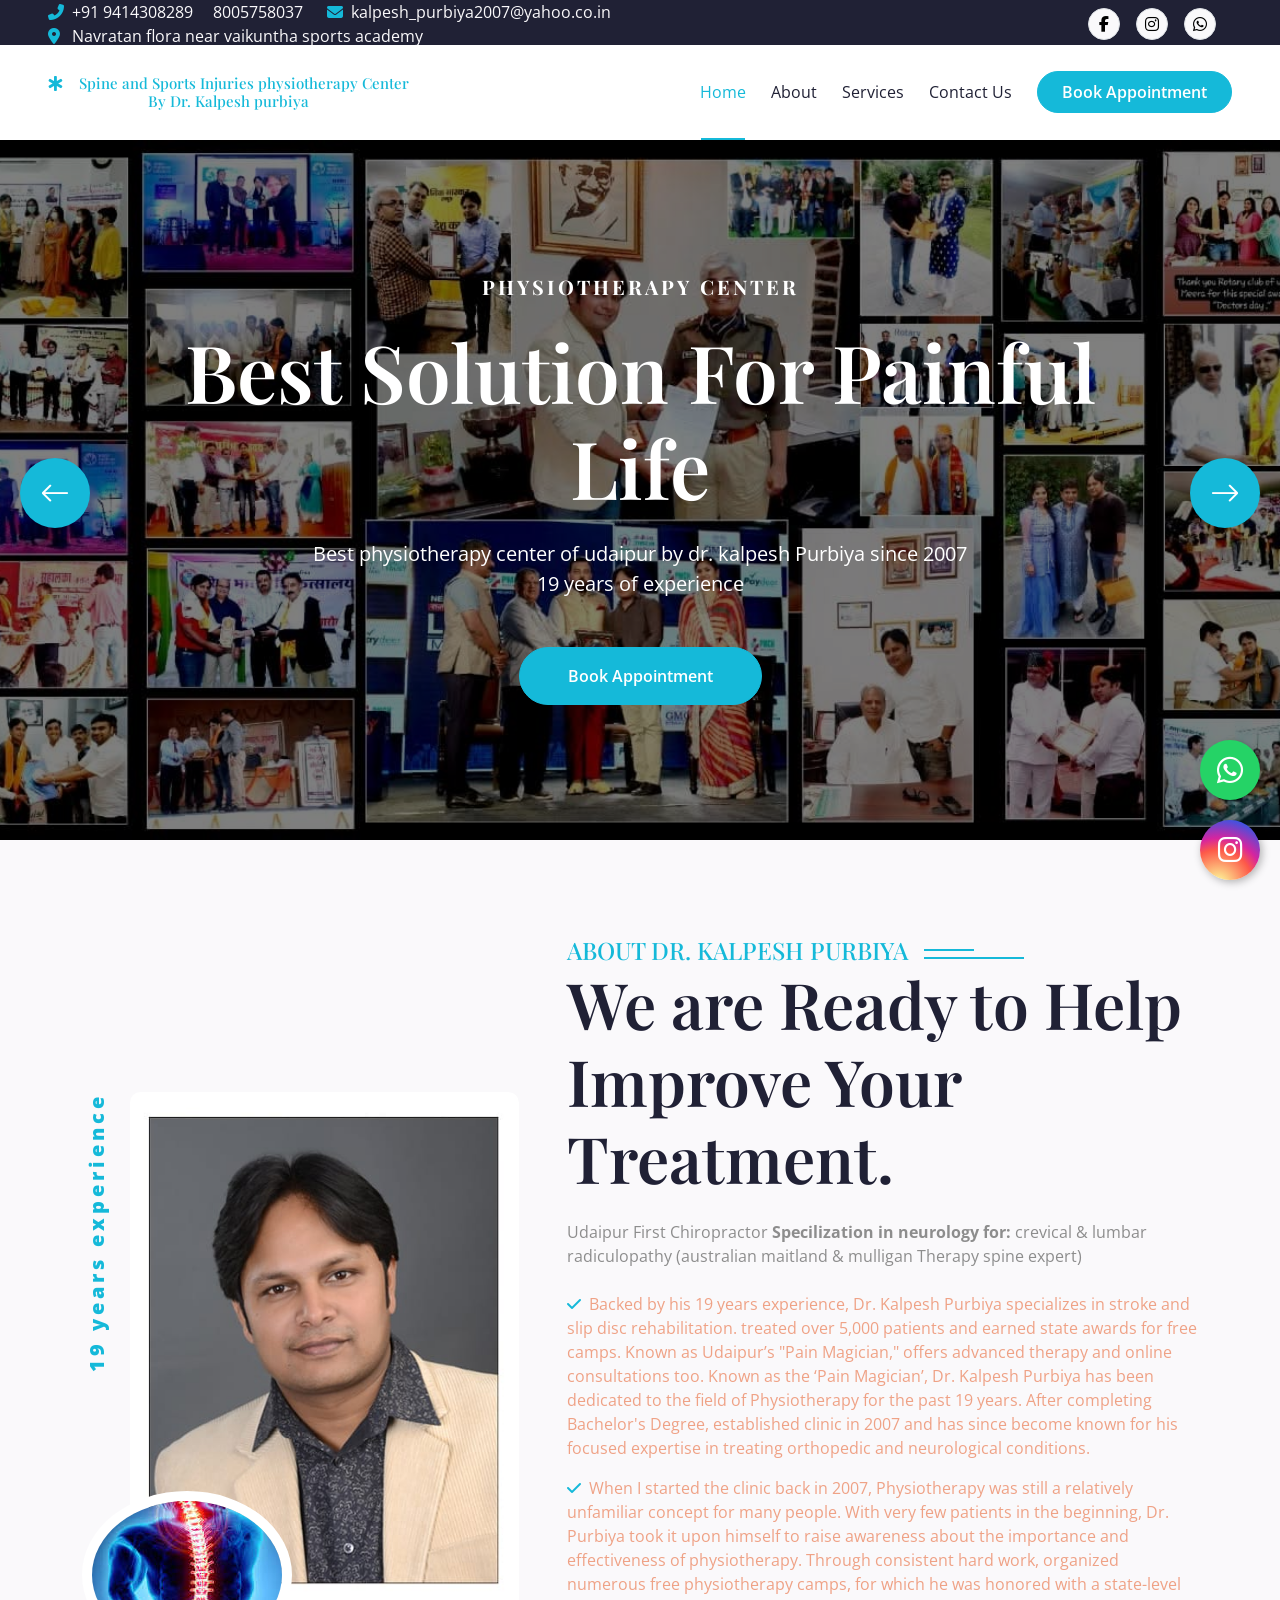
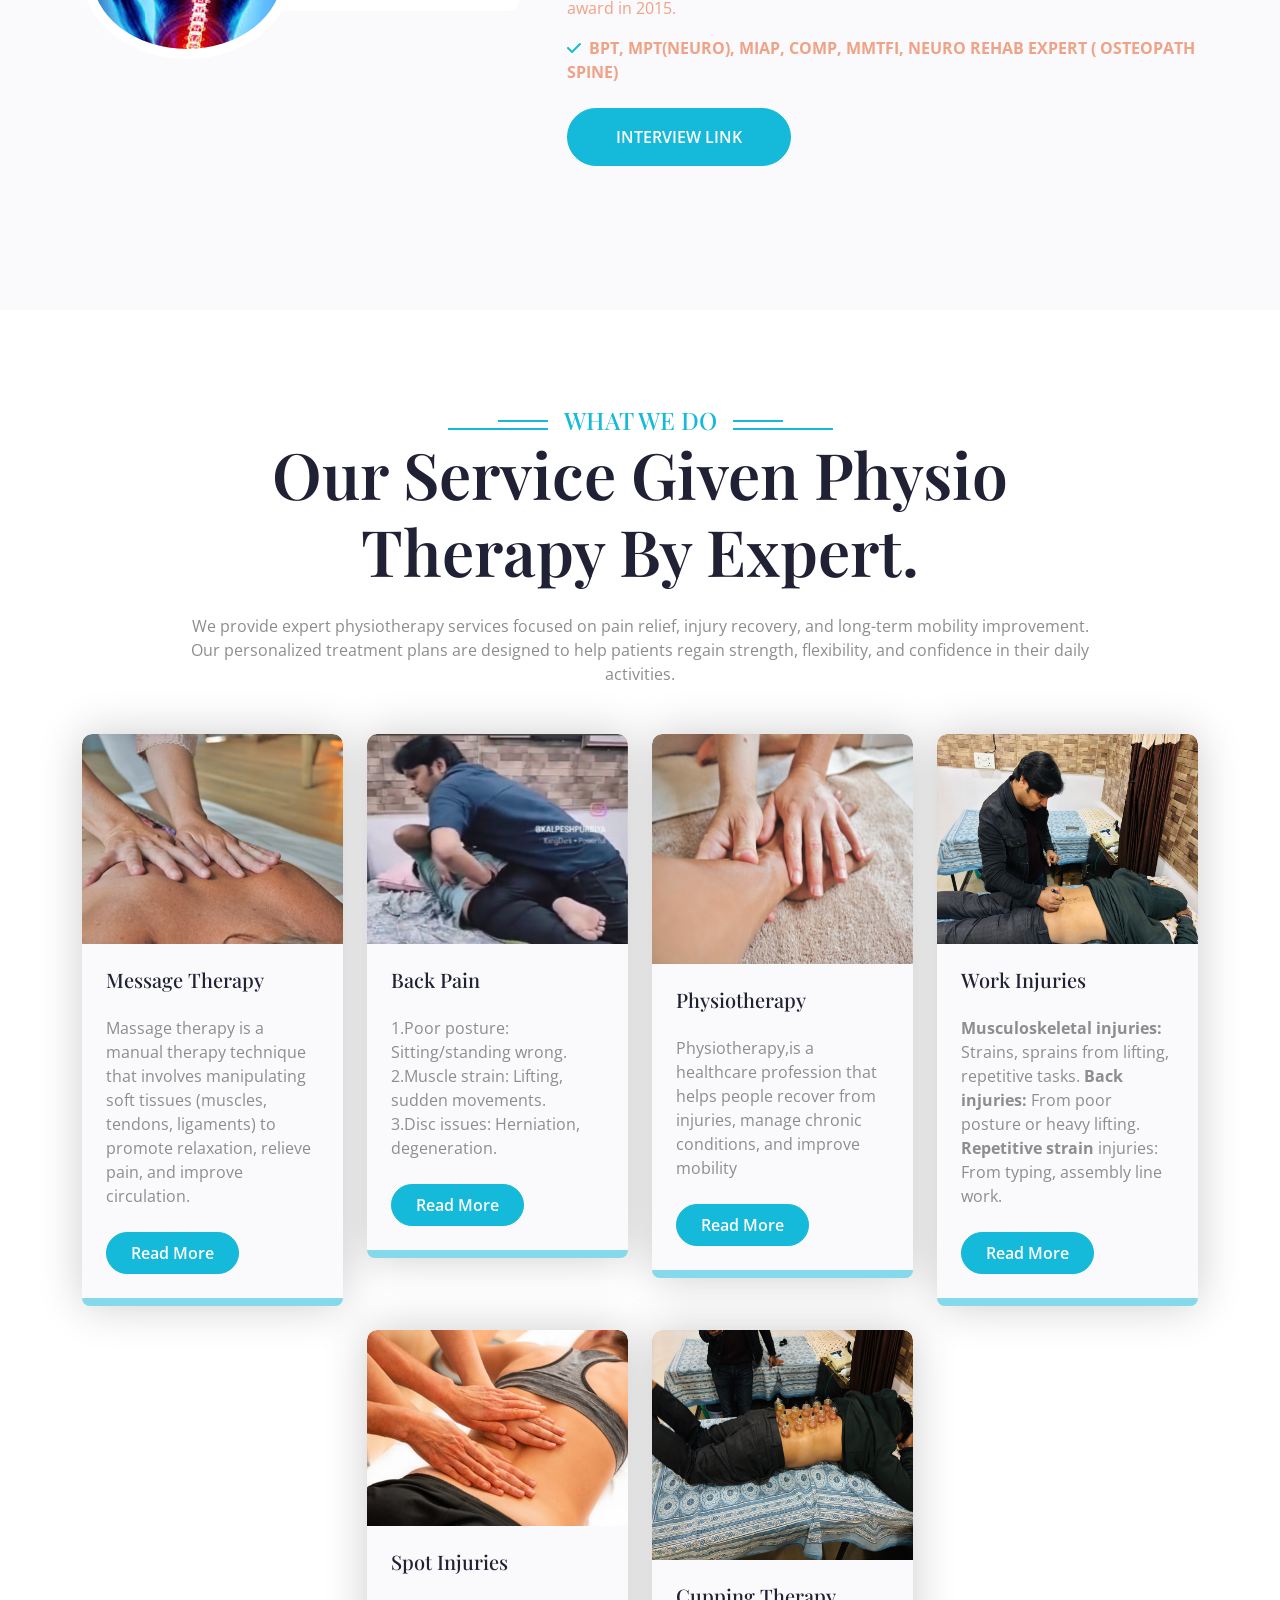
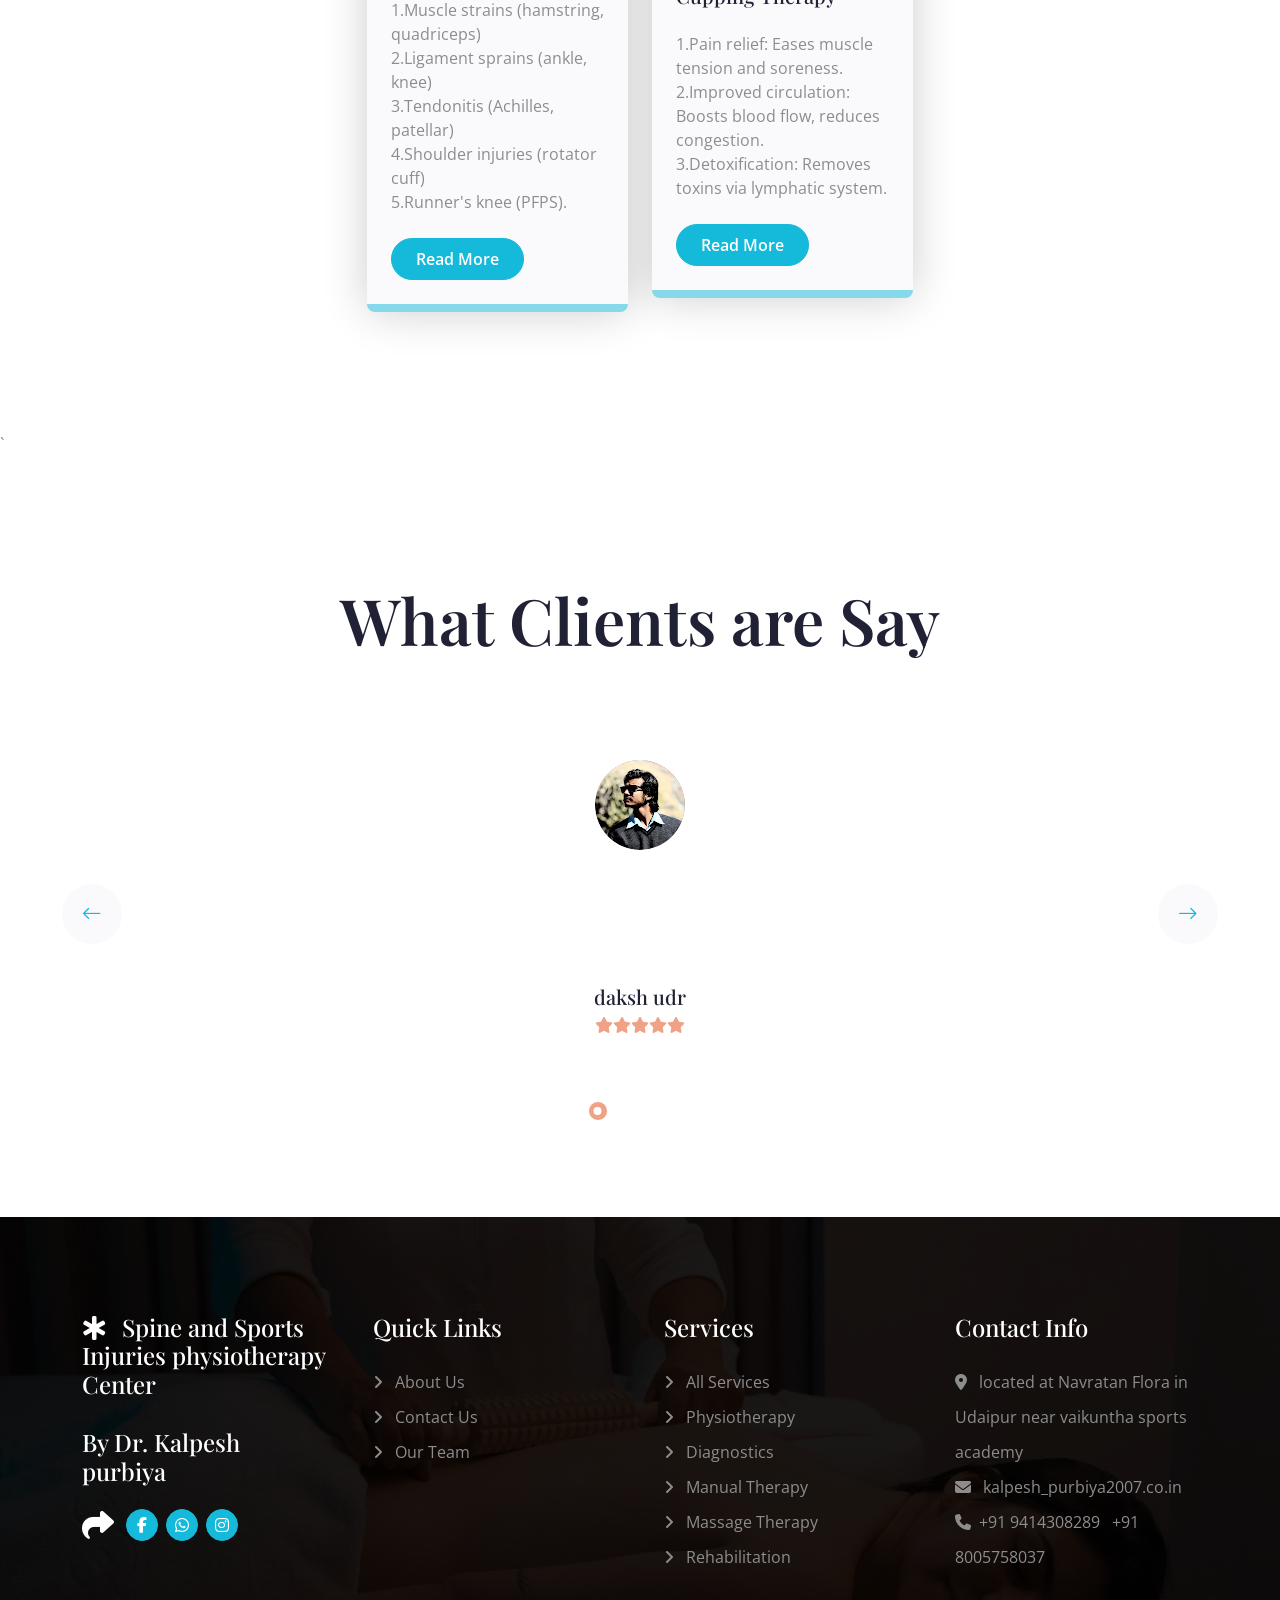
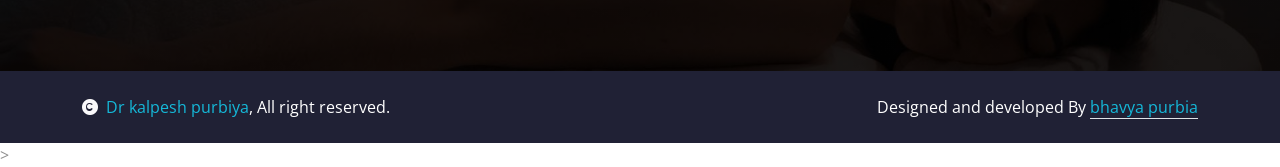
<file: index.html>
<!DOCTYPE html>
<html lang="en">

    <head>
        <meta charset="utf-8">
        <title>dr kalpesh purbiya</title>
        <meta content="width=device-width, initial-scale=1.0" name="viewport">
        <meta content="" name="keywords">
        <meta content="" name="description">

        <!-- Google Web Fonts -->
        <link rel="preconnect" href="https://fonts.googleapis.com">
        <link rel="preconnect" href="https://fonts.gstatic.com" crossorigin>
        <link href="https://fonts.googleapis.com/css2?family=Open+Sans:wght@400;500;600&family=Playfair+Display:wght@400;500;600&display=swap" rel="stylesheet"> 

        <!-- Icon Font Stylesheet -->
        <link rel="stylesheet" href="https://use.fontawesome.com/releases/v5.15.4/css/all.css"/>
        <link href="https://cdn.jsdelivr.net/npm/bootstrap-icons@1.4.1/font/bootstrap-icons.css" rel="stylesheet">

        <!-- Libraries Stylesheet -->
        <link href="lib/animate/animate.min.css" rel="stylesheet">
        <link href="lib/owlcarousel/assets/owl.carousel.min.css" rel="stylesheet">


        <!-- Customized Bootstrap Stylesheet -->
        <link href="css/bootstrap.min.css" rel="stylesheet">

        <!-- Template Stylesheet -->
        <link href="css/style.css" rel="stylesheet">

        <!--whatsapp button-->
        <link rel="stylesheet" href="https://cdnjs.cloudflare.com/ajax/libs/font-awesome/6.4.0/css/all.min.css">

        <!--insta button-->
        <link rel="stylesheet" href="https://cdnjs.cloudflare.com/ajax/libs/font-awesome/6.4.0/css/all.min.css">
    </head>

    <body>

        <!-- Spinner Start -->
        <div id="spinner" class="show bg-white position-fixed translate-middle w-100 vh-100 top-50 start-50 d-flex align-items-center justify-content-center">
            <div class="spinner-border text-primary" style="width: 3rem; height: 3rem;" role="status">
                <span class="sr-only">Loading...</span>
            </div>
        </div>
        <!-- Spinner End -->


        <!-- Topbar Start -->
        <div class="container-fluid bg-dark px-5 d-none d-lg-block">
            <div class="row gx-0 align-items-center" style="height: 45px;">
                <div class="col-lg-8 text-center text-lg-start mb-lg-0">
                    <div class="d-flex flex-wrap">
                        <a href="#" class="text-light me-4"><i class="fas fa-phone-alt text-primary me-2"></i>+91 9414308289 &nbsp;&nbsp;&nbsp;&nbsp;8005758037</a>
                        <a href="#" class="text-light me-0"><i class="fas fa-envelope text-primary me-2"></i>kalpesh_purbiya2007@yahoo.co.in&nbsp;&nbsp;&nbsp;</a>
                        <a href="#" class="text-light me-0"><i class="fas fa-map-marker-alt text-primary me-2"></i> Navratan flora near vaikuntha sports academy</a>
                    </div>
                </div>
                <div class="col-lg-4 text-center text-lg-end">
                    <div class="d-flex align-items-center justify-content-end">
                        <a href="https://www.facebook.com/share/1CfwQZfoqc/?mibextid=wwXIfr" class="btn btn-light btn-square border rounded-circle nav-fill me-3"><i class="fab fa-facebook-f"></i></a>
                        
                        <a href="https://www.instagram.com/kalpeshpurbiya?igsh=MWJkdjM0YjJwdHlsYw==" class="btn btn-light btn-square border rounded-circle nav-fill me-3"><i class="fab fa-instagram"></i></a>
                         <a href="https://wa.me/9414308289" class="btn btn-light btn-square border rounded-circle nav-fill me-3"><i class="fab fa-whatsapp "></i></a>
                        
                    </div>
                </div>
            </div>
        </div>
        <!-- Topbar End -->


        <!-- Navbar & Hero Start -->
        <div class="container-fluid position-relative p-0">
            <nav class="navbar navbar-expand-lg navbar-light bg-white px-4 px-lg-5 py-3 py-lg-0">
                <a href="index.html" class="navbar-brand p-0">
                    <h1 class="text-primary m-0" style="font-size: 15px;"><i class="fas fa-star-of-life me-3"></i>Spine and Sports Injuries physiotherapy Center <br><center>By Dr. Kalpesh purbiya</center></h1>
                    <!-- <img src="img/drkp.png" alt="Logo"> -->
                </a>
                <button class="navbar-toggler" type="button" data-bs-toggle="collapse" data-bs-target="#navbarCollapse">
                    <span class="fa fa-bars"></span>
                </button>
                <div class="collapse navbar-collapse" id="navbarCollapse">
                    <div class="navbar-nav ms-auto py-0">
                        <a href="index.html" class="nav-item nav-link active">Home</a>
                        <a href="about.html" class="nav-item nav-link">About</a>
                        <a href="service.html" class="nav-item nav-link">Services</a>
                        
                        <a href="contact.html" class="nav-item nav-link">Contact Us</a>
                    </div>
                    <a href="appointment.html" class="btn btn-primary rounded-pill text-white py-2 px-4 flex-wrap flex-sm-shrink-0">Book Appointment</a>
                </div>
            </nav>

            
            <!-- Carousel Start -->
            <div class="header-carousel owl-carousel">
                <div class="header-carousel-item">
                    <img src="img/1.png" class="img-fluid w-100" alt="Image">
                    <div class="carousel-caption">
                        <div class="carousel-caption-content p-3">
                            <h5 class="text-white text-uppercase fw-bold mb-4" style="letter-spacing: 3px;">Physiotherapy Center</h5>
                            <h1 class="display-1 text-capitalize text-white mb-4">Best Solution For Painful Life</h1>
                            <p class="mb-5 fs-5"> Best physiotherapy center of udaipur by dr. kalpesh Purbiya since 2007<br> 19 years of experience 
                            </p>
                            <a class="btn btn-primary rounded-pill text-white py-3 px-5" href="appointment.html">Book Appointment</a>
                        </div>
                    </div>
                </div>
                <div class="header-carousel-item">
                    <img src="img/carousel-1.jpg" class="img-fluid w-100" alt="Image">
                    <div class="carousel-caption">
                        <div class="carousel-caption-content p-3">
                            <h5 class="text-white text-uppercase fw-bold mb-4" style="letter-spacing: 3px;">Physiotherapy Center</h5>
                            <h1 class="display-1 text-capitalize text-white mb-4">Best Solution For Painful Life</h1>
                            <p class="mb-5 fs-5 animated slideInDown">Best physiotherapy center of udaipur by dr. kaplesh purbia since 2007  <br>19 years of experience 
                            </p>
                            <a class="btn btn-primary rounded-pill text-white py-3 px-5" href="appointment.html">Book Appointment</a>
                        </div>
                    </div>
                </div>
            </div>
            <!-- Carousel End -->
        </div>
        <!-- Navbar & Hero End -->


  

        <!-- About Start -->
        <div class="container-fluid about bg-light py-5">
            <div class="container py-5">
                <div class="row g-5 align-items-center">
                    <div class="col-lg-5 wow fadeInLeft" data-wow-delay="0.2s">
                        <div class="about-img pb-5 ps-5">
                            <img src="img/drkp.jpeg" class="img-fluid rounded w-100" style="object-fit: cover;" alt="Image" style="height:30px;">
                            <div class="about-img-inner">
                                <img src="img/spine.jpg" class="img-fluid rounded-circle w-100 h-100" alt="Image">
                            </div>
                            <div class="about-experience"><b>19 years experience</b></div>
                        </div>
                    </div>
                    <div class="col-lg-7 wow fadeInRight" data-wow-delay="0.4s">
                        <div class="section-title text-start mb-5">
                            <h4 class="sub-title pe-3 mb-0">About Dr. kalpesh purbiya</h4>
                            <h1 class="display-3 mb-4">We are Ready to Help Improve Your Treatment.</h1>
                            <p class="mb-4">Udaipur First Chiropractor <b>Specilization in neurology for:</b> crevical & lumbar radiculopathy (australian maitland & mulligan Therapy spine expert) </p>
                            <div class="mb-4">
                                <p class="text-secondary"><i class="fa fa-check text-primary me-2"></i>Backed by his 19 years experience, Dr. Kalpesh Purbiya specializes in stroke and slip disc rehabilitation. treated over 5,000 patients and earned state awards for free camps. Known as Udaipur’s "Pain Magician," offers advanced therapy and online consultations too.
Known as the ‘Pain Magician’, Dr. Kalpesh Purbiya has been dedicated to the field of Physiotherapy for the past 19 years. After completing Bachelor's Degree, established clinic in 2007 and has since become known for his focused expertise in treating orthopedic and neurological conditions.</p>
                                <p class="text-secondary"><i class="fa fa-check text-primary me-2"></i>When I started the clinic back in 2007, Physiotherapy was still a relatively unfamiliar concept for many people. With very few patients in the beginning, Dr. Purbiya took it upon himself to raise awareness about the importance and effectiveness of physiotherapy. Through consistent hard work, organized numerous free physiotherapy camps, for which he was honored with a state-level award in 2015.</p>
                                <p class="text-secondary"><i class="fa fa-check text-primary me-2"></i><b>BPT, MPT(NEURO), MIAP, COMP, MMTFI, NEURO REHAB EXPERT ( OSTEOPATH SPINE)</b></p>
                            </div>
                            <a href="https://www.facebook.com/share/v/1DCmfKxjy9/" class="btn btn-primary rounded-pill text-white py-3 px-5">INTERVIEW LINK </a>
                        </div>
                    </div>
                </div>
            </div>
        </div>
        <!-- About End -->


      <!-- Services Start -->
        <div class="container-fluid service py-5">
            <div class="container py-5">
                <div class="section-title mb-5 wow fadeInUp" data-wow-delay="0.2s">
                    <div class="sub-style">
                        <h4 class="sub-title px-3 mb-0">What We Do</h4>
                    </div>
                    <h1 class="display-3 mb-4">Our Service Given Physio Therapy By Expert.</h1>
                    <p class="mb-0">We provide expert physiotherapy services focused on pain relief, injury recovery, and long-term mobility improvement. Our personalized treatment plans are designed to help patients regain strength, flexibility, and confidence in their daily activities.</p>
                </div>
                <div class="row g-4 justify-content-center">
                    <div class="col-md-6 col-lg-4 col-xl-3 wow fadeInUp" data-wow-delay="0.1s">
                        <div class="service-item rounded">
                           <div class="service-img rounded-top">
                                <img src="img/service-1.jpg" class="img-fluid rounded-top w-100" alt="" style="height:210px;">
                           </div>
                            <div class="service-content rounded-bottom bg-light p-4">
                                <div class="service-content-inner">
                                    <h5 class="mb-4">Message Therapy</h5>
                                    <p class="mb-4">Massage therapy is a manual therapy technique that involves manipulating soft tissues (muscles, tendons, ligaments) to promote relaxation, relieve pain, and improve circulation. </p>
                                    <a href="https://www.webmd.com/balance/massage-therapy-styles-and-health-benefits" class="btn btn-primary rounded-pill text-white py-2 px-4 mb-2">Read More</a>
                                </div>
                            </div>
                        </div>
                    </div>
                    <div class="col-md-6 col-lg-4 col-xl-3 wow fadeInUp" data-wow-delay="0.7s">
                        <div class="service-item rounded">
                           <div class="service-img rounded-top">
                                <img src="img/service-8.jpeg" class="img-fluid rounded-top w-100" alt="" style="height:210px;">
                           </div>
                            <div class="service-content rounded-bottom bg-light p-4">
                                <div class="service-content-inner">
                                    <h5 class="mb-4">Back Pain</h5>
                                    <p class="mb-4">1.Poor posture: Sitting/standing wrong.
<br>2.Muscle strain: Lifting, sudden movements.
<br>3.Disc issues: Herniation, degeneration.</p>
                                    <a href="https://en.wikipedia.org/wiki/Back_pain" class="btn btn-primary rounded-pill text-white py-2 px-4 mb-2">Read More</a>
                                </div>
                            </div>
                        </div>
                    </div>
                    <div class="col-md-6 col-lg-4 col-xl-3 wow fadeInUp" data-wow-delay="0.3s">
                        <div class="service-item rounded">
                           <div class="service-img rounded-top">
                                <img src="img/service-2.jpg" class="img-fluid rounded-top w-100" alt="" style="height:230px;">
                           </div>
                            <div class="service-content rounded-bottom bg-light p-4">
                                <div class="service-content-inner">
                                    <h5 class="mb-4">Physiotherapy</h5>
                                    <p class="mb-4">Physiotherapy,is a healthcare profession that helps people recover from injuries, manage chronic conditions, and improve mobility</p>
                                    <a href="https://en.wikipedia.org/wiki/Physical_therapy" class="btn btn-primary rounded-pill text-white py-2 px-4 mb-2">Read More</a>
                                </div>
                            </div>
                        </div>
                    </div>
                    
                   
                    <div class="col-md-6 col-lg-4 col-xl-3 wow fadeInUp" data-wow-delay="0.1s">
                        <div class="service-item rounded">
                           <div class="service-img rounded-top">
                                <img src="img/service-5.jpeg" class="img-fluid rounded-top w-100" alt="" style="height: 210px;">
                           </div>
                            <div class="service-content rounded-bottom bg-light p-4">
                                <div class="service-content-inner">
                                    <h5 class="mb-4">Work Injuries</h5>
                                    <p class="mb-4"><b>Musculoskeletal injuries:</b> Strains, sprains from lifting, repetitive tasks.
<b>Back injuries:</b> From poor posture or heavy lifting.
<b>Repetitive strain</b> injuries: From typing, assembly line work.</p>
                                    <a href="https://www.indialawoffices.com/legal-articles/compensation-for-workplace-injury-and-illness-in-india" class="btn btn-primary rounded-pill text-white py-2 px-4 mb-2">Read More</a>
                                </div>
                            </div>
                        </div>
                    </div>
                    <div class="col-md-6 col-lg-4 col-xl-3 wow fadeInUp" data-wow-delay="0.3s">
                        <div class="service-item rounded">
                           <div class="service-img rounded-top">
                                <img src="img/service-6.jpg" class="img-fluid rounded-top w-100" alt="">
                           </div>
                            <div class="service-content rounded-bottom bg-light p-4">
                                <div class="service-content-inner">
                                    <h5 class="mb-4">Spot Injuries</h5>
                                    <p class="mb-4">1.Muscle strains (hamstring, quadriceps)<br>
2.Ligament sprains (ankle, knee)<br>
3.Tendonitis (Achilles, patellar)<br>
4.Shoulder injuries (rotator cuff)<br>
5.Runner's knee (PFPS).</p>
                                    <a href="https://my.clevelandclinic.org/health/diseases/22093-sports-injuries" class="btn btn-primary rounded-pill text-white py-2 px-4 mb-2">Read More</a>
                                </div>
                            </div>
                        </div>
                    </div>
                    <div class="col-md-6 col-lg-4 col-xl-3 wow fadeInUp" data-wow-delay="0.5s">
                        <div class="service-item rounded">
                           <div class="service-img rounded-top">
                                <img src="img/service-7.jpeg" class="img-fluid rounded-top w-100" alt="" style="height:230px;">
                           </div>
                            <div class="service-content rounded-bottom bg-light p-4">
                                <div class="service-content-inner">
                                    <h5 class="mb-4">Cupping Therapy</h5>
                                    <p class="mb-4">1.Pain relief: Eases muscle tension and soreness.
<br>2.Improved circulation: Boosts blood flow, reduces congestion.
<br>3.Detoxification: Removes toxins via lymphatic system.
</p>
                                    <a href="https://www.webmd.com/balance/cupping-therapy" class="btn btn-primary rounded-pill text-white py-2 px-4 mb-2">Read More</a>
                                </div>
                            </div>
                        </div>
                    </div>
                     
                    <div class="col-12 text-center wow fadeInUp" data-wow-delay="0.2s">
                        
                    </div>
                </div>
            </div>
        </div>
        <!-- Services End -->`


     
           <!-- Testimonial Start -->
        <div class="container-fluid testimonial py-5 wow zoomInDown" data-wow-delay="0.1s">
            <div class="container py-5">
                <div class="section-title mb-5">
                    <div class="sub-style">
                        <h4 class="sub-title text-white px-3 mb-0">Testimonial</h4>
                    </div>
                    <h1 class="display-3 mb-4">What Clients are Say</h1>
                </div>
                <div class="testimonial-carousel owl-carousel">
                    <div class="testimonial-item">
                        <div class="testimonial-inner p-5">
                            <div class="testimonial-inner-img mb-4">
                                <img src="img/rev1.png" class="img-fluid rounded-circle" alt="">
                            </div>
                            <p class="text-white fs-7">I saw Dr.Kalpesh for severe leg pain that had been bothering me for months. After just first session, my pain was significantly reduced, and I could walk without discomfort. Dr.Kalpesh was very knowledgeable, explained the exercises clearly, and gave me a comprehensive home exercise plan to continue my recovery.
                            </p>
                            <div class="text-center">
                                <h5 class="mb-2">daksh udr</h5>
                                
                                <div class="d-flex justify-content-center">
                                    <i class="fas fa-star text-secondary"></i>
                                    <i class="fas fa-star text-secondary"></i>
                                    <i class="fas fa-star text-secondary"></i>
                                    <i class="fas fa-star text-secondary"></i>
                                    <i class="fas fa-star text-secondary"></i>
                                </div>
                            </div>
                        </div>
                    </div>
                    <div class="testimonial-item">
                        <div class="testimonial-inner p-5">
                            <div class="testimonial-inner-img mb-4">
                                <img src="img/rev2.png" class="img-fluid rounded-circle" alt="">
                            </div>
                            <p class="text-white fs-7">I had cervical pain for almost 2 months, I tried everything but it was not effective, then I consulted to Dr Kalpesh Purbia Spine Therapy only 2 times and I got the result instantly, this is the best centre I have ever gone to for therapies
                            </p>
                            <div class="text-center">
                                <h5 class="mb-2">Manisha Paliwal</h5>
                            
                                <div class="d-flex justify-content-center">
                                    <i class="fas fa-star text-secondary"></i>
                                    <i class="fas fa-star text-secondary"></i>
                                    <i class="fas fa-star text-secondary"></i>
                                    <i class="fas fa-star text-secondary"></i>
                                    <i class="fas fa-star text-secondary"></i>
                                </div>
                            </div>
                        </div>
                    </div>
                    <div class="testimonial-item">
                        <div class="testimonial-inner p-5">
                            <div class="testimonial-inner-img mb-4">
                                <img src="img/rev3.png" class="img-fluid rounded-circle" alt="">
                            </div>
                            <p class="text-white fs-7">Best Chiropractor in Udaipur instent reliefs.
I was suffering from extreme-sciatica nerve pain i got 70% reliefs in second sitting and he gives best advice regarding Doctors and surgery for long term treatment and relief everything done in professional way.🤘🏽🤩                           </p>
                            <div class="text-center">
                                <h5 class="mb-2"> param dhonsi</h5>
                                
                                <div class="d-flex justify-content-center">
                                    <i class="fas fa-star text-secondary"></i>
                                    <i class="fas fa-star text-secondary"></i>
                                    <i class="fas fa-star text-secondary"></i>
                                    <i class="fas fa-star text-secondary"></i>
                                    <i class="fas fa-star text-secondary"></i>
                                </div>
                            </div>
                        </div>
                    </div>
                </div>
            </div>
        </div>
        <!-- Testimonial End -->




        <!-- Footer Start -->
        <div class="container-fluid footer py-5 wow fadeIn" data-wow-delay="0.2s">
            <div class="container py-5">
                <div class="row g-5">
                    <div class="col-md-6 col-lg-6 col-xl-3">
                        <div class="footer-item d-flex flex-column">
                            <h4 class="text-white mb-4"><i class="fas fa-star-of-life me-3"></i>Spine and Sports Injuries physiotherapy Center<br><br> By Dr. Kalpesh purbiya</h4>
                           
                            <div class="d-flex align-items-center">
                                <i class="fas fa-share fa-2x text-white me-2"></i>
                                <a class="btn-square btn btn-primary text-white rounded-circle mx-1" href="https://www.facebook.com/share/1CfwQZfoqc/?mibextid=wwXIfr"><i class="fab fa-facebook-f"></i></a>
                                <a class="btn-square btn btn-primary text-white rounded-circle mx-1" href="https://wa.me/9414308289"><i class="fab fa-whatsapp"></i></a>
                    
                                <a class="btn-square btn btn-primary text-white rounded-circle mx-1" href="https://www.instagram.com/kalpeshpurbiya?igsh=MWJkdjM0YjJwdHlsYw=="><i class="fab fa-instagram"></i></a>
                    
                            </div>
                        </div>
                    </div>
                    <div class="col-md-6 col-lg-6 col-xl-3">
                        <div class="footer-item d-flex flex-column">
                            <h4 class="mb-4 text-white">Quick Links</h4>
                            <a href="about.html"><i class="fas fa-angle-right me-2"></i> About Us</a>
                            <a href="contact.html"><i class="fas fa-angle-right me-2"></i> Contact Us</a>
                            <a href="index.html"><i class="fas fa-angle-right me-2"></i> Our Team</a>
                        </div>
                    </div>
                    <div class="col-md-6 col-lg-6 col-xl-3">
                        <div class="footer-item d-flex flex-column">
                            <h4 class="mb-4 text-white"> Services</h4>
                            <a href=""><i class="fas fa-angle-right me-2"></i> All Services</a>
                            <a href=""><i class="fas fa-angle-right me-2"></i> Physiotherapy</a>
                            <a href=""><i class="fas fa-angle-right me-2"></i> Diagnostics</a>
                            <a href=""><i class="fas fa-angle-right me-2"></i> Manual Therapy</a>
                            <a href=""><i class="fas fa-angle-right me-2"></i> Massage Therapy</a>
                            <a href=""><i class="fas fa-angle-right me-2"></i> Rehabilitation</a>
                        </div>
                    </div>
                    <div class="col-md-6 col-lg-6 col-xl-3">
                        <div class="footer-item d-flex flex-column">
                            <h4 class="mb-4 text-white">Contact Info</h4>
                            <a href="https://maps.app.goo.gl/rvAxTGez5re4R5Ei9"><i class="fa fa-map-marker-alt me-2"></i> located at Navratan Flora in Udaipur near vaikuntha sports academy</a>
                            <a href="mailto:kalpesh_purbiya2007@yahoo.co.in"><i class="fas fa-envelope me-2"></i> kalpesh_purbiya2007.co.in</a>
        
                            <a href="tel:+91 9414308289"><i class="fas fa-phone me-2"></i>+91 9414308289 &nbsp;&nbsp;+91 8005758037</a>
                        </div>
                    </div>
                </div>
            </div>
        </div>
        <!-- Footer End -->
        
        <!-- Copyright Start -->
        <div class="container-fluid copyright py-4">
            <div class="container">
                <div class="row g-4 align-items-center">
                    <div class="col-md-6 text-center text-md-start mb-md-0">
                        <span class="text-white"><a href="#"><i class="fas fa-copyright text-light me-2"></i>Dr kalpesh purbiya</a>, All right reserved.</span>
                    </div>
                    <div class="col-md-6 text-center text-md-end text-white">
                        <!--/*** This template is free as long as you keep the below author’s credit link/attribution link/backlink. ***/-->
                        <!--/*** If you'd like to use the template without the below author’s credit link/attribution link/backlink, ***/-->
                        <!--/*** you can purchase the Credit Removal License from "https://htmlcodex.com/credit-removal". ***/-->
                        Designed and developed By <a class="border-bottom" href="https://wa.me/6375247046">bhavya purbia</a>
                    </div>
                </div>
            </div>
        </div>
        <!-- Copyright End -->

        
        <!-- JavaScript Libraries -->
        <script src="https://ajax.googleapis.com/ajax/libs/jquery/3.6.4/jquery.min.js"></script>
        <script src="https://cdn.jsdelivr.net/npm/bootstrap@5.0.0/dist/js/bootstrap.bundle.min.js"></script>
        <script src="lib/wow/wow.min.js"></script>
        <script src="lib/easing/easing.min.js"></script>
        <script src="lib/waypoints/waypoints.min.js"></script>
        <script src="lib/owlcarousel/owl.carousel.min.js"></script>
        

        <!-- Template Javascript -->
        <script src="js/main.js"></script>
         
         <!-- WhatsApp Floating Button -->
<a href="https://wa.me/919414308289?text=Hello%20Doctor,%20I%20want%20to%20book%20an%20appointment"
   class="whatsapp-float"
   target="_blank">
   <i class="fab fa-whatsapp"></i>
</a>

<style>
.whatsapp-float {
    position: fixed;
    width: 60px;
    height: 60px;
    bottom: 100px;
    right: 20px;
    background-color: #25D366;
    color: #FFF;
    border-radius: 50%;
    text-align: center;
    font-size: 30px;
    box-shadow: 2px 2px 5px rgba(0,0,0,0.3);
    z-index: 1000;
}

.whatsapp-float i {
    margin-top: 15px;
}

.whatsapp-float:hover {
    background-color: #1ebe5d;
    color: white;
    transform: scale(1.1);
    transition: 0.3s;
}
</style>
<!--end whatsapp floating button-->>

<!-- Instagram Floating Button -->
<a href="https://www.instagram.com/kalpeshpurbiya"
   class="instagram-float"
   target="_blank">
   <i class="fab fa-instagram"></i>
</a>

<style>
.instagram-float {
    position: fixed;
    width: 60px;
    height: 60px;
    bottom: 20px;
    right: 20px;
    border-radius: 50%;
    font-size: 28px;
    color: #fff;
    display: flex;
    align-items: center;
    justify-content: center;
    z-index: 1000;
    box-shadow: 2px 2px 8px rgba(0,0,0,0.3);
    background: radial-gradient(circle at 30% 107%, 
        #fdf497 0%, #fdf497 5%, #fd5949 45%, 
        #d6249f 60%, #285AEB 90%);
    transition: 0.3s;
}

.instagram-float:hover {
    transform: scale(1.1);
}
</style>
    </body>

</html>
</file>
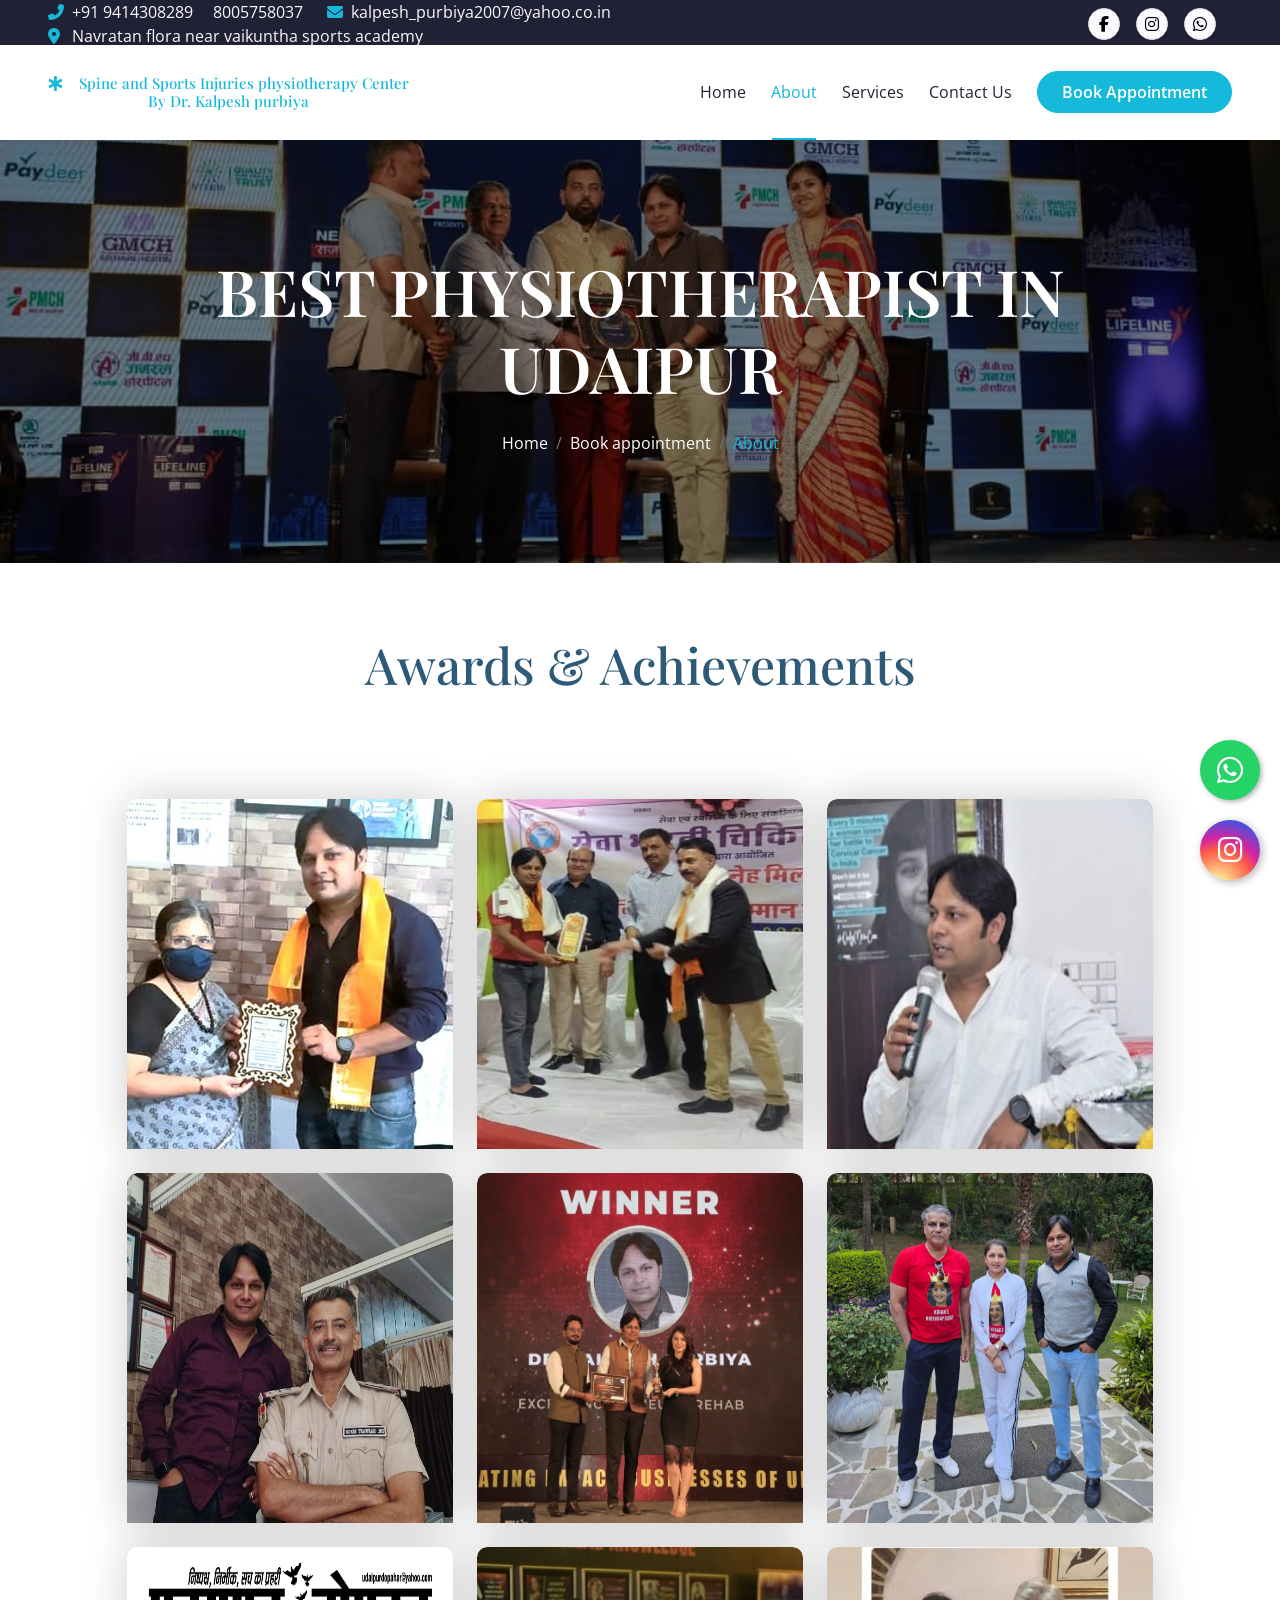
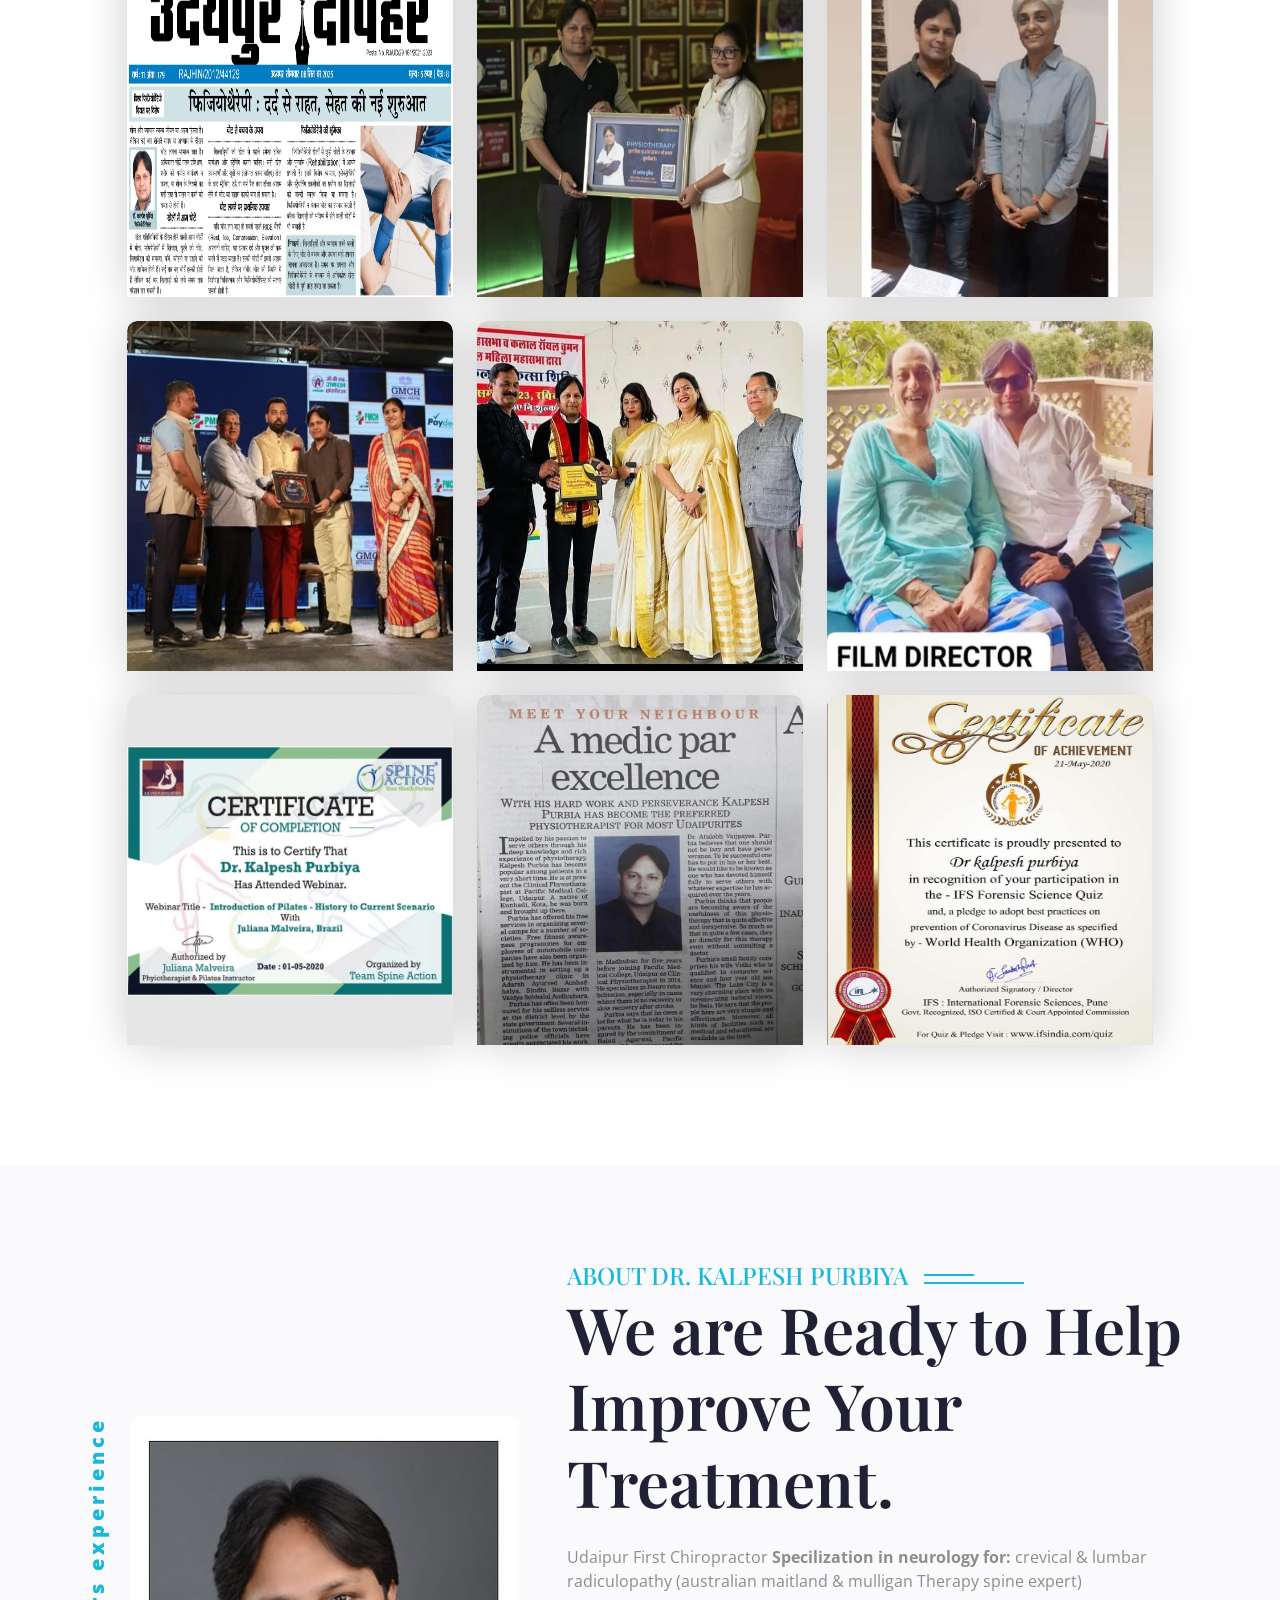
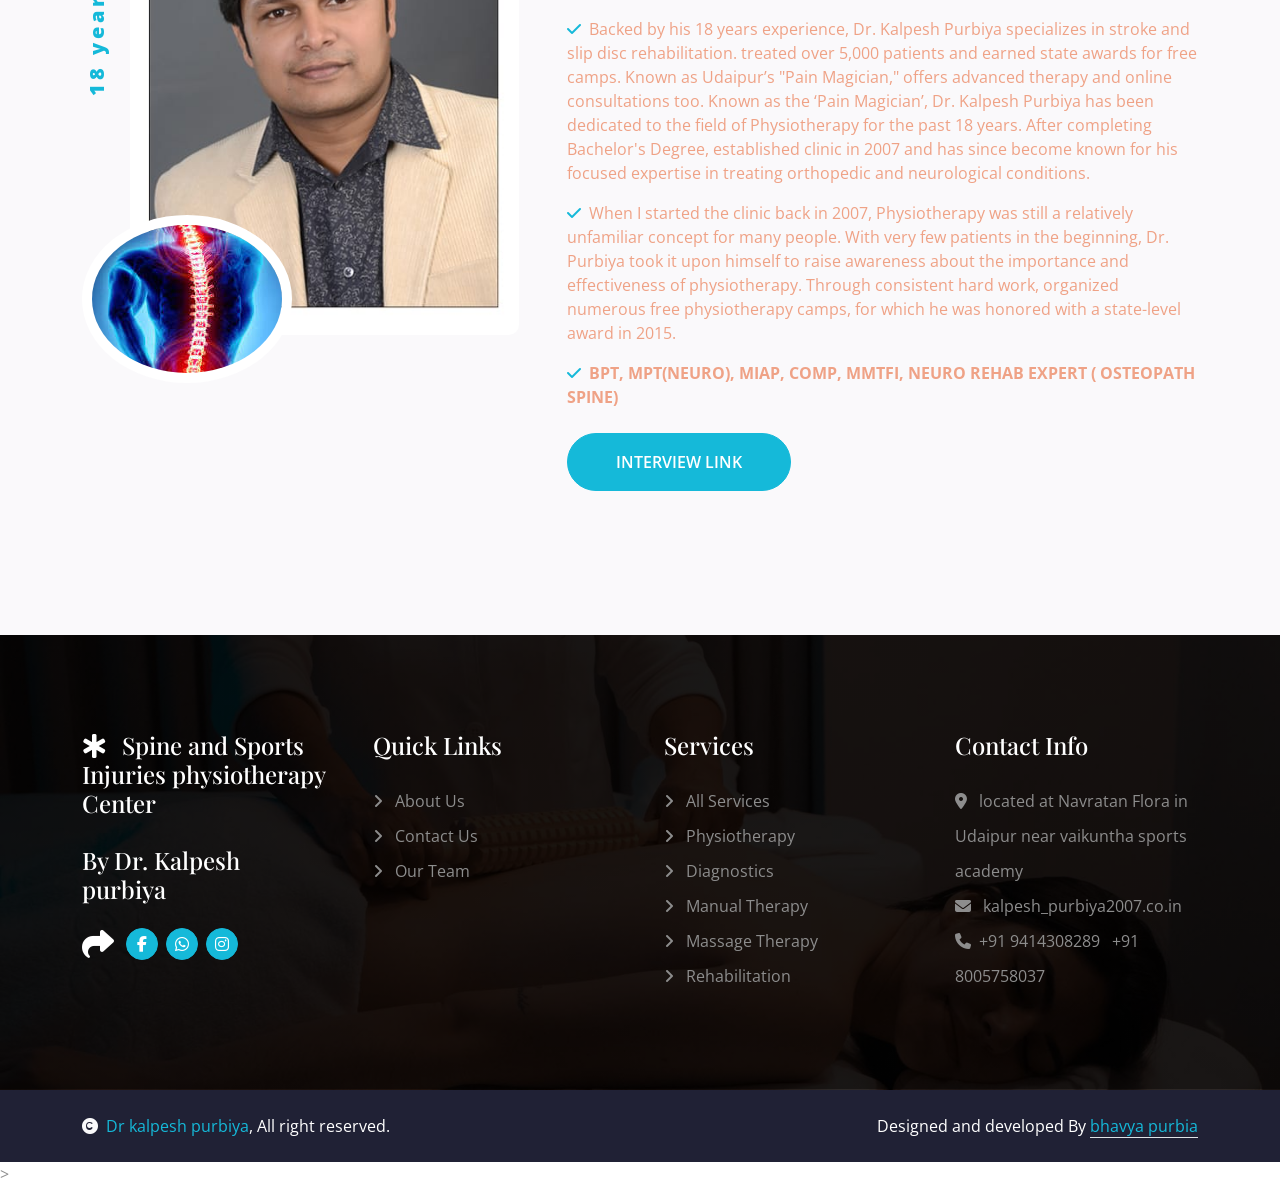
<file: about.html>
<!DOCTYPE html>
<html lang="en">

    <head>
        <meta charset="utf-8">
        <title>dr kalpesh purbiya</title>
        <meta content="width=device-width, initial-scale=1.0" name="viewport">
        <meta content="" name="keywords">
        <meta content="" name="description">

        <!-- Google Web Fonts -->
        <link rel="preconnect" href="https://fonts.googleapis.com">
        <link rel="preconnect" href="https://fonts.gstatic.com" crossorigin>
        <link href="https://fonts.googleapis.com/css2?family=Open+Sans:wght@400;500;600&family=Playfair+Display:wght@400;500;600&display=swap" rel="stylesheet"> 

        <!-- Icon Font Stylesheet -->
        <link rel="stylesheet" href="https://use.fontawesome.com/releases/v5.15.4/css/all.css"/>
        <link href="https://cdn.jsdelivr.net/npm/bootstrap-icons@1.4.1/font/bootstrap-icons.css" rel="stylesheet">

        <!-- Libraries Stylesheet -->
        <link href="lib/animate/animate.min.css" rel="stylesheet">
        <link href="lib/owlcarousel/assets/owl.carousel.min.css" rel="stylesheet">


        <!-- Customized Bootstrap Stylesheet -->
        <link href="css/bootstrap.min.css" rel="stylesheet">

        <!-- Template Stylesheet -->
        <link href="css/style.css" rel="stylesheet">

         <!--whatsapp button-->
        <link rel="stylesheet" href="https://cdnjs.cloudflare.com/ajax/libs/font-awesome/6.4.0/css/all.min.css">
  
          <!--insta button-->
        <link rel="stylesheet" href="https://cdnjs.cloudflare.com/ajax/libs/font-awesome/6.4.0/css/all.min.css">
   
    </head>

    <body>

        <!-- Spinner Start -->
        <div id="spinner" class="show bg-white position-fixed translate-middle w-100 vh-100 top-50 start-50 d-flex align-items-center justify-content-center">
            <div class="spinner-border text-primary" style="width: 3rem; height: 3rem;" role="status">
                <span class="sr-only">Loading...</span>
            </div>
        </div>
        <!-- Spinner End -->


         <!-- Topbar Start -->
        <div class="container-fluid bg-dark px-5 d-none d-lg-block">
            <div class="row gx-0 align-items-center" style="height: 45px;">
                <div class="col-lg-8 text-center text-lg-start mb-lg-0">
                    <div class="d-flex flex-wrap">
                        <a href="#" class="text-light me-4"><i class="fas fa-phone-alt text-primary me-2"></i>+91 9414308289 &nbsp;&nbsp;&nbsp;&nbsp;8005758037</a>
                        <a href="#" class="text-light me-0"><i class="fas fa-envelope text-primary me-2"></i>kalpesh_purbiya2007@yahoo.co.in&nbsp;&nbsp;&nbsp;</a>
                        <a href="#" class="text-light me-0"><i class="fas fa-map-marker-alt text-primary me-2"></i> Navratan flora near vaikuntha sports academy</a>
                    </div>
                </div>
                <div class="col-lg-4 text-center text-lg-end">
                    <div class="d-flex align-items-center justify-content-end">
                        <a href="https://www.facebook.com/share/1CfwQZfoqc/?mibextid=wwXIfr" class="btn btn-light btn-square border rounded-circle nav-fill me-3"><i class="fab fa-facebook-f"></i></a>
                        <a href="https://www.instagram.com/kalpeshpurbiya?igsh=MWJkdjM0YjJwdHlsYw==" class="btn btn-light btn-square border rounded-circle nav-fill me-3"><i class="fab fa-instagram"></i></a>
                        <a href="https://wa.me/9414308289" class="btn btn-light btn-square border rounded-circle nav-fill me-3"><i class="fab fa-whatsapp "></i></a>
                        
                    </div>
                </div>
            </div>
        </div>
        <!-- Topbar End -->

        <!-- Navbar & Hero Start -->
        <div class="container-fluid position-relative p-0">
            <nav class="navbar navbar-expand-lg navbar-light bg-white px-4 px-lg-5 py-3 py-lg-0">
                <a href="index.html" class="navbar-brand p-0">
                    <h1 class="text-primary m-0" style="font-size: 15px;"><i class="fas fa-star-of-life me-3"></i>Spine and Sports Injuries physiotherapy Center <br><center>By Dr. Kalpesh purbiya</center></h1>
                    <!-- <img src="img/logo.png" alt="Logo"> -->
                </a>
                <button class="navbar-toggler" type="button" data-bs-toggle="collapse" data-bs-target="#navbarCollapse">
                    <span class="fa fa-bars"></span>
                </button>
                <div class="collapse navbar-collapse" id="navbarCollapse">
                    <div class="navbar-nav ms-auto py-0">
                        <a href="index.html" class="nav-item nav-link">Home</a>
                        <a href="about.html" class="nav-item nav-link active">About</a>
                        <a href="service.html" class="nav-item nav-link">Services</a>
                        
                        <a href="contact.html" class="nav-item nav-link">Contact Us</a>
                    </div>
                    <a href="appointment.html" class="btn btn-primary rounded-pill text-white py-2 px-4 flex-wrap flex-sm-shrink-0">Book Appointment</a>
                </div>
            </nav>
        </div>
        <!-- Navbar End -->


        <!-- Header Start -->
        <div class="container-fluid bg-breadcrumb">
            <div class="container text-center py-5" style="max-width: 900px;">
                <h3 class="text-white display-3 mb-4 wow fadeInDown" data-wow-delay="0.1s">BEST PHYSIOTHERAPIST IN UDAIPUR</h1>
                <ol class="breadcrumb justify-content-center mb-0 wow fadeInDown" data-wow-delay="0.3s">
                    <li class="breadcrumb-item"><a href="index.html">Home</a></li>
                    <li class="breadcrumb-item"><a href="appointment.html">Book appointment</a></li>
                    <li class="breadcrumb-item active text-primary">About</li>
                </ol>    
            </div>
        </div>
        <!-- Header End -->


    



            <br><br><br>
            <h1 style="font-size:50px;  color:rgb(44, 90, 120)" align="center">Awards & Achievements</h1>
       
        <!-- Services Start -->
        <div class="container-fluid service py-5">
            <div class="container py-5">
                <div class="row g-4 justify-content-center">
                    <div class="col-md-6 col-lg-4 col-xl-3 wow fadeInUp" data-wow-delay="0.1s" style="width:350px;">
                        <div class="service-item rounded">
                           <div class="service-img rounded-top">
                                <img src="img/gallery (1).jpeg" class="img-fluid rounded-top w-100" alt="" style="height: 350px;">
                           </div>
                             </div>
                    </div>
                    <div class="col-md-6 col-lg-4 col-xl-3 wow fadeInUp" data-wow-delay="0.1s" style="width:350px;">
                        <div class="service-item rounded">
                           <div class="service-img rounded-top">
                                <img src="img/gallery (2).jpeg" class="img-fluid rounded-top w-100" alt="" style="height:350px;">
                           </div>
                            
                        </div>
                    </div>
                    <div class="col-md-6 col-lg-4 col-xl-3 wow fadeInUp" data-wow-delay="0.3s" style="width: 350px;">
                        <div class="service-item rounded">
                           <div class="service-img rounded-top">
                                <img src="img/gallery (3).jpeg" class="img-fluid rounded-top w-100" alt="" style="height:350px;">
                           </div>
                            
                        </div>
                    </div>
                    
                   
                    <div class="col-md-6 col-lg-4 col-xl-3 wow fadeInUp" data-wow-delay="0.1s" style="width: 350px;">
                        <div class="service-item rounded">
                           <div class="service-img rounded-top">
                                <img src="img/gallery (5).jpeg" class="img-fluid rounded-top w-100" alt="" style="height: 350px;">
                           </div>
                            
                        </div>
                    </div>
                    <div class="col-md-6 col-lg-4 col-xl-3 wow fadeInUp" data-wow-delay="0.3s" style="width: 350px;">
                        <div class="service-item rounded">
                           <div class="service-img rounded-top">
                                <img src="img/gallery (6).jpeg" class="img-fluid rounded-top w-100" alt=""  style="height: 350px;">
                           </div>
                            
                        </div>
                    </div>
                    <div class="col-md-6 col-lg-4 col-xl-3 wow fadeInUp" data-wow-delay="0.5s" style="width: 350px;">
                        <div class="service-item rounded">
                           <div class="service-img rounded-top">
                                <img src="img/gallery (8).jpeg" class="img-fluid rounded-top w-100" alt="" style="height:350px;">
                           </div>
                            
                        </div>
                    </div>
                    <div class="col-md-6 col-lg-4 col-xl-3 wow fadeInUp" data-wow-delay="0.5s" style="width: 350px;">
                        <div class="service-item rounded">
                           <div class="service-img rounded-top">
                                <img src="img/gallery (7).jpeg" class="img-fluid rounded-top w-100" alt="" style="height:350px;">
                           </div>
                            
                        </div>
                    </div>
                    <div class="col-md-6 col-lg-4 col-xl-3 wow fadeInUp" data-wow-delay="0.5s" style="width: 350px;">
                        <div class="service-item rounded">
                           <div class="service-img rounded-top">
                                <img src="img/gallery (9).jpeg" class="img-fluid rounded-top w-100" alt="" style="height:350px;">
                           </div>
                            
                        </div>
                    </div>
                    <div class="col-md-6 col-lg-4 col-xl-3 wow fadeInUp" data-wow-delay="0.5s" style="width: 350px;">
                        <div class="service-item rounded">
                           <div class="service-img rounded-top">
                                <img src="img/gallery (11).jpeg" class="img-fluid rounded-top w-100" alt="" style="height:350px;">
                           </div>
                            
                        </div>
                    </div>
                    <div class="col-md-6 col-lg-4 col-xl-3 wow fadeInUp" data-wow-delay="0.5s" style="width: 350px;">
                        <div class="service-item rounded">
                           <div class="service-img rounded-top">
                                <img src="img/gallery (12).jpeg" class="img-fluid rounded-top w-100" alt="" style="height:350px;">
                           </div>
                            
                        </div>
                    </div>
                    <div class="col-md-6 col-lg-4 col-xl-3 wow fadeInUp" data-wow-delay="0.5s" style="width: 350px;">
                        <div class="service-item rounded">
                           <div class="service-img rounded-top">
                                <img src="img/gallery (13).jpeg" class="img-fluid rounded-top w-100" alt="" style="height:350px;">
                           </div>
                            
                        </div>
                    </div>
                    <div class="col-md-6 col-lg-4 col-xl-3 wow fadeInUp" data-wow-delay="0.5s" style="width: 350px;">
                        <div class="service-item rounded">
                           <div class="service-img rounded-top">
                                <img src="img/gallery (15).jpeg" class="img-fluid rounded-top w-100" alt="" style="height:350px;">
                           </div>
                            
                        </div>
                    </div>
                    <div class="col-md-6 col-lg-4 col-xl-3 wow fadeInUp" data-wow-delay="0.5s" style="width: 350px;">
                        <div class="service-item rounded">
                           <div class="service-img rounded-top">
                                <img src="img/gallery (14).jpeg" class="img-fluid rounded-top w-100" alt="" style="height:350px;">
                           </div>
                            
                        </div>
                    </div>
                    <div class="col-md-6 col-lg-4 col-xl-3 wow fadeInUp" data-wow-delay="0.5s" style="width: 350px;">
                        <div class="service-item rounded">
                           <div class="service-img rounded-top">
                                <img src="img/gallery (16).jpeg" class="img-fluid rounded-top w-100" alt="" style="height:350px;">
                           </div>
                            
                        </div>
                    </div>
                    <div class="col-md-6 col-lg-4 col-xl-3 wow fadeInUp" data-wow-delay="0.5s" style="width: 350px;">
                        <div class="service-item rounded">
                           <div class="service-img rounded-top">
                                <img src="img/gallery (17).jpeg" class="img-fluid rounded-top w-100" alt="" style="height:350px;">
                           </div>
                            
                        </div>
                    </div>
                    <div class="col-12 text-center wow fadeInUp" data-wow-delay="0.2s">
                        
                    </div>
                </div>
            </div>
        </div>
        <!-- Services End -->

<!-- About Start -->
        <div class="container-fluid about bg-light py-5">
            <div class="container py-5">
                <div class="row g-5 align-items-center">
                    <div class="col-lg-5 wow fadeInLeft" data-wow-delay="0.2s">
                        <div class="about-img pb-5 ps-5">
                            <img src="img/drkp.jpeg" class="img-fluid rounded w-100" style="object-fit: cover;" alt="Image" style="height:30px;">
                            <div class="about-img-inner">
                                <img src="img/spine.jpg" class="img-fluid rounded-circle w-100 h-100" alt="Image">
                            </div>
                            <div class="about-experience"><b>18 years experience</b></div>
                        </div>
                    </div>
                    <div class="col-lg-7 wow fadeInRight" data-wow-delay="0.4s">
                        <div class="section-title text-start mb-5">
                            <h4 class="sub-title pe-3 mb-0">About Dr. kalpesh purbiya</h4>
                            <h1 class="display-3 mb-4">We are Ready to Help Improve Your Treatment.</h1>
                            <p class="mb-4">Udaipur First Chiropractor <b>Specilization in neurology for:</b> crevical & lumbar radiculopathy (australian maitland & mulligan Therapy spine expert) </p>
                            <div class="mb-4">
                                <p class="text-secondary"><i class="fa fa-check text-primary me-2"></i>Backed by his 18 years experience, Dr. Kalpesh Purbiya specializes in stroke and slip disc rehabilitation. treated over 5,000 patients and earned state awards for free camps. Known as Udaipur’s "Pain Magician," offers advanced therapy and online consultations too.
Known as the ‘Pain Magician’, Dr. Kalpesh Purbiya has been dedicated to the field of Physiotherapy for the past 18 years. After completing Bachelor's Degree, established clinic in 2007 and has since become known for his focused expertise in treating orthopedic and neurological conditions.</p>
                                <p class="text-secondary"><i class="fa fa-check text-primary me-2"></i>When I started the clinic back in 2007, Physiotherapy was still a relatively unfamiliar concept for many people. With very few patients in the beginning, Dr. Purbiya took it upon himself to raise awareness about the importance and effectiveness of physiotherapy. Through consistent hard work, organized numerous free physiotherapy camps, for which he was honored with a state-level award in 2015.</p>
                                <p class="text-secondary"><i class="fa fa-check text-primary me-2"></i><b>BPT, MPT(NEURO), MIAP, COMP, MMTFI, NEURO REHAB EXPERT ( OSTEOPATH SPINE)</b></p>
                            </div>
                            <a href="https://www.facebook.com/share/v/1DCmfKxjy9/" class="btn btn-primary rounded-pill text-white py-3 px-5">INTERVIEW LINK </a>
                        </div>
                    </div>
                </div>
            </div>
        </div>
        <!-- About End -->



        <!-- Footer Start -->
        <div class="container-fluid footer py-5 wow fadeIn" data-wow-delay="0.2s">
            <div class="container py-5">
                <div class="row g-5">
                    <div class="col-md-6 col-lg-6 col-xl-3">
                        <div class="footer-item d-flex flex-column">
                            <h4 class="text-white mb-4"><i class="fas fa-star-of-life me-3"></i>Spine and Sports Injuries physiotherapy Center<br><br> By Dr. Kalpesh purbiya</h4>
                           
                            <div class="d-flex align-items-center">
                                <i class="fas fa-share fa-2x text-white me-2"></i>
                                <a class="btn-square btn btn-primary text-white rounded-circle mx-1" href="https://www.facebook.com/share/1CfwQZfoqc/?mibextid=wwXIfr"><i class="fab fa-facebook-f"></i></a>
                                <a class="btn-square btn btn-primary text-white rounded-circle mx-1" href="https://wa.me/9414308289"><i class="fab fa-whatsapp"></i></a>
                    
                                <a class="btn-square btn btn-primary text-white rounded-circle mx-1" href="https://www.instagram.com/kalpeshpurbiya?igsh=MWJkdjM0YjJwdHlsYw=="><i class="fab fa-instagram"></i></a>
                    
                            </div>
                        </div>
                    </div>
                    <div class="col-md-6 col-lg-6 col-xl-3">
                        <div class="footer-item d-flex flex-column">
                            <h4 class="mb-4 text-white">Quick Links</h4>
                            <a href="about.html"><i class="fas fa-angle-right me-2"></i> About Us</a>
                            <a href="contact.html"><i class="fas fa-angle-right me-2"></i> Contact Us</a>
                            <a href="index.html"><i class="fas fa-angle-right me-2"></i> Our Team</a>
                        </div>
                    </div>
                    <div class="col-md-6 col-lg-6 col-xl-3">
                        <div class="footer-item d-flex flex-column">
                            <h4 class="mb-4 text-white"> Services</h4>
                            <a href=""><i class="fas fa-angle-right me-2"></i> All Services</a>
                            <a href=""><i class="fas fa-angle-right me-2"></i> Physiotherapy</a>
                            <a href=""><i class="fas fa-angle-right me-2"></i> Diagnostics</a>
                            <a href=""><i class="fas fa-angle-right me-2"></i> Manual Therapy</a>
                            <a href=""><i class="fas fa-angle-right me-2"></i> Massage Therapy</a>
                            <a href=""><i class="fas fa-angle-right me-2"></i> Rehabilitation</a>
                        </div>
                    </div>
                    <div class="col-md-6 col-lg-6 col-xl-3">
                        <div class="footer-item d-flex flex-column">
                            <h4 class="mb-4 text-white">Contact Info</h4>
                            <a href="https://maps.app.goo.gl/rvAxTGez5re4R5Ei9"><i class="fa fa-map-marker-alt me-2"></i> located at Navratan Flora in Udaipur near vaikuntha sports academy</a>
                            <a href="mailto:kalpesh_purbiya2007@yahoo.co.in"><i class="fas fa-envelope me-2"></i> kalpesh_purbiya2007.co.in</a>
        
                            <a href="tel:+91 9414308289"><i class="fas fa-phone me-2"></i>+91 9414308289 &nbsp;&nbsp;+91 8005758037</a>
                        </div>
                    </div>
                </div>
            </div>
        </div>
        <!-- Footer End -->
        
        <!-- Copyright Start -->
        <div class="container-fluid copyright py-4">
            <div class="container">
                <div class="row g-4 align-items-center">
                    <div class="col-md-6 text-center text-md-start mb-md-0">
                        <span class="text-white"><a href="#"><i class="fas fa-copyright text-light me-2"></i>Dr kalpesh purbiya</a>, All right reserved.</span>
                    </div>
                    <div class="col-md-6 text-center text-md-end text-white">
                        <!--/*** This template is free as long as you keep the below author’s credit link/attribution link/backlink. ***/-->
                        <!--/*** If you'd like to use the template without the below author’s credit link/attribution link/backlink, ***/-->
                        <!--/*** you can purchase the Credit Removal License from "https://htmlcodex.com/credit-removal". ***/-->
                        Designed and developed By <a class="border-bottom" href="https://wa.me/6375247046">bhavya purbia</a>
                    </div>
                </div>
            </div>
        </div>
        <!-- Copyright End -->

        
        <!-- JavaScript Libraries -->
        <script src="https://ajax.googleapis.com/ajax/libs/jquery/3.6.4/jquery.min.js"></script>
        <script src="https://cdn.jsdelivr.net/npm/bootstrap@5.0.0/dist/js/bootstrap.bundle.min.js"></script>
        <script src="lib/wow/wow.min.js"></script>
        <script src="lib/easing/easing.min.js"></script>
        <script src="lib/waypoints/waypoints.min.js"></script>
        <script src="lib/owlcarousel/owl.carousel.min.js"></script>
        

        <!-- Template Javascript -->
        <script src="js/main.js"></script>
         
         <!-- WhatsApp Floating Button -->
<a href="https://wa.me/919414308289?text=Hello%20Doctor,%20I%20want%20to%20book%20an%20appointment"
   class="whatsapp-float"
   target="_blank">
   <i class="fab fa-whatsapp"></i>
</a>

<style>
.whatsapp-float {
    position: fixed;
    width: 60px;
    height: 60px;
    bottom: 100px;
    right: 20px;
    background-color: #25D366;
    color: #FFF;
    border-radius: 50%;
    text-align: center;
    font-size: 30px;
    box-shadow: 2px 2px 5px rgba(0,0,0,0.3);
    z-index: 1000;
}

.whatsapp-float i {
    margin-top: 15px;
}

.whatsapp-float:hover {
    background-color: #1ebe5d;
    color: white;
    transform: scale(1.1);
    transition: 0.3s;
}
</style>
<!--end whatsapp floating button-->>
    
<!-- Instagram Floating Button -->
<a href="https://www.instagram.com/kalpeshpurbiya"
   class="instagram-float"
   target="_blank">
   <i class="fab fa-instagram"></i>
</a>

<style>
.instagram-float {
    position: fixed;
    width: 60px;
    height: 60px;
    bottom: 20px;
    right: 20px;
    border-radius: 50%;
    font-size: 28px;
    color: #fff;
    display: flex;
    align-items: center;
    justify-content: center;
    z-index: 1000;
    box-shadow: 2px 2px 8px rgba(0,0,0,0.3);
    background: radial-gradient(circle at 30% 107%, 
        #fdf497 0%, #fdf497 5%, #fd5949 45%, 
        #d6249f 60%, #285AEB 90%);
    transition: 0.3s;
}

.instagram-float:hover {
    transform: scale(1.1);
}
</style>
</body>


</html>
</file>
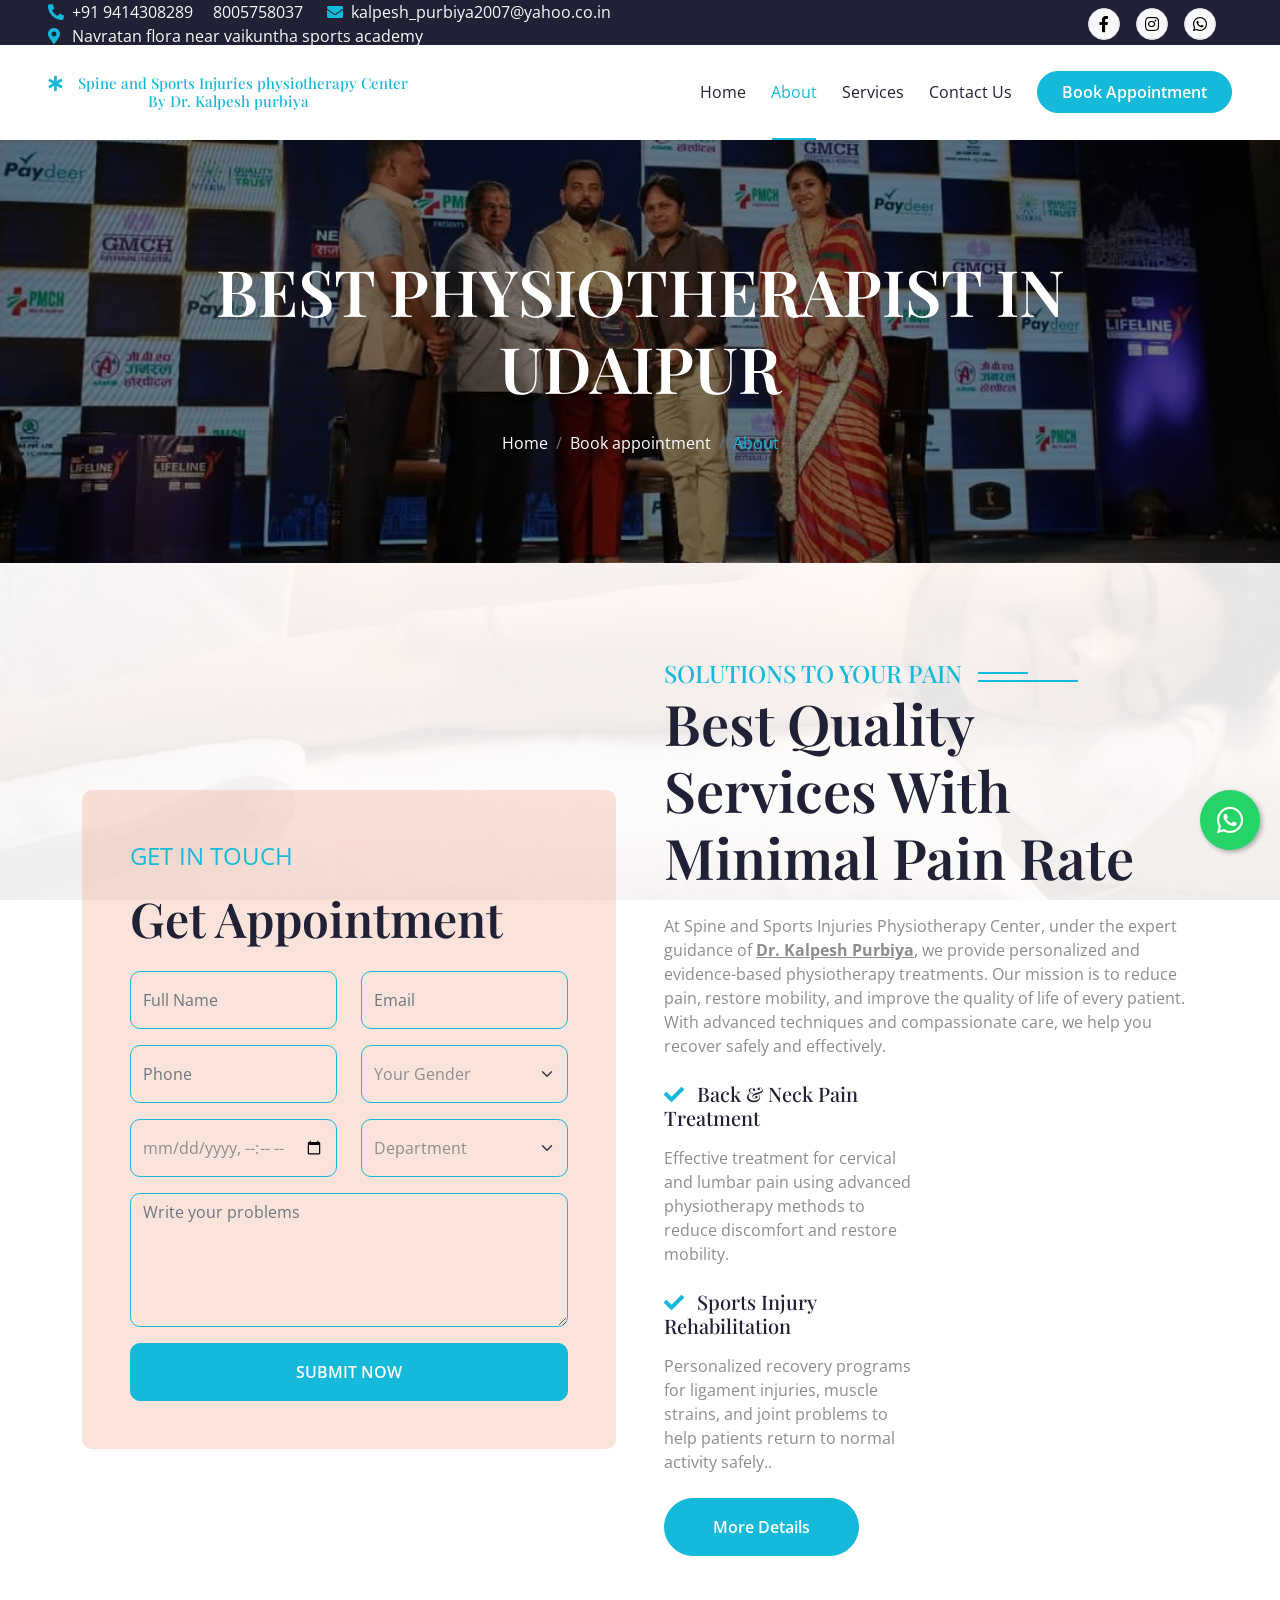
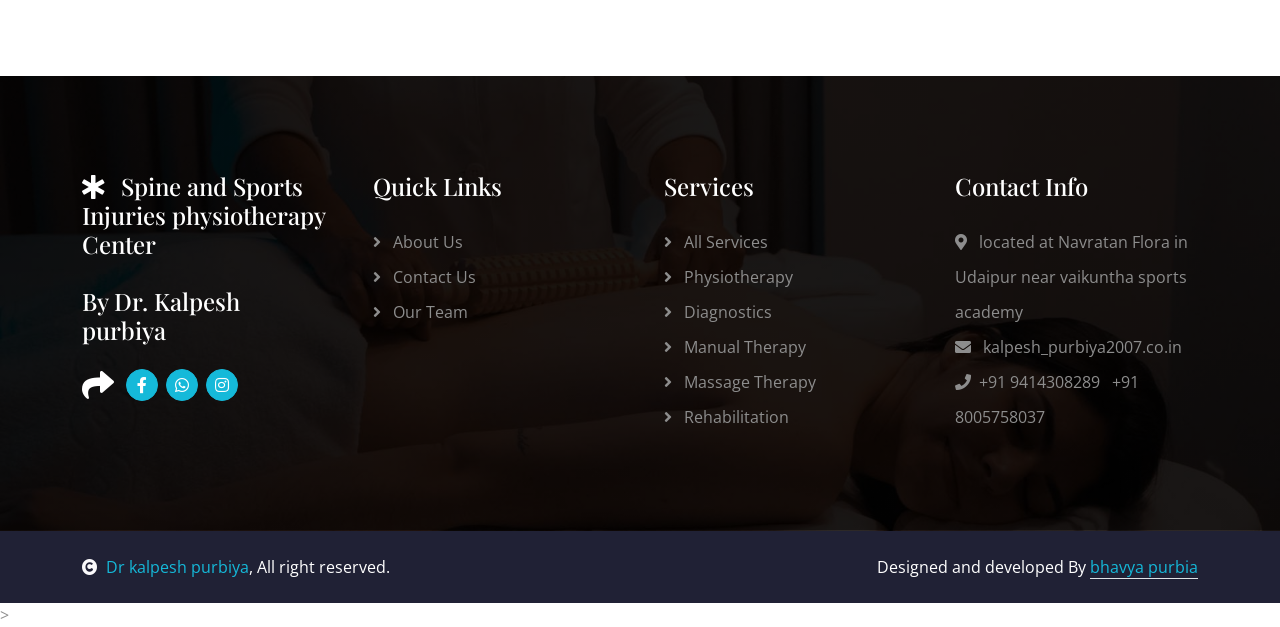
<file: appointment.html>
<!DOCTYPE html>
<html lang="en">

    <head>
        <meta charset="utf-8">
        <title>dr kalpesh purbiya</title>
        <meta content="width=device-width, initial-scale=1.0" name="viewport">
        <meta content="" name="keywords">
        <meta content="" name="description">

        <!-- Google Web Fonts -->
        <link rel="preconnect" href="https://fonts.googleapis.com">
        <link rel="preconnect" href="https://fonts.gstatic.com" crossorigin>
        <link href="https://fonts.googleapis.com/css2?family=Open+Sans:wght@400;500;600&family=Playfair+Display:wght@400;500;600&display=swap" rel="stylesheet"> 

        <!-- Icon Font Stylesheet -->
        <link rel="stylesheet" href="https://use.fontawesome.com/releases/v5.15.4/css/all.css"/>
        <link href="https://cdn.jsdelivr.net/npm/bootstrap-icons@1.4.1/font/bootstrap-icons.css" rel="stylesheet">

        <!-- Libraries Stylesheet -->
        <link href="lib/animate/animate.min.css" rel="stylesheet">
        <link href="lib/owlcarousel/assets/owl.carousel.min.css" rel="stylesheet">


        <!-- Customized Bootstrap Stylesheet -->
        <link href="css/bootstrap.min.css" rel="stylesheet">

        <!-- Template Stylesheet -->
        <link href="css/style.css" rel="stylesheet">
    </head>

    <body>

        <!-- Spinner Start -->
        <div id="spinner" class="show bg-white position-fixed translate-middle w-100 vh-100 top-50 start-50 d-flex align-items-center justify-content-center">
            <div class="spinner-border text-primary" style="width: 3rem; height: 3rem;" role="status">
                <span class="sr-only">Loading...</span>
            </div>
        </div>
        <!-- Spinner End -->

  <!-- Topbar Start -->
        <div class="container-fluid bg-dark px-5 d-none d-lg-block">
            <div class="row gx-0 align-items-center" style="height: 45px;">
                <div class="col-lg-8 text-center text-lg-start mb-lg-0">
                    <div class="d-flex flex-wrap">
                        <a href="#" class="text-light me-4"><i class="fas fa-phone-alt text-primary me-2"></i>+91 9414308289 &nbsp;&nbsp;&nbsp;&nbsp;8005758037</a>
                        <a href="#" class="text-light me-0"><i class="fas fa-envelope text-primary me-2"></i>kalpesh_purbiya2007@yahoo.co.in&nbsp;&nbsp;&nbsp;</a>
                        <a href="#" class="text-light me-0"><i class="fas fa-map-marker-alt text-primary me-2"></i> Navratan flora near vaikuntha sports academy</a>
                    </div>
                </div>
                <div class="col-lg-4 text-center text-lg-end">
                    <div class="d-flex align-items-center justify-content-end">
                        <a href="https://www.facebook.com/share/1CfwQZfoqc/?mibextid=wwXIfr" class="btn btn-light btn-square border rounded-circle nav-fill me-3"><i class="fab fa-facebook-f"></i></a>
                        
                        <a href="https://www.instagram.com/kalpeshpurbiya?igsh=MWJkdjM0YjJwdHlsYw==" class="btn btn-light btn-square border rounded-circle nav-fill me-3"><i class="fab fa-instagram"></i></a>
                         <a href="https://wa.me/9414308289" class="btn btn-light btn-square border rounded-circle nav-fill me-3"><i class="fab fa-whatsapp "></i></a>
                        
                    </div>
                </div>
            </div>
        </div>
        <!-- Topbar End -->

        <!-- Navbar & Hero Start -->
        <div class="container-fluid position-relative p-0">
            <nav class="navbar navbar-expand-lg navbar-light bg-white px-4 px-lg-5 py-3 py-lg-0">
                <a href="index.html" class="navbar-brand p-0">
                    <h1 class="text-primary m-0" style="font-size: 15px;"><i class="fas fa-star-of-life me-3"></i>Spine and Sports Injuries physiotherapy Center <br><center>By Dr. Kalpesh purbiya</center></h1>
                    <!-- <img src="img/logo.png" alt="Logo"> -->
                </a>
                <button class="navbar-toggler" type="button" data-bs-toggle="collapse" data-bs-target="#navbarCollapse">
                    <span class="fa fa-bars"></span>
                </button>
                <div class="collapse navbar-collapse" id="navbarCollapse">
                    <div class="navbar-nav ms-auto py-0">
                        <a href="index.html" class="nav-item nav-link">Home</a>
                        <a href="about.html" class="nav-item nav-link active">About</a>
                        <a href="service.html" class="nav-item nav-link">Services</a>
                        
                        <a href="contact.html" class="nav-item nav-link">Contact Us</a>
                    </div>
                    <a href="appointment.html" class="btn btn-primary rounded-pill text-white py-2 px-4 flex-wrap flex-sm-shrink-0">Book Appointment</a>
                </div>
            </nav>
        </div>
        <!-- Navbar End -->


        <!-- Header Start -->
        <div class="container-fluid bg-breadcrumb">
            <div class="container text-center py-5" style="max-width: 900px;">
                <h3 class="text-white display-3 mb-4 wow fadeInDown" data-wow-delay="0.1s">BEST PHYSIOTHERAPIST IN UDAIPUR</h1>
                <ol class="breadcrumb justify-content-center mb-0 wow fadeInDown" data-wow-delay="0.3s">
                    <li class="breadcrumb-item"><a href="index.html">Home</a></li>
                    <li class="breadcrumb-item"><a href="appointment.html">Book appointment</a></li>
                    <li class="breadcrumb-item active text-primary">About</li>
                </ol>    
            </div>
        </div>
        <!-- Header End -->




        <!-- Book Appointment Start -->
        <div class="container-fluid appointment py-5">
            <div class="container py-5">
                <div class="row g-5 align-items-center">
                     <div class="col-lg-6 wow fadeInRight" data-wow-delay="0.4s">
                        <div class="appointment-form rounded p-5">
                            <p class="fs-4 text-uppercase text-primary">Get In Touch</p>
                            <h1 class="display-5 mb-4">Get Appointment</h1>
                            <form id="appointmentForm">
                                <div class="row gy-3 gx-4">
                                    <div class="col-xl-6">
                                        <input type="text" id="fullName" class="form-control py-3 border-primary bg-transparent text-white" placeholder="Full Name">
                                    </div>
                                    <div class="col-xl-6">
                                       <input type="email" id="email" class="form-control py-3 border-primary bg-transparent text-white" placeholder="Email">
                                    </div>
                                    <div class="col-xl-6">
                                      <input type="tel" id="phone" class="form-control py-3 border-primary bg-transparent" placeholder="Phone">
                                    </div>
                                    <div class="col-xl-6">
                                        <select id="gender" class="form-select py-3 border-primary bg-transparent">
                                            <option selected>Your Gender</option>
                                            <option value="1">Male</option>
                                            <option value="2">FeMale</option>
                                            <option value="3">Others</option>
                                        </select>
                                    </div>
                                    <div class="col-xl-6">
                                        <input type="datetime-local" id="dateTime" class="form-control py-3 border-primary bg-transparent">
                                    </div>
                                    
                                    <div class="col-xl-6">
                                        <select id="department" class="form-select py-3 border-primary bg-transparent">
                                            <option selected>Department</option>
                                            <option value="1">Physiotherapy</option>
                                            <option value="2">Physical Helth</option>
                                            <option value="2">Treatments</option>
                                        </select>
                                    </div>
                                    <div class="col-12">
                                       <textarea class="form-control border-primary bg-transparent text-white" id="problem" cols="30" rows="5" placeholder="Write your problems"></textarea>
                                    </div>
                                    <div class="col-12">
                                       <button type="submit" class="btn btn-primary text-white w-100 py-3 px-5">
    SUBMIT NOW
</button>
                                    </div>
                                </div>
                            </form>
                        </div>
                    </div>
                    <div class="col-lg-6 wow fadeInLeft" data-wow-delay="0.2">
                        <div class="section-title text-start">
                            <h4 class="sub-title pe-3 mb-0">Solutions To Your Pain</h4>
                            <h1 class="display-4 mb-4">Best Quality Services With Minimal Pain Rate</h1>
                            <p class="mb-4">At Spine and Sports Injuries Physiotherapy Center, under the expert guidance of <b><u>Dr. Kalpesh Purbiya</u></b>, we provide personalized and evidence-based physiotherapy treatments. Our mission is to reduce pain, restore mobility, and improve the quality of life of every patient. With advanced techniques and compassionate care, we help you recover safely and effectively.</p>
                            <div class="row g-4">
                                <div class="col-sm-6">
                                    <div class="d-flex flex-column h-100">
                                        <div class="mb-4">
                                            <h5 class="mb-3"><i class="fa fa-check text-primary me-2"></i> Back & Neck Pain Treatment</h5>
                                            <p class="mb-0">Effective treatment for cervical and lumbar pain using advanced physiotherapy methods to reduce discomfort and restore mobility.
</p>
                                        </div>
                                        <div class="mb-4">
                                            <h5 class="mb-3"><i class="fa fa-check text-primary me-2"></i> Sports Injury Rehabilitation</h5>
                                            <p class="mb-0">Personalized recovery programs for ligament injuries, muscle strains, and joint problems to help patients return to normal activity safely..</p>
                                        </div>
                                        <div class="text-start mb-4">
                                            <a href="service.html" class="btn btn-primary rounded-pill text-white py-3 px-5">More Details</a>
                                        </div>
                                    </div>
                                </div>
                                
                            </div>
                        </div>
                    </div>
                   
                </div>
            </div>
        </div>
        <!-- Modal Video -->
        <div class="modal fade" id="videoModal" tabindex="-1" aria-labelledby="exampleModalLabel" aria-hidden="true">
            <div class="modal-dialog">
                <div class="modal-content rounded-0">
                    <div class="modal-header">
                        <h5 class="modal-title" id="exampleModalLabel">INTERVIEW of dr kalpesh purbiya</h5>
                        <button type="button" class="btn-close" data-bs-dismiss="modal" aria-label="Close"></button>
                    </div>
                    <div class="modal-body">
                        <!-- 16:9 aspect ratio -->
                        <div class="ratio ratio-16x9">
                            <iframe class="embed-responsive-item" src="" id="video" allowfullscreen allowscriptaccess="always"
                                allow="autoplay"></iframe>
                        </div>
                    </div>
                </div>
            </div>
        </div>
        <!-- Book Appointment End -->


        <!-- Footer Start -->
        <div class="container-fluid footer py-5 wow fadeIn" data-wow-delay="0.2s">
            <div class="container py-5">
                <div class="row g-5">
                    <div class="col-md-6 col-lg-6 col-xl-3">
                        <div class="footer-item d-flex flex-column">
                            <h4 class="text-white mb-4"><i class="fas fa-star-of-life me-3"></i>Spine and Sports Injuries physiotherapy Center<br><br> By Dr. Kalpesh purbiya</h4>
                           
                            <div class="d-flex align-items-center">
                                <i class="fas fa-share fa-2x text-white me-2"></i>
                                <a class="btn-square btn btn-primary text-white rounded-circle mx-1" href="https://www.facebook.com/share/1CfwQZfoqc/?mibextid=wwXIfr"><i class="fab fa-facebook-f"></i></a>
                                <a class="btn-square btn btn-primary text-white rounded-circle mx-1" href="https://wa.me/9414308289"><i class="fab fa-whatsapp"></i></a>
                    
                                <a class="btn-square btn btn-primary text-white rounded-circle mx-1" href="https://www.instagram.com/kalpeshpurbiya?igsh=MWJkdjM0YjJwdHlsYw=="><i class="fab fa-instagram"></i></a>
                    
                            </div>
                        </div>
                    </div>
                    <div class="col-md-6 col-lg-6 col-xl-3">
                        <div class="footer-item d-flex flex-column">
                            <h4 class="mb-4 text-white">Quick Links</h4>
                            <a href="about.html"><i class="fas fa-angle-right me-2"></i> About Us</a>
                            <a href="contact.html"><i class="fas fa-angle-right me-2"></i> Contact Us</a>
                            <a href="index.html"><i class="fas fa-angle-right me-2"></i> Our Team</a>
                        </div>
                    </div>
                    <div class="col-md-6 col-lg-6 col-xl-3">
                        <div class="footer-item d-flex flex-column">
                            <h4 class="mb-4 text-white"> Services</h4>
                            <a href=""><i class="fas fa-angle-right me-2"></i> All Services</a>
                            <a href=""><i class="fas fa-angle-right me-2"></i> Physiotherapy</a>
                            <a href=""><i class="fas fa-angle-right me-2"></i> Diagnostics</a>
                            <a href=""><i class="fas fa-angle-right me-2"></i> Manual Therapy</a>
                            <a href=""><i class="fas fa-angle-right me-2"></i> Massage Therapy</a>
                            <a href=""><i class="fas fa-angle-right me-2"></i> Rehabilitation</a>
                        </div>
                    </div>
                    <div class="col-md-6 col-lg-6 col-xl-3">
                        <div class="footer-item d-flex flex-column">
                            <h4 class="mb-4 text-white">Contact Info</h4>
                            <a href="https://maps.app.goo.gl/rvAxTGez5re4R5Ei9"><i class="fa fa-map-marker-alt me-2"></i> located at Navratan Flora in Udaipur near vaikuntha sports academy</a>
                            <a href="mailto:kalpesh_purbiya2007@yahoo.co.in"><i class="fas fa-envelope me-2"></i> kalpesh_purbiya2007.co.in</a>
        
                            <a href="tel:+91 9414308289"><i class="fas fa-phone me-2"></i>+91 9414308289 &nbsp;&nbsp;+91 8005758037</a>
                        </div>
                    </div>
                </div>
            </div>
        </div>
        <!-- Footer End -->
        
        <!-- Copyright Start -->
        <div class="container-fluid copyright py-4">
            <div class="container">
                <div class="row g-4 align-items-center">
                    <div class="col-md-6 text-center text-md-start mb-md-0">
                        <span class="text-white"><a href="#"><i class="fas fa-copyright text-light me-2"></i>Dr kalpesh purbiya</a>, All right reserved.</span>
                    </div>
                    <div class="col-md-6 text-center text-md-end text-white">
                        <!--/*** This template is free as long as you keep the below author’s credit link/attribution link/backlink. ***/-->
                        <!--/*** If you'd like to use the template without the below author’s credit link/attribution link/backlink, ***/-->
                        <!--/*** you can purchase the Credit Removal License from "https://htmlcodex.com/credit-removal". ***/-->
                        Designed and developed By <a class="border-bottom" href="https://wa.me/6375247046">bhavya purbia</a>
                    </div>
                </div>
            </div>
        </div>
        <!-- Copyright End -->

        
        <!-- JavaScript Libraries -->
        <script src="https://ajax.googleapis.com/ajax/libs/jquery/3.6.4/jquery.min.js"></script>
        <script src="https://cdn.jsdelivr.net/npm/bootstrap@5.0.0/dist/js/bootstrap.bundle.min.js"></script>
        <script src="lib/wow/wow.min.js"></script>
        <script src="lib/easing/easing.min.js"></script>
        <script src="lib/waypoints/waypoints.min.js"></script>
        <script src="lib/owlcarousel/owl.carousel.min.js"></script>
        

        <!-- Template Javascript -->
        <script src="js/main.js"></script>
         
         <!-- WhatsApp Floating Button -->
<a href="https://wa.me/919414308289?text=Hello%20Doctor,%20I%20want%20to%20book%20an%20appointment"
   class="whatsapp-float"
   target="_blank">
   <i class="fab fa-whatsapp"></i>
</a>

<style>
.whatsapp-float {
    position: fixed;
    width: 60px;
    height: 60px;
    bottom: 50px;
    right: 20px;
    background-color: #25D366;
    color: #FFF;
    border-radius: 50%;
    text-align: center;
    font-size: 30px;
    box-shadow: 2px 2px 5px rgba(0,0,0,0.3);
    z-index: 1000;
}

.whatsapp-float i {
    margin-top: 15px;
}

.whatsapp-float:hover {
    background-color: #1ebe5d;
    color: white;
    transform: scale(1.1);
    transition: 0.3s;
}
</style>
<!--end whatsapp floating button-->>
<script>
document.getElementById("appointmentForm").addEventListener("submit", function (e) {

    e.preventDefault();

    const fullName = document.getElementById("fullName").value.trim();
    const email = document.getElementById("email").value.trim();
    const phone = document.getElementById("phone").value.trim();
    const gender = document.getElementById("gender").value;
    const dateTime = document.getElementById("dateTime").value;
    const department = document.getElementById("department").value;
    const problem = document.getElementById("problem").value.trim();

    const message =
`*New Appointment Request*

👤 Full Name: ${fullName}

📧 Email: ${email}

📱 Phone: ${phone}

👨 Gender: ${gender}

📅 Appointment Date & Time: ${dateTime}

🏥 Department: ${department}

📝 Problem:
${problem}`;

    const whatsappNumber = "919414308289";

    const url = "https://wa.me/" + whatsappNumber + "?text=" + encodeURIComponent(message);

    window.open(url, "_blank");

    document.getElementById("appointmentForm").reset();

});
</script>
    </body>

</html>
</file>
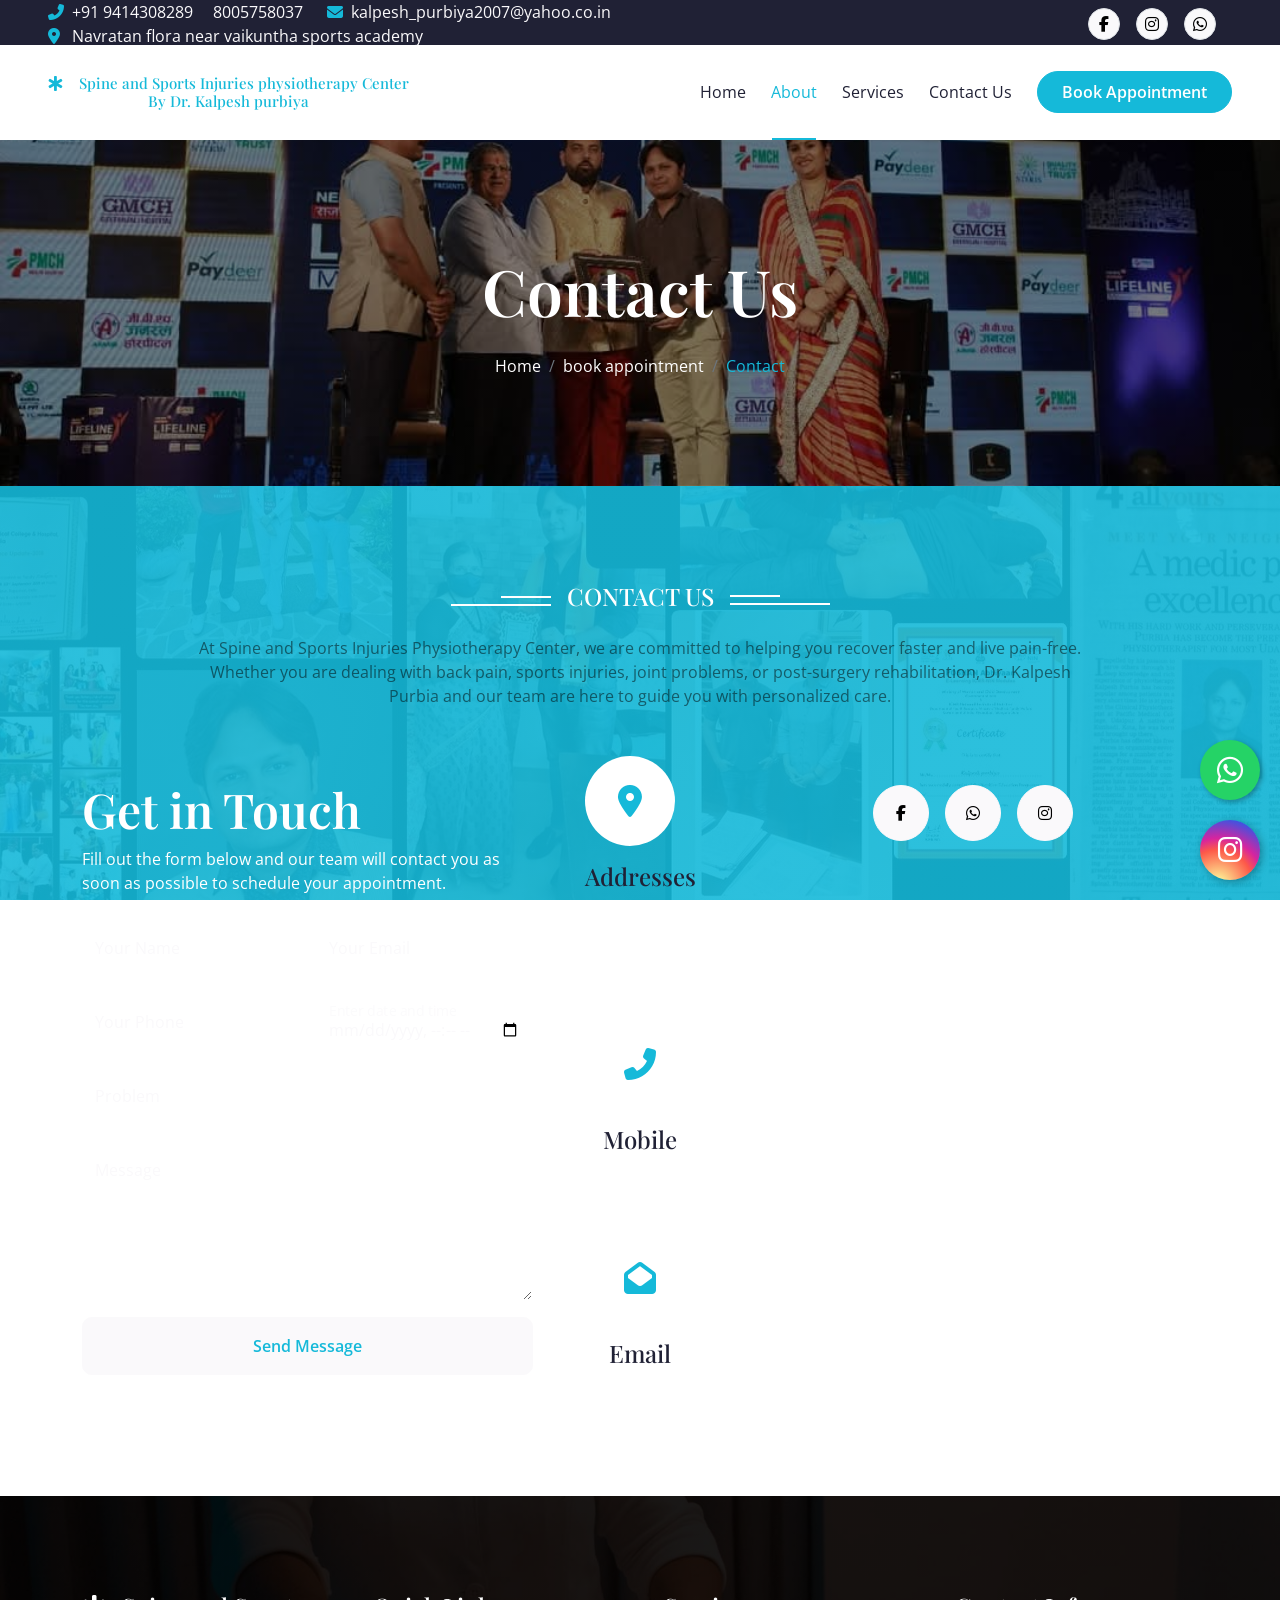
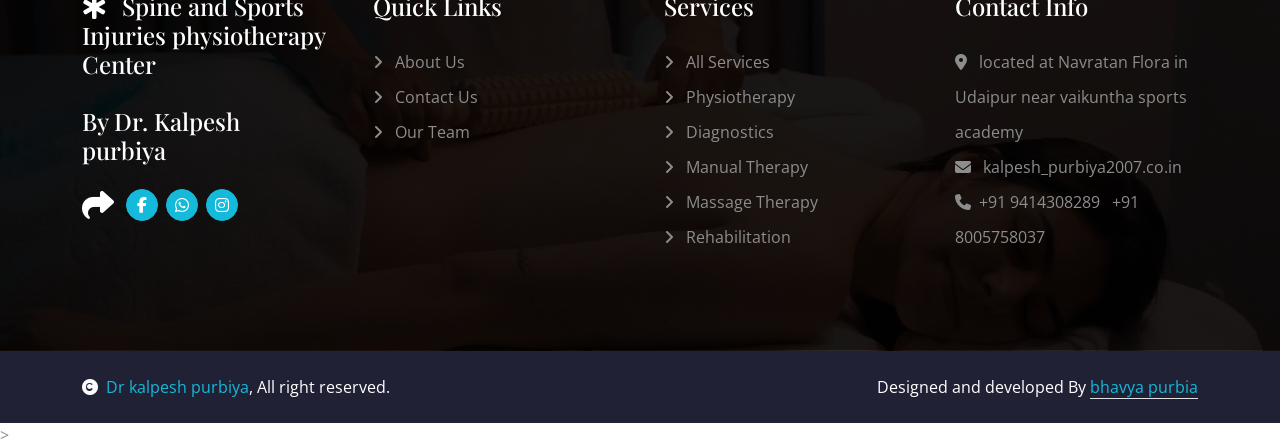
<file: contact.html>
<!DOCTYPE html>
<html lang="en">

    <head>
        <meta charset="utf-8">
        <title>dr kalpesh purbiya</title>
        <meta content="width=device-width, initial-scale=1.0" name="viewport">
        <meta content="" name="keywords">
        <meta content="" name="description">

        <!-- Google Web Fonts -->
        <link rel="preconnect" href="https://fonts.googleapis.com">
        <link rel="preconnect" href="https://fonts.gstatic.com" crossorigin>
        <link href="https://fonts.googleapis.com/css2?family=Open+Sans:wght@400;500;600&family=Playfair+Display:wght@400;500;600&display=swap" rel="stylesheet"> 

        <!-- Icon Font Stylesheet -->
        <link rel="stylesheet" href="https://use.fontawesome.com/releases/v5.15.4/css/all.css"/>
        <link href="https://cdn.jsdelivr.net/npm/bootstrap-icons@1.4.1/font/bootstrap-icons.css" rel="stylesheet">

        <!-- Libraries Stylesheet -->
        <link href="lib/animate/animate.min.css" rel="stylesheet">
        <link href="lib/owlcarousel/assets/owl.carousel.min.css" rel="stylesheet">


        <!-- Customized Bootstrap Stylesheet -->
        <link href="css/bootstrap.min.css" rel="stylesheet">

        <!-- Template Stylesheet -->
        <link href="css/style.css" rel="stylesheet">

        <!--whatsapp button-->
        <link rel="stylesheet" href="https://cdnjs.cloudflare.com/ajax/libs/font-awesome/6.4.0/css/all.min.css">
  
          <!--insta button-->
        <link rel="stylesheet" href="https://cdnjs.cloudflare.com/ajax/libs/font-awesome/6.4.0/css/all.min.css">
   
    </head>

    <body>

        <!-- Spinner Start -->
        <div id="spinner" class="show bg-white position-fixed translate-middle w-100 vh-100 top-50 start-50 d-flex align-items-center justify-content-center">
            <div class="spinner-border text-primary" style="width: 3rem; height: 3rem;" role="status">
                <span class="sr-only">Loading...</span>
            </div>
        </div>
        <!-- Spinner End -->


         <!-- Topbar Start -->
        <div class="container-fluid bg-dark px-5 d-none d-lg-block">
            <div class="row gx-0 align-items-center" style="height: 45px;">
                <div class="col-lg-8 text-center text-lg-start mb-lg-0">
                    <div class="d-flex flex-wrap">
                        <a href="#" class="text-light me-4"><i class="fas fa-phone-alt text-primary me-2"></i>+91 9414308289 &nbsp;&nbsp;&nbsp;&nbsp;8005758037</a>
                        <a href="#" class="text-light me-0"><i class="fas fa-envelope text-primary me-2"></i>kalpesh_purbiya2007@yahoo.co.in&nbsp;&nbsp;&nbsp;</a>
                        <a href="#" class="text-light me-0"><i class="fas fa-map-marker-alt text-primary me-2"></i> Navratan flora near vaikuntha sports academy</a>
                    </div>
                </div>
                <div class="col-lg-4 text-center text-lg-end">
                    <div class="d-flex align-items-center justify-content-end">
                        <a href="https://www.facebook.com/share/1CfwQZfoqc/?mibextid=wwXIfr" class="btn btn-light btn-square border rounded-circle nav-fill me-3"><i class="fab fa-facebook-f"></i></a>
                        
                        <a href="https://www.instagram.com/kalpeshpurbiya?igsh=MWJkdjM0YjJwdHlsYw==" class="btn btn-light btn-square border rounded-circle nav-fill me-3"><i class="fab fa-instagram"></i></a>
                         <a href="https://wa.me/9414308289" class="btn btn-light btn-square border rounded-circle nav-fill me-3"><i class="fab fa-whatsapp "></i></a>
                        
                    </div>
                </div>
            </div>
        </div>
        <!-- Topbar End -->


       <!-- Navbar & Hero Start -->
        <div class="container-fluid position-relative p-0">
            <nav class="navbar navbar-expand-lg navbar-light bg-white px-4 px-lg-5 py-3 py-lg-0">
                <a href="index.html" class="navbar-brand p-0">
                    <h1 class="text-primary m-0" style="font-size: 15px;"><i class="fas fa-star-of-life me-3"></i>Spine and Sports Injuries physiotherapy Center <br><center>By Dr. Kalpesh purbiya</center></h1>
                    <!-- <img src="img/logo.png" alt="Logo"> -->
                </a>
                <button class="navbar-toggler" type="button" data-bs-toggle="collapse" data-bs-target="#navbarCollapse">
                    <span class="fa fa-bars"></span>
                </button>
                <div class="collapse navbar-collapse" id="navbarCollapse">
                    <div class="navbar-nav ms-auto py-0">
                        <a href="index.html" class="nav-item nav-link">Home</a>
                        <a href="about.html" class="nav-item nav-link active">About</a>
                        <a href="service.html" class="nav-item nav-link">Services</a>
                        
                        <a href="contact.html" class="nav-item nav-link">Contact Us</a>
                    </div>
                    <a href="appointment.html" class="btn btn-primary rounded-pill text-white py-2 px-4 flex-wrap flex-sm-shrink-0">Book Appointment</a>
                </div>
            </nav>
        </div>
        <!-- Navbar End -->

        <!-- Header Start -->
        <div class="container-fluid bg-breadcrumb">
            <div class="container text-center py-5" style="max-width: 900px;">
                <h3 class="text-white display-3 mb-4 wow fadeInDown" data-wow-delay="0.1s">Contact Us</h1>
                <ol class="breadcrumb justify-content-center mb-0 wow fadeInDown" data-wow-delay="0.3s">
                    <li class="breadcrumb-item"><a href="index.html">Home</a></li>
                    <li class="breadcrumb-item"><a href="appointment.html">book appointment</a></li>
                    <li class="breadcrumb-item active text-primary">Contact</li>
                </ol>    
            </div>
        </div>
        <!-- Header End -->


        <!-- Contact Start -->
        <div class="container-fluid contact py-5">
            <div class="container py-5">
                <div class="section-title mb-5 wow fadeInUp" data-wow-delay="0.1s">
                    <div class="sub-style mb-4">
                        <h4 class="sub-title text-white px-3 mb-0">Contact Us</h4>
                    </div>
                    <p class="mb-0 text-black-50">At Spine and Sports Injuries Physiotherapy Center, we are committed to helping you recover faster and live pain-free. Whether you are dealing with back pain, sports injuries, joint problems, or post-surgery rehabilitation, Dr. Kalpesh Purbia and our team are here to guide you with personalized care.</p>
                </div>
                <div class="row g-4 align-items-center">
                    <div class="col-lg-5 col-xl-5 contact-form wow fadeInLeft" data-wow-delay="0.1s">
                        <h2 class="display-5 text-white mb-2">Get in Touch</h2>
                        <p class="mb-4 text-white">Fill out the form below and our team will contact you as soon as possible to schedule your appointment. </p>
                        <form id="contactForm">
                            <div class="row g-3">
                                <div class="col-lg-12 col-xl-6">
                                    <div class="form-floating">
                                        <input type="text" class="form-control bg-transparent border border-white" id="name" placeholder="Your Name">
                                        <label for="name">Your Name</label>
                                    </div>
                                </div>
                                <div class="col-lg-12 col-xl-6">
                                    <div class="form-floating">
                                        <input type="email" class="form-control bg-transparent border border-white" id="email" placeholder="Your Email">
                                        <label for="email">Your Email</label>
                                    </div>
                                </div>
                                <div class="col-lg-12 col-xl-6">
                                    <div class="form-floating">
                                        <input type="phone" class="form-control bg-transparent border border-white" id="phone" placeholder="Phone">
                                        <label for="phone">Your Phone</label>
                                    </div>
                                </div>
                                <div class="col-lg-12 col-xl-6">
                                    <div class="form-floating">
                                        <input type="datetime-local" class="form-control bg-transparent border border-white" id="time" placeholder="time">
                                        <label for="datetime-local">Enter date and time </label>
                                    </div>
                                </div>
                                <div class="col-12">
                                    <div class="form-floating">
                                        <input type="text" class="form-control bg-transparent border border-white" id="subject" placeholder="Subject">
                                        <label for="subject">Problem </label>
                                    </div>
                                </div>
                                <div class="col-12">
                                    <div class="form-floating">
                                        <textarea class="form-control bg-transparent border border-white" placeholder="Leave a message here" id="message" style="height: 160px"></textarea>
                                        <label for="message">Message</label>
                                    </div>
                                </div>
                                <div class="col-12">
                                    <button type="submit" class="btn btn-light text-primary w-100 py-3">
    Send Message
</button>
                                </div>
                            </div>
                        </form>
                    </div>
                    <div class="col-lg-2 col-xl-2 wow fadeInUp" data-wow-delay="0.5s">
                        <div class="bg-transparent rounded">
                            <div class="d-flex flex-column align-items-center text-center mb-4">
                             <a href="https://maps.app.goo.gl/rvAxTGez5re4R5Ei9">
                                <div class="bg-white d-flex align-items-center justify-content-center mb-3"  style="width: 90px; height: 90px; border-radius: 50px;"><i class="fa fa-map-marker-alt fa-2x text-primary"></i></div>
                              
                             <h4 class="text-dark">Addresses</h4>
                             </a> 
                             <p class="mb-0 text-white">Navratan flora near vaikuntha sports academy, udaipur, rajasthan</p>
                            
                            </div>
                            <div class="d-flex flex-column align-items-center text-center mb-4">
                               <a href="tel:+91 9414308289">
                                <div class="bg-white d-flex align-items-center justify-content-center mb-3" style="width: 90px; height: 90px; border-radius: 50px;"><i class="fa fa-phone-alt fa-2x text-primary"></i></div>
                                <h4 class="text-dark">Mobile</h4>
                                </a>
                                <p class="mb-0 text-white">9414308289</p>
                                <p class="mb-0 text-white">8005758037</p>
                            </div>
                           
                            <div class="d-flex flex-column align-items-center text-center">
                               <a href="mailto:kalpesh_purbiya2007@yahoo.co.in">
                                <div class="bg-white d-flex align-items-center justify-content-center mb-3" style="width: 90px; height: 90px; border-radius: 50px;"><i class="fa fa-envelope-open fa-2x text-primary"></i></div>
                               <h4 class="text-dark">Email</h4>
                               </a>
                               <p class="mb-0 text-white">kalpesh_purbiya2007@yahoo.co.in</p>
                                
                            </div>
                        </div>
                    </div>
                    <div class="col-lg-5 col-xl-5 wow fadeInRight" data-wow-delay="0.3s">
                        <div class="d-flex justify-content-center mb-4">
                            <a class="btn btn-lg-square btn-light rounded-circle mx-2" href="https://www.facebook.com/share/1CfwQZfoqc/?mibextid=wwXIfr"><i class="fab fa-facebook-f"></i></a>
                            <a class="btn btn-lg-square btn-light rounded-circle mx-2" href="https://wa.me/9414308289"><i class="fab fa-whatsapp"></i></a>
                            
                            <a class="btn btn-lg-square btn-light rounded-circle mx-2" href="https://www.instagram.com/kalpeshpurbiya?igsh=MWJkdjM0YjJwdHlsYw=="><i class="fab fa-instagram"></i></a>
                            
                        </div>
                        <div class="rounded h-100">
                            <iframe class="rounded w-100" 
                            style="height: 500px;" src="https://www.google.com/maps/embed?pb=!1m18!1m12!1m3!1d3627.4177320758104!2d73.69321897514351!3d24.609283378094094!2m3!1f0!2f0!3f0!3m2!1i1024!2i768!4f13.1!3m3!1m2!1s0x3967e5788eac9877%3A0x4518f466895af1e!2sSpine%20Therapy%20Center%20Dr%20Kalpesh%20Purbia!5e0!3m2!1sen!2sin!4v1770798315854!5m2!1sen!2sin" 
                            loading="lazy" referrerpolicy="no-referrer-when-downgrade"></iframe>
                        </div>
                    </div>
                </div>
            </div>
        </div>
        <!-- Contact End -->


        <!-- Footer Start -->
        <div class="container-fluid footer py-5 wow fadeIn" data-wow-delay="0.2s">
            <div class="container py-5">
                <div class="row g-5">
                    <div class="col-md-6 col-lg-6 col-xl-3">
                        <div class="footer-item d-flex flex-column">
                            <h4 class="text-white mb-4"><i class="fas fa-star-of-life me-3"></i>Spine and Sports Injuries physiotherapy Center<br><br> By Dr. Kalpesh purbiya</h4>
                           
                            <div class="d-flex align-items-center">
                                <i class="fas fa-share fa-2x text-white me-2"></i>
                                <a class="btn-square btn btn-primary text-white rounded-circle mx-1" href="https://www.facebook.com/share/1CfwQZfoqc/?mibextid=wwXIfr"><i class="fab fa-facebook-f"></i></a>
                                <a class="btn-square btn btn-primary text-white rounded-circle mx-1" href="https://wa.me/9414308289"><i class="fab fa-whatsapp"></i></a>
                    
                                <a class="btn-square btn btn-primary text-white rounded-circle mx-1" href="https://www.instagram.com/kalpeshpurbiya?igsh=MWJkdjM0YjJwdHlsYw=="><i class="fab fa-instagram"></i></a>
                    
                            </div>
                        </div>
                    </div>
                    <div class="col-md-6 col-lg-6 col-xl-3">
                        <div class="footer-item d-flex flex-column">
                            <h4 class="mb-4 text-white">Quick Links</h4>
                            <a href="about.html"><i class="fas fa-angle-right me-2"></i> About Us</a>
                            <a href="contact.html"><i class="fas fa-angle-right me-2"></i> Contact Us</a>
                            <a href="index.html"><i class="fas fa-angle-right me-2"></i> Our Team</a>
                        </div>
                    </div>
                    <div class="col-md-6 col-lg-6 col-xl-3">
                        <div class="footer-item d-flex flex-column">
                            <h4 class="mb-4 text-white"> Services</h4>
                            <a href=""><i class="fas fa-angle-right me-2"></i> All Services</a>
                            <a href=""><i class="fas fa-angle-right me-2"></i> Physiotherapy</a>
                            <a href=""><i class="fas fa-angle-right me-2"></i> Diagnostics</a>
                            <a href=""><i class="fas fa-angle-right me-2"></i> Manual Therapy</a>
                            <a href=""><i class="fas fa-angle-right me-2"></i> Massage Therapy</a>
                            <a href=""><i class="fas fa-angle-right me-2"></i> Rehabilitation</a>
                        </div>
                    </div>
                    <div class="col-md-6 col-lg-6 col-xl-3">
                        <div class="footer-item d-flex flex-column">
                            <h4 class="mb-4 text-white">Contact Info</h4>
                            <a href="https://maps.app.goo.gl/rvAxTGez5re4R5Ei9"><i class="fa fa-map-marker-alt me-2"></i> located at Navratan Flora in Udaipur near vaikuntha sports academy</a>
                            <a href="mailto:kalpesh_purbiya2007@yahoo.co.in"><i class="fas fa-envelope me-2"></i> kalpesh_purbiya2007.co.in</a>
        
                            <a href="tel:+91 9414308289"><i class="fas fa-phone me-2"></i>+91 9414308289 &nbsp;&nbsp;+91 8005758037</a>
                        </div>
                    </div>
                </div>
            </div>
        </div>
        <!-- Footer End -->
        
        <!-- Copyright Start -->
        <div class="container-fluid copyright py-4">
            <div class="container">
                <div class="row g-4 align-items-center">
                    <div class="col-md-6 text-center text-md-start mb-md-0">
                        <span class="text-white"><a href="#"><i class="fas fa-copyright text-light me-2"></i>Dr kalpesh purbiya</a>, All right reserved.</span>
                    </div>
                    <div class="col-md-6 text-center text-md-end text-white">
                        <!--/*** This template is free as long as you keep the below author’s credit link/attribution link/backlink. ***/-->
                        <!--/*** If you'd like to use the template without the below author’s credit link/attribution link/backlink, ***/-->
                        <!--/*** you can purchase the Credit Removal License from "https://htmlcodex.com/credit-removal". ***/-->
                        Designed and developed By <a class="border-bottom" href="https://wa.me/6375247046">bhavya purbia</a>
                    </div>
                </div>
            </div>
        </div>
        <!-- Copyright End -->

        
        <!-- JavaScript Libraries -->
        <script src="https://ajax.googleapis.com/ajax/libs/jquery/3.6.4/jquery.min.js"></script>
        <script src="https://cdn.jsdelivr.net/npm/bootstrap@5.0.0/dist/js/bootstrap.bundle.min.js"></script>
        <script src="lib/wow/wow.min.js"></script>
        <script src="lib/easing/easing.min.js"></script>
        <script src="lib/waypoints/waypoints.min.js"></script>
        <script src="lib/owlcarousel/owl.carousel.min.js"></script>
        

        <!-- Template Javascript -->
        <script src="js/main.js"></script>
         
         <!-- WhatsApp Floating Button -->
<a href="https://wa.me/919414308289?text=Hello%20Doctor,%20I%20want%20to%20book%20an%20appointment"
   class="whatsapp-float"
   target="_blank">
   <i class="fab fa-whatsapp"></i>
</a>

<style>
.whatsapp-float {
    position: fixed;
    width: 60px;
    height: 60px;
    bottom: 100px;
    right: 20px;
    background-color: #25D366;
    color: #FFF;
    border-radius: 50%;
    text-align: center;
    font-size: 30px;
    box-shadow: 2px 2px 5px rgba(0,0,0,0.3);
    z-index: 1000;
}

.whatsapp-float i {
    margin-top: 15px;
}

.whatsapp-float:hover {
    background-color: #1ebe5d;
    color: white;
    transform: scale(1.1);
    transition: 0.3s;
}
</style>
<!--end whatsapp floating button-->>

<!-- Instagram Floating Button -->
<a href="https://www.instagram.com/kalpeshpurbiya"
   class="instagram-float"
   target="_blank">
   <i class="fab fa-instagram"></i>
</a>

<style>
.instagram-float {
    position: fixed;
    width: 60px;
    height: 60px;
    bottom: 20px;
    right: 20px;
    border-radius: 50%;
    font-size: 28px;
    color: #fff;
    display: flex;
    align-items: center;
    justify-content: center;
    z-index: 1000;
    box-shadow: 2px 2px 8px rgba(0,0,0,0.3);
    background: radial-gradient(circle at 30% 107%, 
        #fdf497 0%, #fdf497 5%, #fd5949 45%, 
        #d6249f 60%, #285AEB 90%);
    transition: 0.3s;
}

.instagram-float:hover {
    transform: scale(1.1);
}
</style>
<script>
document.getElementById("contactForm").addEventListener("submit", function (e) {

    e.preventDefault();

    const name = document.getElementById("name").value.trim();
    const email = document.getElementById("email").value.trim();
    const phone = document.getElementById("phone").value.trim();
    const time = document.getElementById("time").value;
    const subject = document.getElementById("subject").value.trim();
    const message = document.getElementById("message").value.trim();

    const whatsappMessage =
`*New Appointment Request*

👤 Name: ${name}

📧 Email: ${email}

📱 Phone: ${phone}

📅 Preferred Date & Time: ${time}

🩺 Problem: ${subject}

💬 Message:
${message}`;

    // Replace with your WhatsApp number
    const whatsappNumber = "9414308289";

    const whatsappURL =
        "https://wa.me/" + whatsappNumber + "?text=" + encodeURIComponent(whatsappMessage);

    window.open(whatsappURL, "_blank");

    document.getElementById("contactForm").reset();

});
</script>
    </body>

</html>
</file>
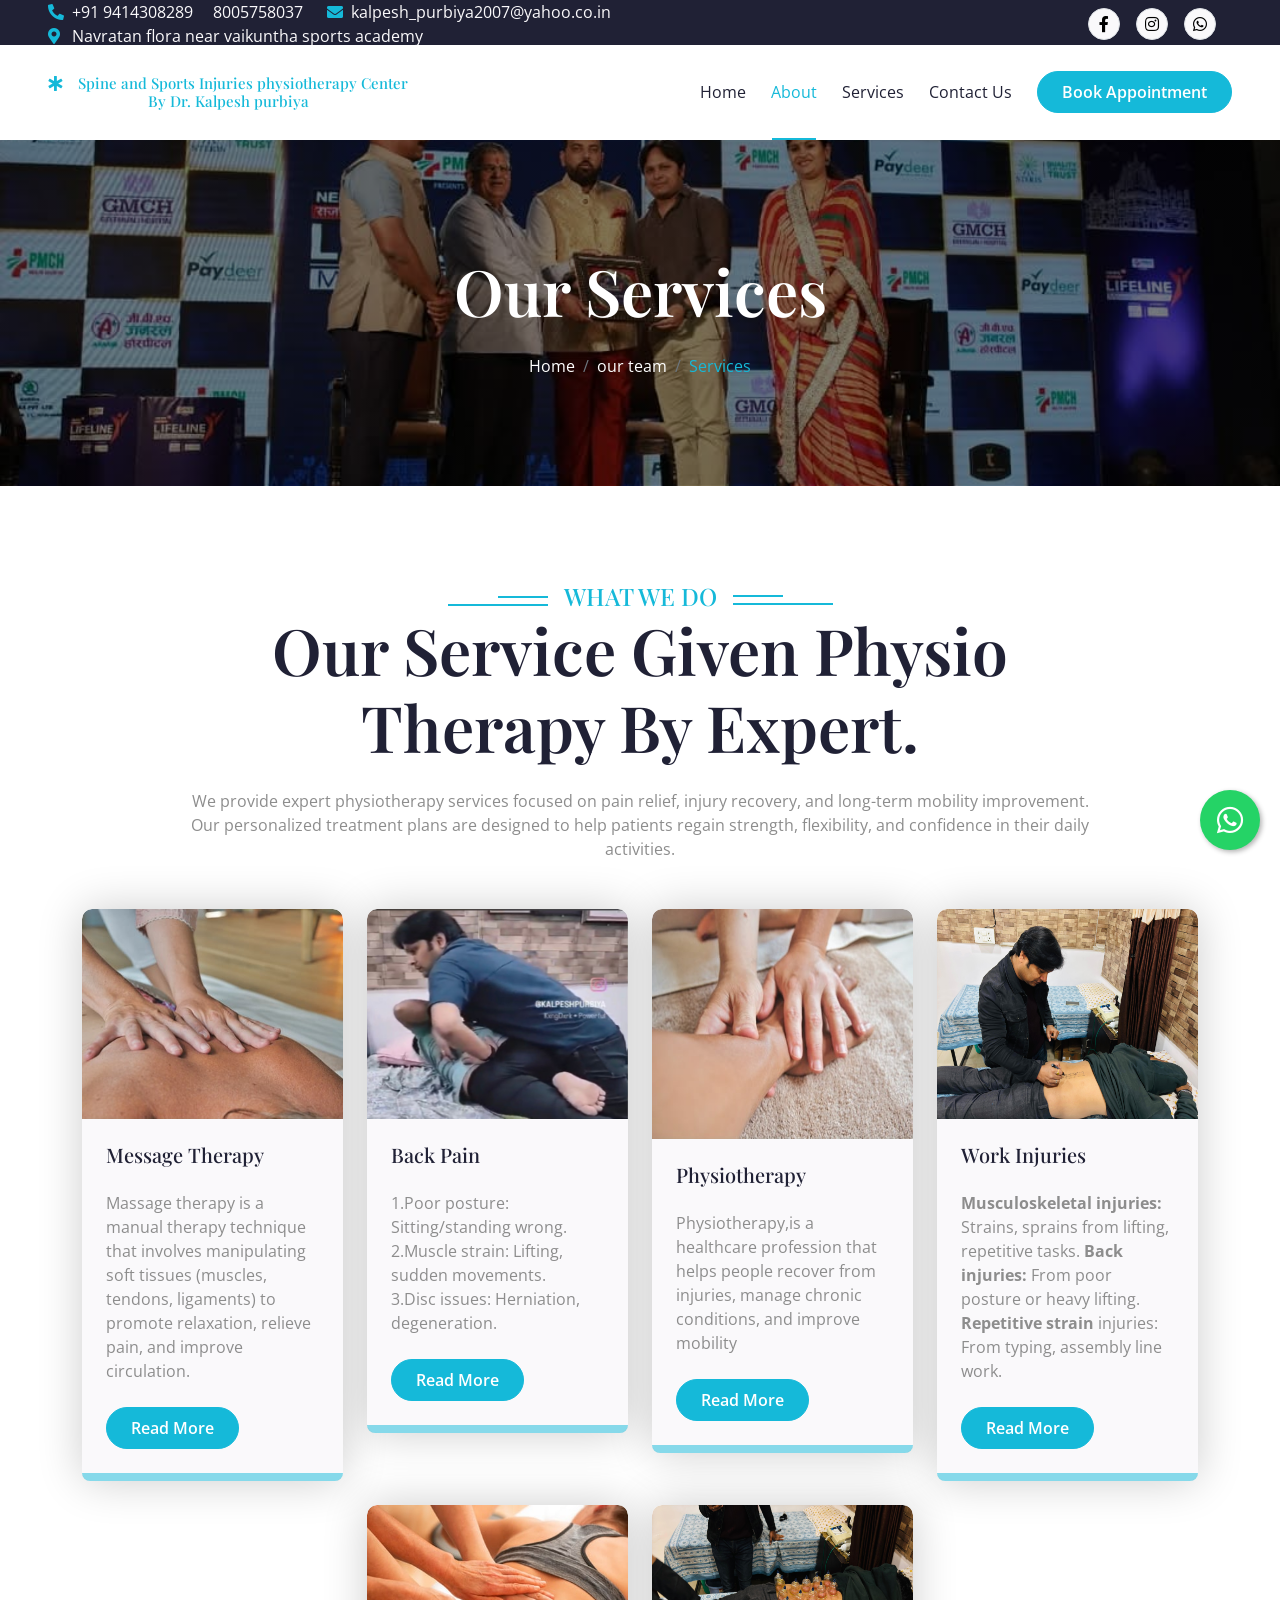
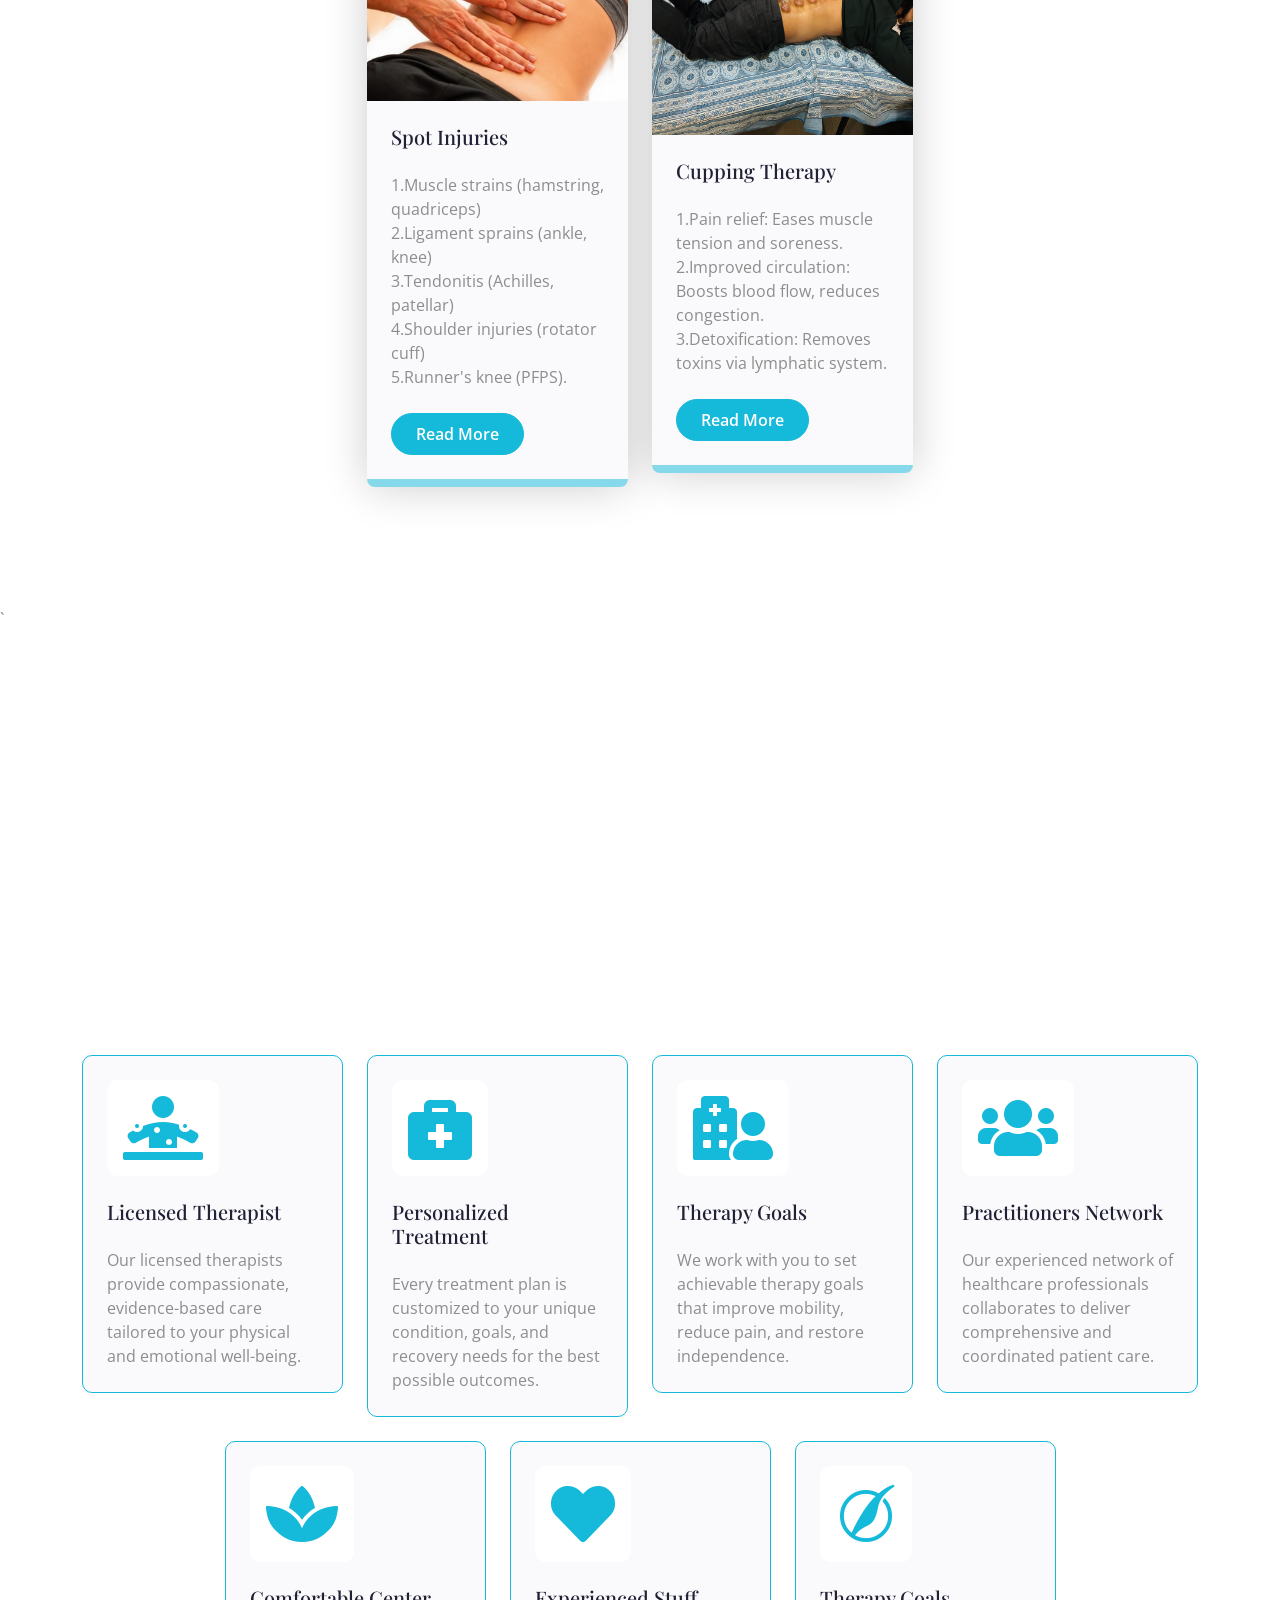
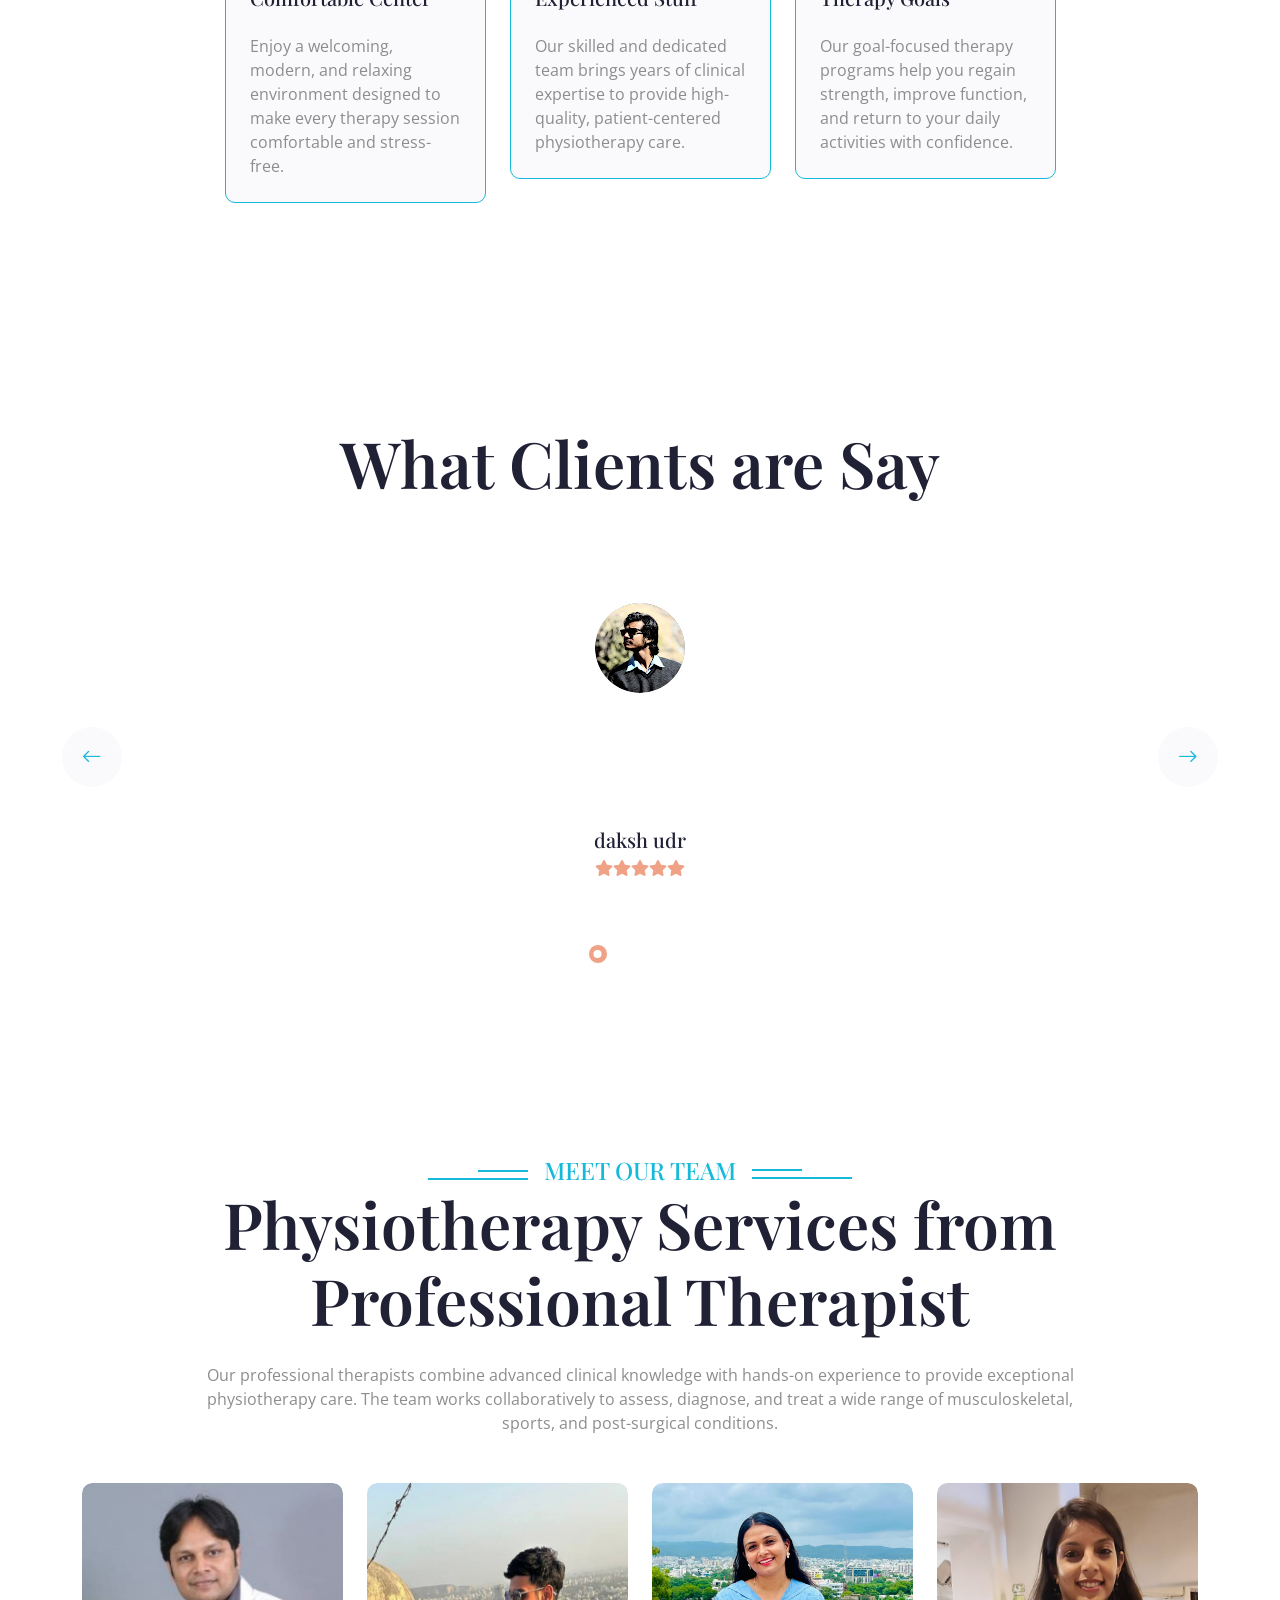
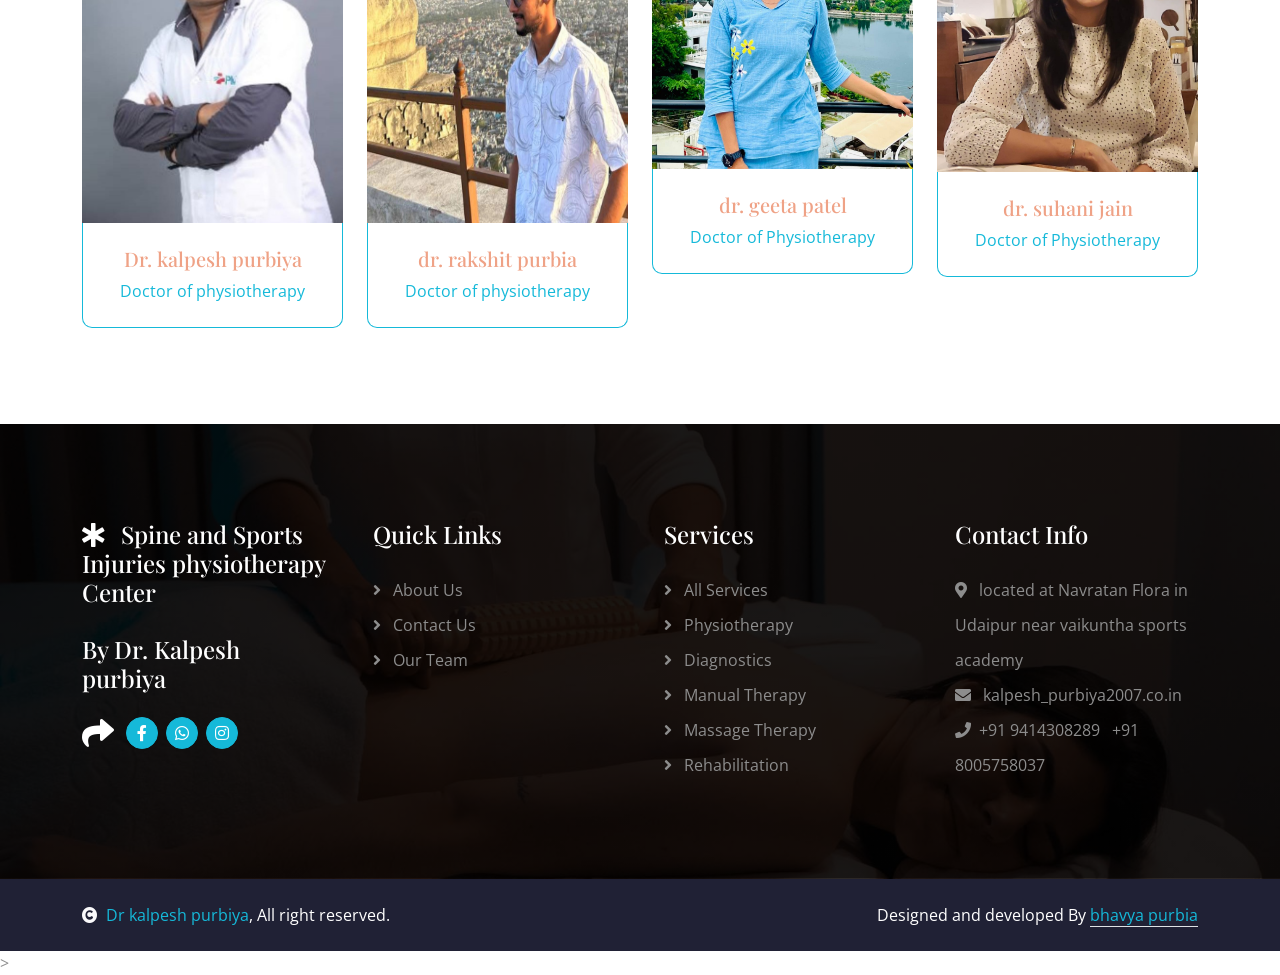
<file: service.html>
<!DOCTYPE html>
<html lang="en">

    <head>
        <meta charset="utf-8">
        <title>dr kalpesh purbiya</title>
        <meta content="width=device-width, initial-scale=1.0" name="viewport">
        <meta content="" name="keywords">
        <meta content="" name="description">

        <!-- Google Web Fonts -->
        <link rel="preconnect" href="https://fonts.googleapis.com">
        <link rel="preconnect" href="https://fonts.gstatic.com" crossorigin>
        <link href="https://fonts.googleapis.com/css2?family=Open+Sans:wght@400;500;600&family=Playfair+Display:wght@400;500;600&display=swap" rel="stylesheet"> 

        <!-- Icon Font Stylesheet -->
        <link rel="stylesheet" href="https://use.fontawesome.com/releases/v5.15.4/css/all.css"/>
        <link href="https://cdn.jsdelivr.net/npm/bootstrap-icons@1.4.1/font/bootstrap-icons.css" rel="stylesheet">

        <!-- Libraries Stylesheet -->
        <link href="lib/animate/animate.min.css" rel="stylesheet">
        <link href="lib/owlcarousel/assets/owl.carousel.min.css" rel="stylesheet">


        <!-- Customized Bootstrap Stylesheet -->
        <link href="css/bootstrap.min.css" rel="stylesheet">

        <!-- Template Stylesheet -->
        <link href="css/style.css" rel="stylesheet">
    </head>

    <body>

        <!-- Spinner Start -->
        <div id="spinner" class="show bg-white position-fixed translate-middle w-100 vh-100 top-50 start-50 d-flex align-items-center justify-content-center">
            <div class="spinner-border text-primary" style="width: 3rem; height: 3rem;" role="status">
                <span class="sr-only">Loading...</span>
            </div>
        </div>
        <!-- Spinner End -->


         <!-- Topbar Start -->
        <div class="container-fluid bg-dark px-5 d-none d-lg-block">
            <div class="row gx-0 align-items-center" style="height: 45px;">
                <div class="col-lg-8 text-center text-lg-start mb-lg-0">
                    <div class="d-flex flex-wrap">
                        <a href="#" class="text-light me-4"><i class="fas fa-phone-alt text-primary me-2"></i>+91 9414308289 &nbsp;&nbsp;&nbsp;&nbsp;8005758037</a>
                        <a href="#" class="text-light me-0"><i class="fas fa-envelope text-primary me-2"></i>kalpesh_purbiya2007@yahoo.co.in&nbsp;&nbsp;&nbsp;</a>
                        <a href="#" class="text-light me-0"><i class="fas fa-map-marker-alt text-primary me-2"></i> Navratan flora near vaikuntha sports academy</a>
                    </div>
                </div>
                <div class="col-lg-4 text-center text-lg-end">
                    <div class="d-flex align-items-center justify-content-end">
                        <a href="https://www.facebook.com/share/1CfwQZfoqc/?mibextid=wwXIfr" class="btn btn-light btn-square border rounded-circle nav-fill me-3"><i class="fab fa-facebook-f"></i></a>
                        <a href="https://www.instagram.com/kalpeshpurbiya?igsh=MWJkdjM0YjJwdHlsYw=="class="btn btn-light btn-square border rounded-circle nav-fill me-3"><i class="fab fa-instagram"></i></a>
                        <a href="https://wa.me/9414308289" class="btn btn-light btn-square border rounded-circle nav-fill me-3"><i class="fab fa-whatsapp "></i></a>
                        
                    </div>
                </div>
            </div>
        </div>
        <!-- Topbar End -->


       <!-- Navbar & Hero Start -->
        <div class="container-fluid position-relative p-0">
            <nav class="navbar navbar-expand-lg navbar-light bg-white px-4 px-lg-5 py-3 py-lg-0">
                <a href="index.html" class="navbar-brand p-0">
                    <h1 class="text-primary m-0" style="font-size: 15px;"><i class="fas fa-star-of-life me-3"></i>Spine and Sports Injuries physiotherapy Center <br><center>By Dr. Kalpesh purbiya</center></h1>
                    <!-- <img src="img/logo.png" alt="Logo"> -->
                </a>
                <button class="navbar-toggler" type="button" data-bs-toggle="collapse" data-bs-target="#navbarCollapse">
                    <span class="fa fa-bars"></span>
                </button>
                <div class="collapse navbar-collapse" id="navbarCollapse">
                    <div class="navbar-nav ms-auto py-0">
                        <a href="index.html" class="nav-item nav-link">Home</a>
                        <a href="about.html" class="nav-item nav-link active">About</a>
                        <a href="service.html" class="nav-item nav-link">Services</a>
                       
                        <a href="contact.html" class="nav-item nav-link">Contact Us</a>
                    </div>
                    <a href="appointment.html" class="btn btn-primary rounded-pill text-white py-2 px-4 flex-wrap flex-sm-shrink-0">Book Appointment</a>
                </div>
            </nav>
        </div>
        <!-- Navbar End -->

        <!-- Header Start -->
        <div class="container-fluid bg-breadcrumb">
            <div class="container text-center py-5" style="max-width: 900px;">
                <h3 class="text-white display-3 mb-4 wow fadeInDown" data-wow-delay="0.1s">Our Services</h1>
                <ol class="breadcrumb justify-content-center mb-0 wow fadeInDown" data-wow-delay="0.3s">
                    <li class="breadcrumb-item"><a href="index.html">Home</a></li>
                    <li class="breadcrumb-item"><a href="team.html">our team</a></li>
                    <li class="breadcrumb-item active text-primary">Services</li>
                </ol>    
            </div>
        </div>
        <!-- Header End -->


        <!-- Services Start -->
        <div class="container-fluid service py-5">
            <div class="container py-5">
                <div class="section-title mb-5 wow fadeInUp" data-wow-delay="0.2s">
                    <div class="sub-style">
                        <h4 class="sub-title px-3 mb-0">What We Do</h4>
                    </div>
                    <h1 class="display-3 mb-4">Our Service Given Physio Therapy By Expert.</h1>
                    <p class="mb-0">We provide expert physiotherapy services focused on pain relief, injury recovery, and long-term mobility improvement. Our personalized treatment plans are designed to help patients regain strength, flexibility, and confidence in their daily activities.</p>
                </div>
                <div class="row g-4 justify-content-center">
                    <div class="col-md-6 col-lg-4 col-xl-3 wow fadeInUp" data-wow-delay="0.1s">
                        <div class="service-item rounded">
                           <div class="service-img rounded-top">
                                <img src="img/service-1.jpg" class="img-fluid rounded-top w-100" alt="" style="height:210px;">
                           </div>
                            <div class="service-content rounded-bottom bg-light p-4">
                                <div class="service-content-inner">
                                    <h5 class="mb-4">Message Therapy</h5>
                                    <p class="mb-4">Massage therapy is a manual therapy technique that involves manipulating soft tissues (muscles, tendons, ligaments) to promote relaxation, relieve pain, and improve circulation. </p>
                                    <a href="#" class="btn btn-primary rounded-pill text-white py-2 px-4 mb-2">Read More</a>
                                </div>
                            </div>
                        </div>
                    </div>
                    <div class="col-md-6 col-lg-4 col-xl-3 wow fadeInUp" data-wow-delay="0.7s">
                        <div class="service-item rounded">
                           <div class="service-img rounded-top">
                                <img src="img/service-8.jpeg" class="img-fluid rounded-top w-100" alt="" style="height:210px;">
                           </div>
                            <div class="service-content rounded-bottom bg-light p-4">
                                <div class="service-content-inner">
                                    <h5 class="mb-4">Back Pain</h5>
                                    <p class="mb-4">1.Poor posture: Sitting/standing wrong.
<br>2.Muscle strain: Lifting, sudden movements.
<br>3.Disc issues: Herniation, degeneration.</p>
                                    <a href="#" class="btn btn-primary rounded-pill text-white py-2 px-4 mb-2">Read More</a>
                                </div>
                            </div>
                        </div>
                    </div>
                    <div class="col-md-6 col-lg-4 col-xl-3 wow fadeInUp" data-wow-delay="0.3s">
                        <div class="service-item rounded">
                           <div class="service-img rounded-top">
                                <img src="img/service-2.jpg" class="img-fluid rounded-top w-100" alt="" style="height:230px;">
                           </div>
                            <div class="service-content rounded-bottom bg-light p-4">
                                <div class="service-content-inner">
                                    <h5 class="mb-4">Physiotherapy</h5>
                                    <p class="mb-4">Physiotherapy,is a healthcare profession that helps people recover from injuries, manage chronic conditions, and improve mobility</p>
                                    <a href="#" class="btn btn-primary rounded-pill text-white py-2 px-4 mb-2">Read More</a>
                                </div>
                            </div>
                        </div>
                    </div>
                    
                   
                    <div class="col-md-6 col-lg-4 col-xl-3 wow fadeInUp" data-wow-delay="0.1s">
                        <div class="service-item rounded">
                           <div class="service-img rounded-top">
                                <img src="img/service-5.jpeg" class="img-fluid rounded-top w-100" alt="" style="height: 210px;">
                           </div>
                            <div class="service-content rounded-bottom bg-light p-4">
                                <div class="service-content-inner">
                                    <h5 class="mb-4">Work Injuries</h5>
                                    <p class="mb-4"><b>Musculoskeletal injuries:</b> Strains, sprains from lifting, repetitive tasks.
<b>Back injuries:</b> From poor posture or heavy lifting.
<b>Repetitive strain</b> injuries: From typing, assembly line work.</p>
                                    <a href="#" class="btn btn-primary rounded-pill text-white py-2 px-4 mb-2">Read More</a>
                                </div>
                            </div>
                        </div>
                    </div>
                    <div class="col-md-6 col-lg-4 col-xl-3 wow fadeInUp" data-wow-delay="0.3s">
                        <div class="service-item rounded">
                           <div class="service-img rounded-top">
                                <img src="img/service-6.jpg" class="img-fluid rounded-top w-100" alt="">
                           </div>
                            <div class="service-content rounded-bottom bg-light p-4">
                                <div class="service-content-inner">
                                    <h5 class="mb-4">Spot Injuries</h5>
                                    <p class="mb-4">1.Muscle strains (hamstring, quadriceps)<br>
2.Ligament sprains (ankle, knee)<br>
3.Tendonitis (Achilles, patellar)<br>
4.Shoulder injuries (rotator cuff)<br>
5.Runner's knee (PFPS).</p>
                                    <a href="#" class="btn btn-primary rounded-pill text-white py-2 px-4 mb-2">Read More</a>
                                </div>
                            </div>
                        </div>
                    </div>
                    <div class="col-md-6 col-lg-4 col-xl-3 wow fadeInUp" data-wow-delay="0.5s">
                        <div class="service-item rounded">
                           <div class="service-img rounded-top">
                                <img src="img/service-7.jpeg" class="img-fluid rounded-top w-100" alt="" style="height:230px;">
                           </div>
                            <div class="service-content rounded-bottom bg-light p-4">
                                <div class="service-content-inner">
                                    <h5 class="mb-4">Cupping Therapy</h5>
                                    <p class="mb-4">1.Pain relief: Eases muscle tension and soreness.
<br>2.Improved circulation: Boosts blood flow, reduces congestion.
<br>3.Detoxification: Removes toxins via lymphatic system.
</p>
                                    <a href="#" class="btn btn-primary rounded-pill text-white py-2 px-4 mb-2">Read More</a>
                                </div>
                            </div>
                        </div>
                    </div>
                    
                    <div class="col-12 text-center wow fadeInUp" data-wow-delay="0.2s">
                        
                    </div>
                </div>
            </div>
        </div>
        <!-- Services End -->`

        <!-- Feature Start -->
        <div class="container-fluid feature py-5">
            <div class="container py-5">
                <div class="section-title mb-5 wow fadeInUp" data-wow-delay="0.1s">
                    <div class="sub-style">
                        <h4 class="sub-title px-3 mb-0">Why Choose Us</h4>
                    </div>
                    <h1 class="display-3 mb-4">Why Choose Us? Get Your Life Style Back</h1>
                    <p class="mb-0">We are committed to helping you regain strength, mobility, and confidence through personalized physiotherapy treatments. Our experienced team uses modern techniques and compassionate care to support your recovery, improve your quality of life, and help you return to the activities you enjoy.</p>
                </div>
                <div class="row g-4 justify-content-center">
                    <div class="col-md-6 col-lg-4 col-xl-3 wow fadeInUp" data-wow-delay="0.1s">
                        <div class="row-cols-1 feature-item p-4">
                            <div class="col-12">
                                <div class="feature-icon mb-4">
                                    <div class="p-3 d-inline-flex bg-white rounded">
                                        <i class="fas fa-diagnoses fa-4x text-primary"></i>
                                    </div>
                                </div>
                                <div class="feature-content d-flex flex-column">
                                    <h5 class="mb-4">Licensed Therapist</h5>
                                    <p class="mb-0">Our licensed therapists provide compassionate, evidence-based care tailored to your physical and emotional well-being.</p>
                                </div>
                            </div>
                        </div>
                    </div>
                    <div class="col-md-6 col-lg-4 col-xl-3 wow fadeInUp" data-wow-delay="0.3s">
                        <div class="row-cols-1 feature-item p-4">
                            <div class="col-12">
                                <div class="feature-icon mb-4">
                                    <div class="p-3 d-inline-flex bg-white rounded">
                                        <i class="fas fa-briefcase-medical fa-4x text-primary"></i>
                                    </div>
                                </div>
                                <div class="feature-content d-flex flex-column">
                                    <h5 class="mb-4">Personalized Treatment</h5>
                                    <p class="mb-0">Every treatment plan is customized to your unique condition, goals, and recovery needs for the best possible outcomes.</p>
                                </div>
                            </div>
                        </div>
                    </div>
                    <div class="col-md-6 col-lg-4 col-xl-3 wow fadeInUp" data-wow-delay="0.5s">
                        <div class="row-cols-1 feature-item p-4">
                            <div class="col-12">
                                <div class="feature-icon mb-4">
                                    <div class="p-3 d-inline-flex bg-white rounded">
                                        <i class="fas fa-hospital-user fa-4x text-primary"></i>
                                    </div>
                                </div>
                                <div class="feature-content d-flex flex-column">
                                    <h5 class="mb-4">Therapy Goals</h5>
                                    <p class="mb-0">We work with you to set achievable therapy goals that improve mobility, reduce pain, and restore independence.</p>
                                </div>
                            </div>
                        </div>
                    </div>
                    <div class="col-md-6 col-lg-4 col-xl-3 wow fadeInUp" data-wow-delay="0.7s">
                        <div class="row-cols-1 feature-item p-4">
                            <div class="col-12">
                                <div class="feature-icon mb-4">
                                    <div class="p-3 d-inline-flex bg-white rounded">
                                        <i class="fas fa-users fa-4x text-primary"></i>
                                    </div>
                                </div>
                                <div class="feature-content d-flex flex-column">
                                    <h5 class="mb-4">Practitioners Network</h5>
                                    <p class="mb-0">Our experienced network of healthcare professionals collaborates to deliver comprehensive and coordinated patient care.</p>
                                </div>
                            </div>
                        </div>
                    </div>
                    <div class="col-md-6 col-lg-4 col-xl-3 wow fadeInUp" data-wow-delay="0.1s">
                        <div class="row-cols-1 feature-item p-4">
                            <div class="col-12">
                                <div class="feature-icon mb-4">
                                    <div class="p-3 d-inline-flex bg-white rounded">
                                        <i class="fas fa-spa fa-4x text-primary"></i>
                                    </div>
                                </div>
                                <div class="feature-content d-flex flex-column">
                                    <h5 class="mb-4">Comfortable Center</h5>
                                    <p class="mb-0">Enjoy a welcoming, modern, and relaxing environment designed to make every therapy session comfortable and stress-free.</p>
                                </div>
                            </div>
                        </div>
                    </div>
                    <div class="col-md-6 col-lg-4 col-xl-3 wow fadeInUp" data-wow-delay="0.3s">
                        <div class="row-cols-1 feature-item p-4">
                            <div class="col-12">
                                <div class="feature-icon mb-4">
                                    <div class="p-3 d-inline-flex bg-white rounded">
                                        <i class="fas fa-heart fa-4x text-primary"></i>
                                    </div>
                                </div>
                                <div class="feature-content d-flex flex-column">
                                    <h5 class="mb-4">Experienced Stuff</h5>
                                    <p class="mb-0">Our skilled and dedicated team brings years of clinical expertise to provide high-quality, patient-centered physiotherapy care.</p>
                                </div>
                            </div>
                        </div>
                    </div>
                    <div class="col-md-6 col-lg-4 col-xl-3 wow fadeInUp" data-wow-delay="0.5s">
                        <div class="row-cols-1 feature-item p-4">
                            <div class="col-12">
                                <div class="feature-icon mb-4">
                                    <div class="p-3 d-inline-flex bg-white rounded">
                                        <i class="fab fa-pied-piper fa-4x text-primary"></i>
                                    </div>
                                </div>
                                <div class="feature-content d-flex flex-column">
                                    <h5 class="mb-4">Therapy Goals</h5>
                                    <p class="mb-0">Our goal-focused therapy programs help you regain strength, improve function, and return to your daily activities with confidence.</p>
                                </div>
                            </div>
                        </div>
                    </div>
                  
                   
                </div>
            </div>
        </div>
        <!-- Feature End -->


        <!-- Testimonial Start -->
        <div class="container-fluid testimonial py-5 wow zoomInDown" data-wow-delay="0.1s">
            <div class="container py-5">
                <div class="section-title mb-5">
                    <div class="sub-style">
                        <h4 class="sub-title text-white px-3 mb-0">Testimonial</h4>
                    </div>
                    <h1 class="display-3 mb-4">What Clients are Say</h1>
                </div>
                <div class="testimonial-carousel owl-carousel">
                    <div class="testimonial-item">
                        <div class="testimonial-inner p-5">
                            <div class="testimonial-inner-img mb-4">
                                <img src="img/rev1.png" class="img-fluid rounded-circle" alt="">
                            </div>
                            <p class="text-white fs-7">I saw Dr.Kalpesh for severe leg pain that had been bothering me for months. After just first session, my pain was significantly reduced, and I could walk without discomfort. Dr.Kalpesh was very knowledgeable, explained the exercises clearly, and gave me a comprehensive home exercise plan to continue my recovery.
                            </p>
                            <div class="text-center">
                                <h5 class="mb-2">daksh udr</h5>
                                
                                <div class="d-flex justify-content-center">
                                    <i class="fas fa-star text-secondary"></i>
                                    <i class="fas fa-star text-secondary"></i>
                                    <i class="fas fa-star text-secondary"></i>
                                    <i class="fas fa-star text-secondary"></i>
                                    <i class="fas fa-star text-secondary"></i>
                                </div>
                            </div>
                        </div>
                    </div>
                    <div class="testimonial-item">
                        <div class="testimonial-inner p-5">
                            <div class="testimonial-inner-img mb-4">
                                <img src="img/rev2.png" class="img-fluid rounded-circle" alt="">
                            </div>
                            <p class="text-white fs-7">I had cervical pain for almost 2 months, I tried everything but it was not effective, then I consulted to Dr Kalpesh Purbia Spine Therapy only 2 times and I got the result instantly, this is the best centre I have ever gone to for therapies
                            </p>
                            <div class="text-center">
                                <h5 class="mb-2">Manisha Paliwal</h5>
                            
                                <div class="d-flex justify-content-center">
                                    <i class="fas fa-star text-secondary"></i>
                                    <i class="fas fa-star text-secondary"></i>
                                    <i class="fas fa-star text-secondary"></i>
                                    <i class="fas fa-star text-secondary"></i>
                                    <i class="fas fa-star text-secondary"></i>
                                </div>
                            </div>
                        </div>
                    </div>
                    <div class="testimonial-item">
                        <div class="testimonial-inner p-5">
                            <div class="testimonial-inner-img mb-4">
                                <img src="img/rev3.png" class="img-fluid rounded-circle" alt="">
                            </div>
                            <p class="text-white fs-7">Best Chiropractor in Udaipur instent reliefs.
I was suffering from extreme-sciatica nerve pain i got 70% reliefs in second sitting and he gives best advice regarding Doctors and surgery for long term treatment and relief everything done in professional way.🤘🏽🤩                           </p>
                            <div class="text-center">
                                <h5 class="mb-2"> param dhonsi</h5>
                                
                                <div class="d-flex justify-content-center">
                                    <i class="fas fa-star text-secondary"></i>
                                    <i class="fas fa-star text-secondary"></i>
                                    <i class="fas fa-star text-secondary"></i>
                                    <i class="fas fa-star text-secondary"></i>
                                    <i class="fas fa-star text-secondary"></i>
                                </div>
                            </div>
                        </div>
                    </div>
                </div>
            </div>
        </div>
        <!-- Testimonial End -->

   
        <!-- Team Start -->
        <div class="container-fluid team py-5">
            <div class="container py-5">
                <div class="section-title mb-5 wow fadeInUp" data-wow-delay="0.1s">
                    <div class="sub-style">
                        <h4 class="sub-title px-3 mb-0">Meet our team</h4>
                    </div>
                    <h1 class="display-3 mb-4">Physiotherapy Services from Professional Therapist</h1>
                    <p class="mb-0">Our professional therapists combine advanced clinical knowledge with hands-on experience to provide exceptional physiotherapy care. The team works collaboratively to assess, diagnose, and treat a wide range of musculoskeletal, sports, and post-surgical conditions.</p>
                </div>
                <div class="row g-4 justify-content-center">
                    <div class="col-md-6 col-lg-6 col-xl-3 wow fadeInUp" data-wow-delay="0.1s">
                        <div class="team-item rounded">
                            <div class="team-img rounded-top h-100">
                                <img src="img/team-1.jpg" class="img-fluid rounded-top w-100" alt="img" style="height: 340px">
                                
                            </div>
                            <div class="team-content text-center border border-primary border-top-0 rounded-bottom p-4">
                                <h5>Dr. kalpesh purbiya</h5>
                                <p class="mb-0">Doctor of physiotherapy</p>
                            </div>
                        </div>
                    </div>
                    <div class="col-md-6 col-lg-6 col-xl-3 wow fadeInUp" data-wow-delay="0.3s">
                        <div class="team-item rounded">
                            <div class="team-img rounded-top h-100">
                                <img src="img/team-2.jpeg" class="img-fluid rounded-top w-100" alt="" style="height:340px;">
                                
                            </div>
                            <div class="team-content text-center border border-primary border-top-0 rounded-bottom p-4">
                                <h5>dr. rakshit purbia</h5>
                                <p class="mb-0">Doctor of physiotherapy</p>
                            </div>
                        </div>
                    </div>
                    <div class="col-md-6 col-lg-6 col-xl-3 wow fadeInUp" data-wow-delay="0.5s">
                        <div class="team-item rounded">
                            <div class="team-img rounded-top h-100">
                                <img src="img/team-3.jpeg" class="img-fluid rounded-top w-100" alt="">
                                
                            </div>
                            <div class="team-content text-center border border-primary border-top-0 rounded-bottom p-4">
                                <h5>dr. geeta patel</h5>
                                <p class="mb-0">Doctor of Physiotherapy</p>
                            </div>
                        </div>
                    </div>
                    <div class="col-md-6 col-lg-6 col-xl-3 wow fadeInUp" data-wow-delay="0.5s">
                        <div class="team-item rounded">
                            <div class="team-img rounded-top h-100">
                                <img src="img/team-4.jpeg" class="img-fluid rounded-top w-100" alt="">
                                
                            </div>
                            <div class="team-content text-center border border-primary border-top-0 rounded-bottom p-4">
                                <h5>dr. suhani jain</h5>
                                <p class="mb-0">Doctor of Physiotherapy</p>
                            </div>
                        </div>
                    </div>
                </div>
            </div>
        </div>
        <!-- Team End -->


        <!-- Footer Start -->
        <div class="container-fluid footer py-5 wow fadeIn" data-wow-delay="0.2s">
            <div class="container py-5">
                <div class="row g-5">
                    <div class="col-md-6 col-lg-6 col-xl-3">
                        <div class="footer-item d-flex flex-column">
                            <h4 class="text-white mb-4"><i class="fas fa-star-of-life me-3"></i>Spine and Sports Injuries physiotherapy Center<br><br> By Dr. Kalpesh purbiya</h4>
                           
                            <div class="d-flex align-items-center">
                                <i class="fas fa-share fa-2x text-white me-2"></i>
                                <a class="btn-square btn btn-primary text-white rounded-circle mx-1" href="https://www.facebook.com/share/1CfwQZfoqc/?mibextid=wwXIfr"><i class="fab fa-facebook-f"></i></a>
                                <a class="btn-square btn btn-primary text-white rounded-circle mx-1" href="https://wa.me/9414308289"><i class="fab fa-whatsapp"></i></a>
                    
                                <a class="btn-square btn btn-primary text-white rounded-circle mx-1" href="https://www.instagram.com/kalpeshpurbiya?igsh=MWJkdjM0YjJwdHlsYw=="><i class="fab fa-instagram"></i></a>
                    
                            </div>
                        </div>
                    </div>
                    <div class="col-md-6 col-lg-6 col-xl-3">
                        <div class="footer-item d-flex flex-column">
                            <h4 class="mb-4 text-white">Quick Links</h4>
                            <a href="about.html"><i class="fas fa-angle-right me-2"></i> About Us</a>
                            <a href="contact.html"><i class="fas fa-angle-right me-2"></i> Contact Us</a>
                            <a href="index.html"><i class="fas fa-angle-right me-2"></i> Our Team</a>
                        </div>
                    </div>
                    <div class="col-md-6 col-lg-6 col-xl-3">
                        <div class="footer-item d-flex flex-column">
                            <h4 class="mb-4 text-white"> Services</h4>
                            <a href=""><i class="fas fa-angle-right me-2"></i> All Services</a>
                            <a href=""><i class="fas fa-angle-right me-2"></i> Physiotherapy</a>
                            <a href=""><i class="fas fa-angle-right me-2"></i> Diagnostics</a>
                            <a href=""><i class="fas fa-angle-right me-2"></i> Manual Therapy</a>
                            <a href=""><i class="fas fa-angle-right me-2"></i> Massage Therapy</a>
                            <a href=""><i class="fas fa-angle-right me-2"></i> Rehabilitation</a>
                        </div>
                    </div>
                    <div class="col-md-6 col-lg-6 col-xl-3">
                        <div class="footer-item d-flex flex-column">
                            <h4 class="mb-4 text-white">Contact Info</h4>
                            <a href="https://maps.app.goo.gl/rvAxTGez5re4R5Ei9"><i class="fa fa-map-marker-alt me-2"></i> located at Navratan Flora in Udaipur near vaikuntha sports academy</a>
                            <a href="mailto:kalpesh_purbiya2007@yahoo.co.in"><i class="fas fa-envelope me-2"></i> kalpesh_purbiya2007.co.in</a>
        
                            <a href="tel:+91 9414308289"><i class="fas fa-phone me-2"></i>+91 9414308289 &nbsp;&nbsp;+91 8005758037</a>
                        </div>
                    </div>
                </div>
            </div>
        </div>
        <!-- Footer End -->
        
        <!-- Copyright Start -->
        <div class="container-fluid copyright py-4">
            <div class="container">
                <div class="row g-4 align-items-center">
                    <div class="col-md-6 text-center text-md-start mb-md-0">
                        <span class="text-white"><a href="#"><i class="fas fa-copyright text-light me-2"></i>Dr kalpesh purbiya</a>, All right reserved.</span>
                    </div>
                    <div class="col-md-6 text-center text-md-end text-white">
                        <!--/*** This template is free as long as you keep the below author’s credit link/attribution link/backlink. ***/-->
                        <!--/*** If you'd like to use the template without the below author’s credit link/attribution link/backlink, ***/-->
                        <!--/*** you can purchase the Credit Removal License from "https://htmlcodex.com/credit-removal". ***/-->
                        Designed and developed By <a class="border-bottom" href="https://wa.me/6375247046">bhavya purbia</a>
                    </div>
                </div>
            </div>
        </div>
        <!-- Copyright End -->

        
        <!-- JavaScript Libraries -->
        <script src="https://ajax.googleapis.com/ajax/libs/jquery/3.6.4/jquery.min.js"></script>
        <script src="https://cdn.jsdelivr.net/npm/bootstrap@5.0.0/dist/js/bootstrap.bundle.min.js"></script>
        <script src="lib/wow/wow.min.js"></script>
        <script src="lib/easing/easing.min.js"></script>
        <script src="lib/waypoints/waypoints.min.js"></script>
        <script src="lib/owlcarousel/owl.carousel.min.js"></script>
        

        <!-- Template Javascript -->
        <script src="js/main.js"></script>
         
         <!-- WhatsApp Floating Button -->
<a href="https://wa.me/919414308289?text=Hello%20Doctor,%20I%20want%20to%20book%20an%20appointment"
   class="whatsapp-float"
   target="_blank">
   <i class="fab fa-whatsapp"></i>
</a>

<style>
.whatsapp-float {
    position: fixed;
    width: 60px;
    height: 60px;
    bottom: 50px;
    right: 20px;
    background-color: #25D366;
    color: #FFF;
    border-radius: 50%;
    text-align: center;
    font-size: 30px;
    box-shadow: 2px 2px 5px rgba(0,0,0,0.3);
    z-index: 1000;
}

.whatsapp-float i {
    margin-top: 15px;
}

.whatsapp-float:hover {
    background-color: #1ebe5d;
    color: white;
    transform: scale(1.1);
    transition: 0.3s;
}
</style>
<!--end whatsapp floating button-->>
    </body>

</html>
</file>
<file: css/style.css>
/*** Spinner Start ***/
/*** Spinner ***/
#spinner {
    opacity: 0;
    visibility: hidden;
    transition: opacity .5s ease-out, visibility 0s linear .5s;
    z-index: 99999;
}

#spinner.show {
    transition: opacity .5s ease-out, visibility 0s linear 0s;
    visibility: visible;
    opacity: 1;
}
/*** Spinner End ***/

.back-to-top {
    position: fixed;
    right: 30px;
    bottom: 30px;
    display: flex;
    width: 45px;
    height: 45px;
    align-items: center;
    justify-content: center;
    transition: 0.5s;
    z-index: 99;
}

/*** Button Start ***/
.btn {
    font-weight: 600;
    transition: .5s;
}

.btn-square {
    width: 32px;
    height: 32px;
}

.btn-sm-square {
    width: 34px;
    height: 34px;
}

.btn-md-square {
    width: 44px;
    height: 44px;
}

.btn-lg-square {
    width: 56px;
    height: 56px;
}

.btn-square,
.btn-sm-square,
.btn-md-square,
.btn-lg-square {
    padding: 0;
    display: flex;
    align-items: center;
    justify-content: center;
    font-weight: normal;
    border-radius: 50%;
}

.btn.btn-primary {
    box-shadow: inset 0 0 0 0 var(--bs-primary);
}

.btn.btn-primary:hover {
    box-shadow: inset 300px 0 0 0 var(--bs-light) !important;
    color: var(--bs-primary) !important;
}

.btn.btn-light {
    box-shadow: inset 0 0 0 0 var(--bs-primary);
}

.btn.btn-light:hover {
    box-shadow: inset 300px 0 0 0 var(--bs-primary);
    color: var(--bs-light) !important;
}

.btn-hover {
    transition: 0.5s;
}

.btn-hover:hover {
    color: var(--bs-secondary) !important;
}

/*** Section Title Start ***/
.section-title {
    max-width: 900px;
    text-align: center;
    margin: 0 auto;
}

.section-title .sub-style {
    position: relative;
    display: inline-block;
    text-transform: uppercase;
    color: var(--bs-primary);
}

.section-title .sub-style::before {
    content: "";
    width: 100px;
    position: absolute;
    top: 50%;
    left: 0;
    transform: translateY(-50%);
    margin-top: 8px;
    margin-left: -100px;
    border: 1px solid var(--bs-primary) !important;
}

.section-title .sub-style::after {
    content: "";
    width: 50px;
    position: absolute;
    top: 50%;
    left: 0;
    transform: translateY(-50%);
    margin-bottom: 5px;
    margin-left: -50px;
    border: 1px solid var(--bs-primary) !important;
}

.sub-title {
    position: relative;
    display: inline-block;
    text-transform: uppercase;
    color: var(--bs-primary);
}

.sub-title::before {
    content: "";
    width: 100px;
    position: absolute;
    top: 50%;
    right: 0;
    transform: translateY(-50%);
    margin-top: 8px;
    margin-right: -100px;
    border: 1px solid var(--bs-primary) !important;
}

.sub-title::after {
    content: "";
    width: 50px;
    position: absolute;
    top: 50%;
    right: 0;
    transform: translateY(-50%);
    margin-bottom: 8px;
    margin-right: -50px;
    border: 1px solid var(--bs-primary) !important;
}


/*** Topbar Start ***/
.fixed-top .container {
    transition: 0.5s;
}

.topbar {
    padding: 2px 10px 2px 20px;
    background: var(--bs-primary) !important;
}

.topbar a,
.topbar a i {
    transition: 0.5s;
}

.topbar a:hover,
.topbar a i:hover {
    color: var(--bs-secondary) !important;
}


@media (max-width: 576px) {
    .topbar {
        display: none;    
    }
}
/*** Topbar End ***/


/*** Navbar ***/
.navbar-light .navbar-nav .nav-link {
    font-family: 'Open Sans', sans-serif;
    position: relative;
    margin-right: 25px;
    padding: 35px 0;
    color: var(--bs-dark) !important;
    font-size: 16px;
    font-weight: 400;
    outline: none;
    transition: .5s;
}

.sticky-top.navbar-light .navbar-nav .nav-link {
    padding: 20px 0;
    color: var(--dark) !important;
}

.navbar-light .navbar-nav .nav-link:hover,
.navbar-light .navbar-nav .nav-link.active {
    color: var(--bs-primary) !important;
}

.navbar-light .navbar-brand img {
    max-height: 50px;
    transition: .5s;
}

.sticky-top.navbar-light .navbar-brand img {
    max-height: 45px;
}

.navbar .dropdown-toggle::after {
    border: none;
    content: "\f107";
    font-family: "Font Awesome 5 Free";
    font-weight: 600;
    vertical-align: middle;
    margin-left: 8px;
}

@media (min-width: 1200px) {
    .navbar .nav-item .dropdown-menu {
        display: block;
        visibility: hidden;
        top: 100%;
        transform: rotateX(-75deg);
        transform-origin: 0% 0%;
        border: 0;
        border-radius: 10px;
        transition: .5s;
        opacity: 0;
    }
}

.dropdown .dropdown-menu a:hover {
    background: var(--bs-primary);
    color: var(--bs-white);
}

.navbar .nav-item:hover .dropdown-menu {
    transform: rotateX(0deg);
    visibility: visible;
    background: var(--bs-light) !important;
    transition: .5s;
    opacity: 1;
}

@media (max-width: 991.98px) {
    .sticky-top.navbar-light {
        position: relative;
        background: var(--bs-white);
    }

    .navbar.navbar-expand-lg .navbar-toggler {
        padding: 10px 20px;
        border: 1px solid var(--bs-primary);
        color: var(--bs-primary);
    }

    .navbar-light .navbar-collapse {
        margin-top: 15px;
        border-top: 1px solid #DDDDDD;
    }

    .navbar-light .navbar-nav .nav-link,
    .sticky-top.navbar-light .navbar-nav .nav-link {
        padding: 10px 0;
        margin-left: 0;
        color: var(--bs-dark) !important;
    }

    .navbar-light .navbar-brand img {
        max-height: 45px;
    }
}

@media (min-width: 992px) {
    .navbar-light {
        position: absolute;
        width: 100%;
        top: 0;
        left: 0;
        border-bottom: 1px solid rgba(255, 255, 255, .1);
        z-index: 999;
    }
    
    .sticky-top.navbar-light {
        position: fixed;
        background: var(--bs-light) !important;
    }

    .navbar-light .navbar-nav .nav-link::before {
        position: absolute;
        content: "";
        width: 0;
        height: 2px;
        bottom: -1px;
        left: 50%;
        background: var(--bs-primary);
        transition: .5s;
    }

    .navbar-light .navbar-nav .nav-link:hover::before,
    .navbar-light .navbar-nav .nav-link.active::before {
        width: calc(100% - 2px);
        left: 1px;
    }

    .navbar-light .navbar-nav .nav-link.nav-contact::before {
        display: none;
    }
}
/*** Carousel Hero Header Start ***/
.header-carousel {
    position: relative; 
}

.header-carousel .owl-nav .owl-prev {
    position: absolute;
    width: 70px;
    height: 70px;
    top: 50%;
    left: 20px;
    transform: translateY(-50%);
    border-radius: 50%;
    background: var(--bs-primary);
    color: var(--bs-white);
    font-size: 30px;
    display: flex;
    align-items: center;
    justify-content: center;
    transition: 0.5s;
}

.header-carousel .owl-nav .owl-next {
    position: absolute;
    width: 70px;
    height: 70px;
    top: 50%;
    right: 20px;
    transform: translateY(-50%);
    border-radius: 50%;
    background: var(--bs-primary);
    color: var(--bs-white);
    font-size: 30px;
    display: flex;
    align-items: center;
    justify-content: center;
    transition: 0.5s;
}

.header-carousel .owl-nav .owl-prev,
.header-carousel .owl-nav .owl-next {
    transition: 0.5s;
}

.header-carousel .owl-nav .owl-prev:hover,
.header-carousel .owl-nav .owl-next:hover {
    box-shadow: inset 150px 0 0 0 var(--bs-light) !important;
    color: var(--bs-primary) !important;
}

@media (max-width: 576px) {
    .header-carousel .owl-nav .owl-prev,
    .header-carousel .owl-nav .owl-next {
        top: 630px;
        transition: 0.5s;
    }

    .header-carousel .header-carousel-item .carousel-caption .carousel-caption-content {
        width: 95% !important;
    }
 
}

.header-carousel .header-carousel-item,
.header-carousel .header-carousel-item img {
    position: relative;
    width: 100%;
    height: 700px;
    margin-top: 95px;
    display: block;
    object-fit: cover;
    transition: 0.5s;

}

@media (max-width: 992px) {
    .header-carousel .header-carousel-item,
    .header-carousel .header-carousel-item img {
        margin-top: 0;
        transition: 0.5s;
    }

}

@media (min-width: 992px) {
    .header-carousel .owl-nav .owl-prev,
    .header-carousel .owl-nav .owl-next {
        margin-top: 50px;
    }
}

.header-carousel .header-carousel-item .carousel-caption {
    width: 100%;
    height: 100%;
    position: absolute;
    top: 0;
    left: 0;
    padding: 100px 0;
    display: flex;
    align-items: center;
    justify-content: center;
    background: rgba(0, 0, 0, .5);
}

.header-carousel .header-carousel-item .carousel-caption .carousel-caption-content {
    position: relative;
    width: 75%;
    
}
/*** Carousel Hero Header End ***/


/*** Single Page Hero Header Start ***/
.bg-breadcrumb {
    background: linear-gradient(rgba(0, 0, 0, 0.5), rgba(0, 0, 0, 0.5)), url(../img/about-1img.jpeg);
    background-position: center center;
    background-repeat: no-repeat;
    background-size: cover;
    padding: 160px 0 60px 0;
}

.bg-breadcrumb .breadcrumb-item a {
    color: var(--bs-white) !important;
}
/*** Single Page Hero Header End ***/


/*** Service Start ***/
.service .service-item {
    box-shadow: 0 0 45px rgba(0, 0, 0, .2) ;
}

.service .service-item .service-img {
    position: relative;
    overflow: hidden;
    z-index: 1;
}

.service .service-item .service-img img {
    transition: 0.5s;
}

.service .service-item .service-img::before {
    width: 100%;
    height: 0;
    position: absolute;
    content: "";
    top: 0;
    left: 0;
    border-top-right-radius: 10px;
    border-top-left-radius: 10px;
    transition: 0.5s;
    z-index: 5;
    
}

.service .service-item:hover .service-img::before {
    height: 100%;
    background: rgba(21, 185, 217, .3);
}

.service .service-item .service-img:hover img {
    transform: scale(1.3);
}

.service .service-item .service-content {
    position: relative;
    z-index: 2;

}

.service .service-item .service-content::before {
    width: 100%;
    height: 8px;
    position: absolute;
    content: "";
    bottom: 0;
    left: 0;
    border-bottom-left-radius: 10px;
    border-bottom-right-radius: 10px;
    background: rgba(21, 185, 217, .5);
    transition: 0.5s;
    z-index: 3;
}

.service .service-item:hover .service-content::before {
    background: rgba(21, 185, 217, .5);
    height: 100%;
}

.service .service-item .service-content .service-content-inner {
    transition: 0.5s;
}


.service .service-item:hover .service-content .service-content-inner {
    position: relative;
    color: var(--bs-white) !important;
    z-index: 9;
}
.service .service-item:hover .service-content .service-content-inner h5 {
    color: var(--bs-secondary);
}

/*** Service End ***/

/*** About Start ***/
.about .about-img {
    position: relative;
    overflow: hidden;
    height: 100%;
    border-radius: 10px;
}

.about .about-img .about-img-inner {
    position: absolute;
    left: 0; 
    bottom: 0; 
    border: 10px solid; 
    border-color: var(--bs-white) var(--bs-white) var(--bs-white) var(--bs-white);
    border-radius: 50%;

}

.about .about-img .about-experience {
    position: absolute;
    top: 125px; 
    left: -125px; 
    transform: rotate(-90deg);
    background: transparent;
    color: var(--bs-primary);
    font-size: 20px;
    font-weight: 600;
    letter-spacing: 4px;
}

/*** About End ***/

/*** Feature Start ***/
.feature .feature-item {
    position: relative;
    display: flex;
    border: 1px solid var(--bs-primary);
    border-radius: 10px;
    background: var(--bs-light);
    transition: 0.5s;

}

.feature .feature-item::before {
    width: 0;
    height: 100%;
    content: "";
    position: absolute;
    top: 0;
    left: 0;
    border-radius: 10px;
    transition: 0.5s;
}

.feature .feature-item:hover::before {
    width: 100%;
    background: var(--bs-primary);
}

.feature .feature-item .feature-icon {
    display: inline-flex;
    border-radius: 10px;
    transition: 0.5s;
}

.feature .feature-item:hover .feature-icon {
    position: relative;
    z-index: 2;
}

.feature .feature-item:hover .feature-content {
    position: relative;
    color: var(--bs-white);
    z-index: 2;
}

.feature .feature-item:hover .feature-content h5 {
    color: var(--bs-dark);
}
/*** Feature End ***/


/*** Appointment Start ***/
.appointment {
    background: linear-gradient(rgba(255, 255, 255, 0.9), rgba(255, 255, 255, 0.9)), url(../img/carousel-2.jpg);
    background-position: center center;
    background-repeat: no-repeat;
    background-size: cover;
    background-attachment: fixed;
}

.appointment .appointment-form {
    background: rgba(239, 162, 134, 0.3);
}

.appointment .appointment-form .btn.btn-primary {
    box-shadow: inset 0 0 0 0 var(--bs-primary);
}

.appointment .appointment-form .btn.btn-primary:hover {
    box-shadow: inset 600px 0 0 0 var(--bs-light) !important;
    color: var(--bs-primary) !important;
}
/*** Youtube Video start ***/
.video {
    position: relative;
}

.video .btn-play {
    position: absolute;
    z-index: 3;
    top: 50%;
    left: 50%;
    transform: translate(-50%, -50%);
    box-sizing: content-box;
    display: block;
    width: 33px;
    height: 44px;
    border-radius: 50%;
    transition: 0.5s;
    

}

.video .btn-play:before {
    content: "";
    position: absolute;
    z-index: 0;
    left: 50%;
    top: 50%;
    transform: translate(-50%, -50%);
    display: block;
    width: 115px;
    height: 115px;
    background: var(--bs-primary);
    border-radius: 50%;
    animation: pulse-border 1500ms ease-out infinite;
    transition: 0.5s;
}

.video .btn-play:after {
    content: "";
    position: absolute;
    z-index: 1;
    left: 50%;
    top: 50%;
    transform: translate(-50%, -50%);
    display: block;
    width: 100px;
    height: 100px;
    background: var(--bs-secondary);
    border-radius: 50%;
    transition: all 300ms;
}

.video .btn-play span {
    display: block;
    position: relative;
    z-index: 3;
    width: 0;
    height: 0;
    border-left: 33px solid var(--bs-white);
    border-top: 22px solid transparent;
    border-bottom: 22px solid transparent;
    margin-left: 5px;
}

@keyframes pulse-border {
    0% {
        transform: translateX(-50%) translateY(-50%) translateZ(0) scale(1);
        opacity: 1;
    }

    100% {
        transform: translateX(-50%) translateY(-50%) translateZ(0) scale(1.5);
        opacity: 0;
    }
}

#videoModal {
    z-index: 99999;
}

#videoModal .modal-dialog {
    position: relative;
    max-width: 800px;
    margin: 60px auto 0 auto;
}

#videoModal .modal-body {
    position: relative;
    padding: 0px;
}

#videoModal .close {
    position: absolute;
    width: 30px;
    height: 30px;
    right: 0px;
    top: -30px;
    z-index: 999;
    font-size: 30px;
    font-weight: normal;
    color: #ffffff;
    background: #000000;
    opacity: 1;
}
/*** Youtube Video End ***/
/*** Appointment End ***/


/*** Team Start ***/
.team .team-item .team-img {
    position: relative;
    overflow: hidden;
}

.team .team-item .team-img::before {
    position: absolute;
    content: "";
    width: 100%;
    height: 100%;
    top: 0;
    left: 0;
    border-top-right-radius: 10px;
    border-top-left-radius: 10px;
    transition: 0.5s;
}

.team .team-item .team-img .team-icon {
    position: absolute;
    bottom: -125px;
    left: 50%;
    transform: translateX(-50%);
    transition: 0.5s;
}

.team .team-item .team-img:hover .team-icon {
    margin-bottom: 145px;
}

.team .team-item:hover .team-img::before {
    background: rgba(21, 185, 217, .3);
}

.team .team-item .team-content {
    color: var(--bs-primary);
    transition: 0.5s;
}

.team .team-item .team-content h5 {
    color: var(--bs-secondary);
    transition: 0.5s;
}

.team .team-item:hover .team-content h5 {
    color: var(--bs-dark);
}

.team .team-item:hover .team-content {
    background: var(--bs-primary);
    color: var(--bs-white);
}
/*** Team End ***/


/*** testimonial Start ***/
.testimonial {
    background: linear-gradient(rgba(21, 185, 217, 0.9), rgba(21, 185, 217, 0.9)), url(../img/carousel-1.jpg);
    background-position: center center;
    background-repeat: no-repeat;
    background-size: cover;
    background-attachment: fixed;
}

.testimonial .testimonial-item .testimonial-inner {
    display: flex;
    flex-direction: column;
    align-items: center;
    text-align: center;
    border-radius: 10px;
    background: transparent;
}

.testimonial .testimonial-item .testimonial-inner .testimonial-inner-img {
    width: 100px;
    height: 100px;
    border-radius: 50%;
    border: 5px solid var(--bs-white);
}

.testimonial .testimonial-carousel.owl-carousel {
    position: relative;
}

.testimonial .testimonial-carousel .owl-nav .owl-prev {
    position: absolute;
    top: 50%;
    left: -20px;
    transform: translateY(-50%);
    width: 60px;
    height: 60px;
    border-radius: 50%;
    display: flex;
    align-items: center;
    justify-content: center;
    font-size: 20px;
    background: var(--bs-light);
    color: var(--bs-primary);
    transition: 0.5s;
}

.testimonial .testimonial-carousel .owl-nav .owl-next {
    position: absolute;
    top: 50%;
    right: -20px;
    transform: translateY(-50%);
    width: 60px;
    height: 60px;
    border-radius: 50%;
    display: flex;
    align-items: center;
    justify-content: center;
    font-size: 20px;
    background: var(--bs-light);
    color: var(--bs-primary);
    transition: 0.5s;
}


.testimonial .testimonial-carousel .owl-nav .owl-prev:hover,
.testimonial .testimonial-carousel .owl-nav .owl-next:hover {
    box-shadow: inset 100px 0 0 0 var(--bs-primary) !important;
    color: var(--bs-white) !important;
}


@media (max-width: 900px) {
    .testimonial .testimonial-carousel .owl-nav .owl-prev {
        margin-top: -190px;
        margin-left: 40px;
    }

    .testimonial .testimonial-carousel .owl-nav .owl-next {
        margin-top: -190px;
        margin-right: 40px;
    }
    
}

.testimonial-carousel .owl-dots {
    display: flex;
    justify-content: center;
    margin-top: 20px;
}

.testimonial-carousel .owl-dots .owl-dot {
    width: 20px;
    height: 20px;
    border-radius: 50%;
    margin-right: 15px;
    border: 1px solid var(--bs-white);
    background: transparent;
    transition: 0.5s;
}

.testimonial-carousel .owl-dots .owl-dot.active {
    width: 20px;
    height: 20px;
    background: var(--bs-secondary) !important;
}

.testimonial-carousel .owl-dots .owl-dot span {
    position: relative;
    margin-top: 50%;
    margin-left: 50%;
    transform: translate(-50%, -50%);
    display: flex;
    align-items: center;
    justify-content: center;
}

.testimonial-carousel .owl-dots .owl-dot span::after {
    content: "";
    position: absolute;
    top: 50%;
    right: 1px;
    transform: translateY(-50%);
    width: 8px;
    height: 8px;
    border-radius: 8px;
    display: flex;
    align-items: center;
    justify-content: center;
    text-align: center;
    background: var(--bs-white);
}

.testimonial .testimonial-carousel .testimonial-item .testimonial-inner p.fs-7 {
    transition: 0.5s;
}

@media (min-width: 900px) {
    .testimonial .testimonial-carousel .testimonial-item .testimonial-inner p.fs-7 {
        font-size: 20px;
    }
}


/* Testimonial Section Title Start */
.testimonial .section-title {
    max-width: 900px;
    text-align: center;
    margin: 0 auto;
}

.testimonial .section-title .sub-style {
    position: relative;
    display: inline-block;
    text-transform: uppercase;
    color: var(--bs-primary);
}

.testimonial .section-title .sub-style::before {
    content: "";
    width: 100px;
    position: absolute;
    top: 50%;
    left: 0;
    transform: translateY(-50%);
    margin-top: 8px;
    margin-left: -100px;
    border: 1px solid var(--bs-white) !important;
}

.testimonial .section-title .sub-style::after {
    content: "";
    width: 50px;
    position: absolute;
    top: 50%;
    left: 0;
    transform: translateY(-50%);
    margin-bottom: 5px;
    margin-left: -50px;
    border: 1px solid var(--bs-white) !important;
}

.testimonial .section-title .sub-title {
    position: relative;
    display: inline-block;
    text-transform: uppercase;
    color: var(--bs-primary);
}

.testimonial .section-title .sub-title::before {
    content: "";
    width: 100px;
    position: absolute;
    top: 50%;
    right: 0;
    transform: translateY(-50%);
    margin-top: 8px;
    margin-right: -100px;
    border: 1px solid var(--bs-white) !important;
}

.testimonial .section-title .sub-title::after {
    content: "";
    width: 50px;
    position: absolute;
    top: 50%;
    right: 0;
    transform: translateY(-50%);
    margin-bottom: 8px;
    margin-right: -50px;
    border: 1px solid var(--bs-white) !important;
}
/*** Testimonial End ***/


/*** Blog Start ***/
.blog .blog-item .blog-img {
    position: relative;
    overflow: hidden;
    border-top-right-radius: 10px;
    border-top-left-radius: 10px;
}

.blog .blog-item .blog-img::after {
    content: "";
    position: absolute;
    top: 0;
    left: 0;
    width: 100%;
    height: 100%;
    border-top-right-radius: 10px;
    border-top-left-radius: 10px;
    transition: 0.5s;
}

.blog .blog-item .blog-img img {
    transition: 0.5s;
}

.blog .blog-item .blog-img:hover img {
    transform: scale(1.3);
}

.blog .blog-item:hover .blog-img::after {
    background: rgba(21, 185, 217, .5);
}

.blog .blog-item .blog-centent {
    background: var(--bs-light);
    border: 1px solid var(--bs-primary);
    border-top: 0;
    border-bottom-left-radius: 10px;
    border-bottom-right-radius: 10px;
}
/*** Blog End ***/


/*** Contact Start ***/
.contact {
    background: linear-gradient(rgba(21, 185, 217, 0.9), rgba(21, 185, 217, 0.9)), url(../img/carousel-1.jpg);
    background-position: center center;
    background-repeat: no-repeat;
    background-size: cover;
    background-attachment: fixed;
}


.contact .contact-form .btn.btn-light {
    box-shadow: inset 0 0 0 0 var(--bs-primary);
}

.contact .contact-form .btn.btn-light:hover {
    box-shadow: inset 600px 0 0 0 var(--bs-primary) !important;
    color: var(--bs-white) !important;
}

.contact .contact-form .form-floating input,
.contact .contact-form .form-floating textarea,
.contact .contact-form .form-floating label {
    color: var(--bs-light);
}



/* Testimonial Section Title Start */
.contact .section-title {
    max-width: 900px;
    text-align: center;
    margin: 0 auto;
}

.contact .section-title .sub-style {
    position: relative;
    display: inline-block;
    text-transform: uppercase;
    color: var(--bs-primary);
}

.contact .section-title .sub-style::before {
    content: "";
    width: 100px;
    position: absolute;
    top: 50%;
    left: 0;
    transform: translateY(-50%);
    margin-top: 8px;
    margin-left: -100px;
    border: 1px solid var(--bs-white) !important;
}

.contact .section-title .sub-style::after {
    content: "";
    width: 50px;
    position: absolute;
    top: 50%;
    left: 0;
    transform: translateY(-50%);
    margin-bottom: 5px;
    margin-left: -50px;
    border: 1px solid var(--bs-white) !important;
}

.contact .section-title .sub-title {
    position: relative;
    display: inline-block;
    text-transform: uppercase;
    color: var(--bs-primary);
}

.contact .section-title .sub-title::before {
    content: "";
    width: 100px;
    position: absolute;
    top: 50%;
    right: 0;
    transform: translateY(-50%);
    margin-top: 8px;
    margin-right: -100px;
    border: 1px solid var(--bs-white) !important;
}

.contact .section-title .sub-title::after {
    content: "";
    width: 50px;
    position: absolute;
    top: 50%;
    right: 0;
    transform: translateY(-50%);
    margin-bottom: 8px;
    margin-right: -50px;
    border: 1px solid var(--bs-white) !important;
}
/*** Contact End ***/


/*** Footer Start ***/
.footer {
    background: linear-gradient(rgba(0, 0, 0, 0.9), rgba(0, 0, 0, 0.9)), url(../img/carousel-2.jpg);
    background-position: center center;
    background-repeat: no-repeat;
    background-size: cover;
}
.footer .footer-item a {
    line-height: 35px;
    color: var(--bs-body);
    transition: 0.5s;
}

.footer .footer-item p {
    line-height: 35px;
}

.footer .footer-item a:hover {
    letter-spacing: 2px;
    color: var(--bs-primary);
}

/*** Footer End ***/

/*** copyright Start ***/
.copyright {
    background: var(--bs-dark) !important;
}
/*** copyright end ***/
</file>
